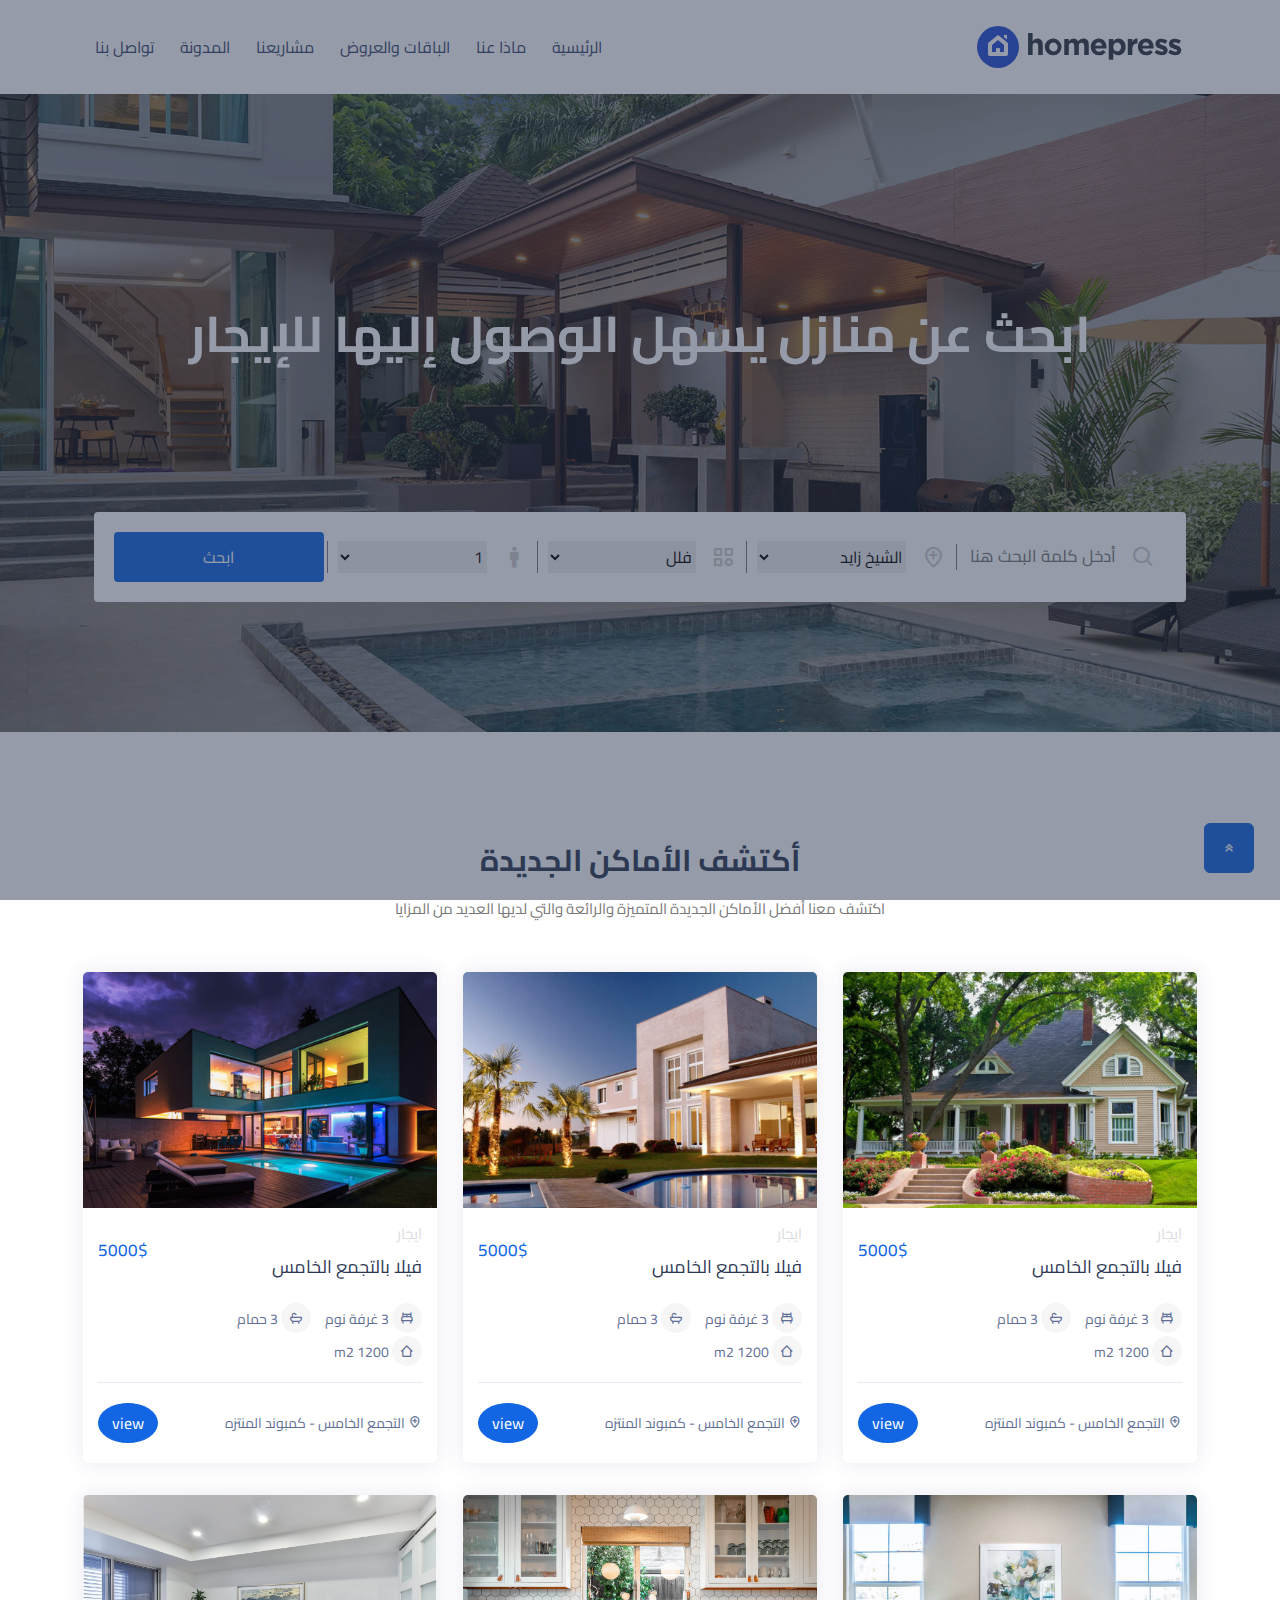
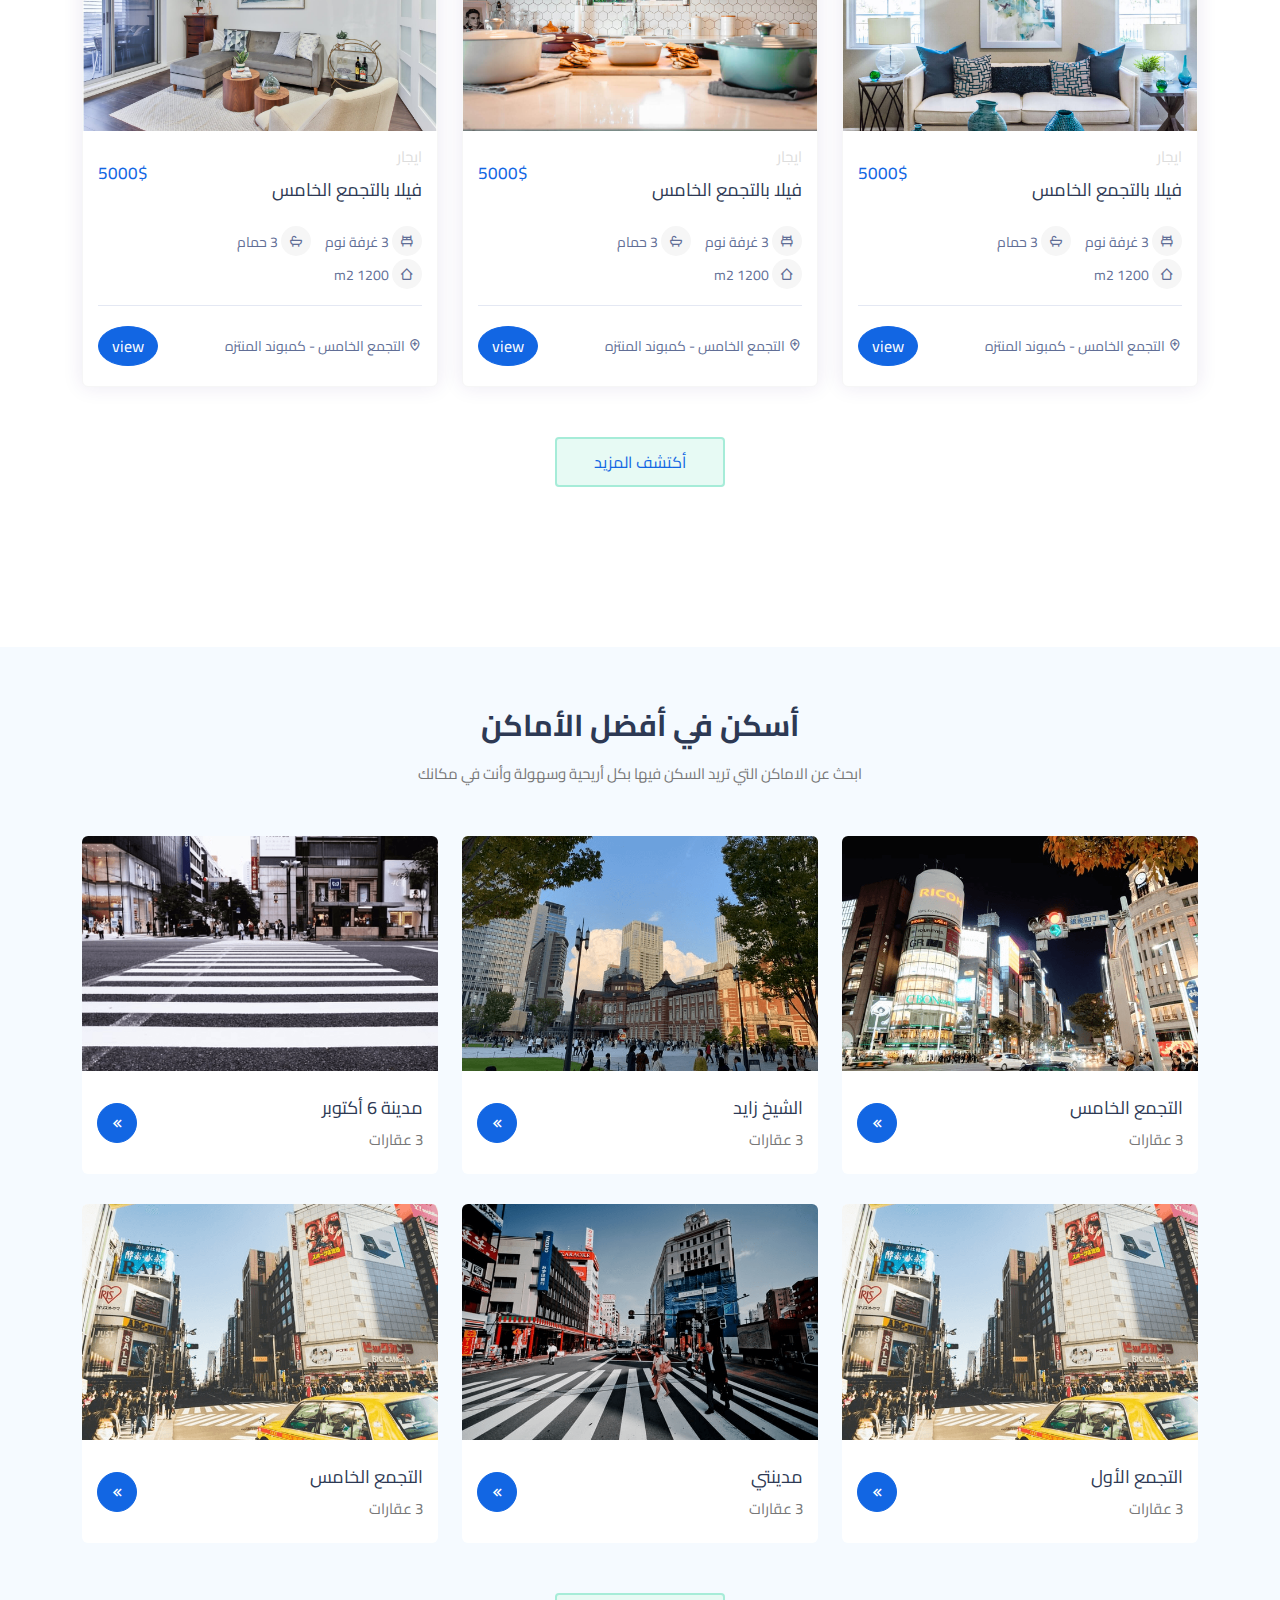
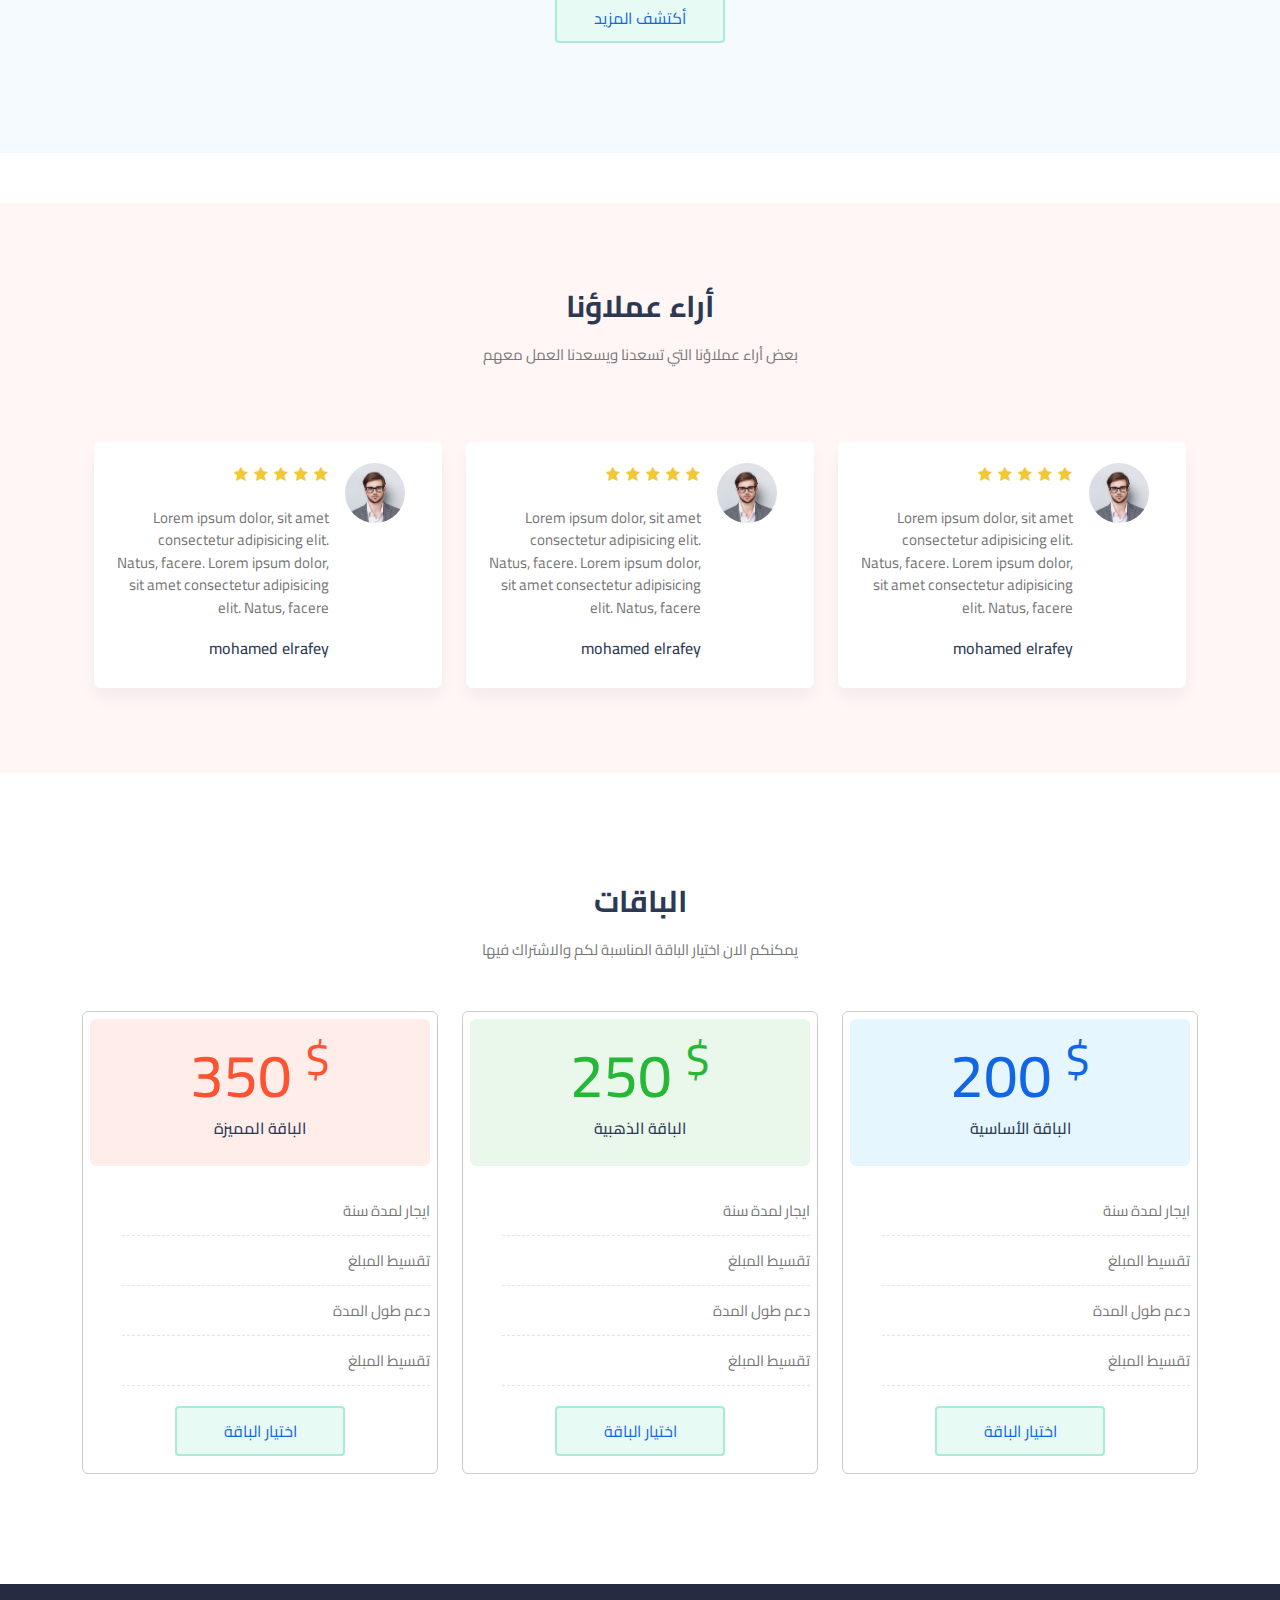
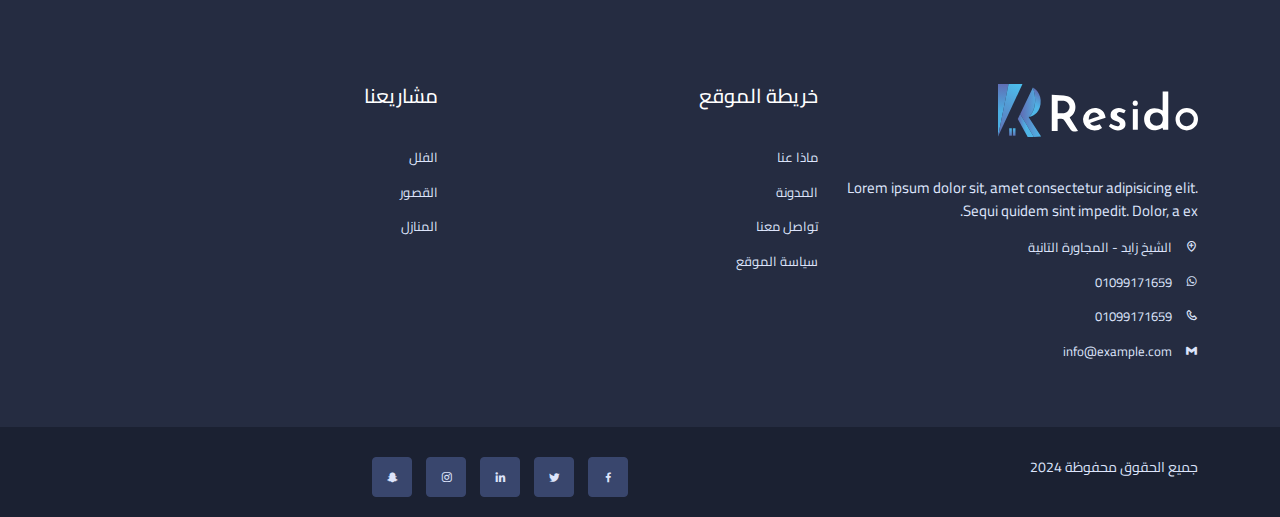
<file: index.html>
<!DOCTYPE html>
<html lang="ar" dir="rtl">
<head>
    <meta charset="UTF-8">
    <meta name="viewport" content="width=device-width, initial-scale=1.0">
    <title>Elsawah Realestate</title>
    <!-- css files -->
    <link rel="stylesheet" href="css/bootstrap.min.css">
    <link rel="stylesheet" href="css/main.css">
    <!-- Boxicons CSS -->
    <link href='https://unpkg.com/boxicons@2.1.4/css/boxicons.min.css' rel='stylesheet'>
</head>
<body>
    
    <!-- start the loader -->
    <div id="preloader">
		<div id="status">&nbsp;</div>
	</div>
    <!-- end the loader -->

    <!-- start the navbar -->
    <nav class="navbar navbar-expand-lg">
        <div class="container">
            <a class="navbar-brand" href="index.html">
                <img src="img/logo-dark.svg" alt="logo">
            </a>
            <button class="navbar-toggler" type="button" data-bs-toggle="collapse" data-bs-target="#navbarSupportedContent" aria-controls="navbarSupportedContent" aria-expanded="false" aria-label="Toggle navigation">
                <i class='bx bx-menu'></i>
            </button>
            <div class="collapse navbar-collapse" id="navbarSupportedContent">
                <ul class="navbar-nav me-auto mb-2 mb-lg-0">
                    <li class="nav-item">
                        <a class="nav-link" aria-current="page" href="index.html">الرئيسية</a>
                    </li>
                    <li class="nav-item">
                        <a class="nav-link" href="about.html">ماذا عنا</a>
                    </li>
                    <li class="nav-item">
                        <a class="nav-link" href="pricing.html">الباقات والعروض</a>
                    </li>
                    <li class="nav-item">
                        <a class="nav-link" href="listing.html">مشاريعنا</a>
                    </li>
                    <li class="nav-item">
                        <a class="nav-link" href="blog.html">المدونة</a>
                    </li>
                    <li class="nav-item">
                        <a class="nav-link" href="contactus.html">تواصل بنا</a>
                    </li>
                </ul>
            </div>
        </div>
    </nav>
    <!-- end the navbar -->

    <!-- start the wrap-header section -->
    <section class="wrap-header">
        <div class="container">
            <div class="row">
                <div class="col-lg-12">
                    <h2>ابحث عن منازل يسهل الوصول إليها للإيجار</h2>
                </div>
            </div>
            <div class="row">
                <div class="col-lg-12">
                    <form role="form">
                        <div class="key">
                            <i class='bx bx-search'></i>
                            <input type="text" placeholder="أدخل كلمة البحث هنا">
                        </div> 
                        <div class="location">
                            <i class='bx bx-location-plus'></i>
                            <select>
                                <option>الشيخ زايد</option>
                                <option>التجمع الخامس</option>
                                <option>مدينتي</option>
                                <option>6 أكتوبر</option>
                            </select>
                        </div>
                        <div class="select">
                            <i class='bx bx-category'></i>
                            <select>
                                <option>فلل</option>
                                <option>قصور</option>
                                <option>منازل</option>
                                <option>مكاتب</option>
                                <option>محلات</option>
                            </select>
                        </div>
                        <!-- <div class="date">
                            <span>موعد الوصول</span>
                            <input type="date">
                        </div>
                        <div class="date">
                            <span>موعد المغادرة</span>
                            <input type="date">
                        </div> -->
                        <!-- <div class="bed">
                            <i class='bx bx-bed' ></i>
                            <select>
                                <option>1</option>
                                <option>2</option>
                                <option>3</option>
                                <option>4</option>
                            </select>
                        </div> -->
                        <div class="person">
                            <i class='bx bx-male'></i>
                            <select>
                                <option>1</option>
                                <option>2</option>
                                <option>3</option>
                                <option>4</option>
                            </select>
                        </div>
                        <button type="submit">ابحث</button>
                    </form>
                </div>
            </div>
        </div>
    </section>
    <!-- end the wrap-header section -->

    <!-- start the explore section -->
    <section class="explore">
        <div class="container">
            <div class="row">
                <div class="col-lg-12">
                    <h2>أكتشف الأماكن الجديدة</h2>
                    <p>اكتشف معنا أفضل الأماكن الجديدة المتميزة
                    والرائعة والتي لديها العديد من المزايا</p>
                </div>
            </div>
            <div class="row">
                <div class="col-lg-4 col-md-6">
                    <div class="box">
                        <div class="img-box">
                            <img src="img/exterior-01-488x326.jpg" alt="item">
                        </div>
                        <div class="text-box">
                            <div class="top">
                                <div class="name">
                                    <span>ايجار</span>
                                    <a href="listing-details.html">فيلا بالتجمع الخامس</a>
                                </div>
                                <h4>5000$</h4>
                            </div>
                            <div class="list">
                                <ul>
                                    <li>
                                        <i class='bx bx-bed'></i>
                                        3 غرفة نوم
                                    </li>
                                    <li>
                                        <i class='bx bx-bath'></i>
                                        3 حمام
                                    </li>
                                    <li>
                                        <i class='bx bx-home-alt-2'></i>
                                        1200 m2
                                    </li>
                                </ul>
                            </div>
                            <div class="bottom">
                                <li>
                                    <i class='bx bx-location-plus'></i>
                                    التجمع الخامس - كمبوند المنتزه
                                </li>
                                <button><a href="listing-details.html">view</a></button>
                            </div>
                        </div>
                    </div>
                </div>
                <div class="col-lg-4 col-md-6">
                    <div class="box">
                        <div class="img-box">
                            <img src="img/exterior-04-488x326.jpg" alt="exterior">
                        </div>
                        <div class="text-box">
                            <div class="top">
                                <div class="name">
                                    <span>ايجار</span>
                                    <a href="listing-details.html">فيلا بالتجمع الخامس</a>
                                </div>
                                <h4>5000$</h4>
                            </div>
                            <div class="list">
                                <ul>
                                    <li>
                                        <i class='bx bx-bed'></i>
                                        3 غرفة نوم
                                    </li>
                                    <li>
                                        <i class='bx bx-bath'></i>
                                        3 حمام
                                    </li>
                                    <li>
                                        <i class='bx bx-home-alt-2'></i>
                                        1200 m2
                                    </li>
                                </ul>
                            </div>
                            <div class="bottom">
                                <li>
                                    <i class='bx bx-location-plus'></i>
                                    التجمع الخامس - كمبوند المنتزه
                                </li>
                                <button><a href="listing-details.html">view</a></button>
                            </div>
                        </div>
                    </div>
                </div>
                <div class="col-lg-4 col-md-6">
                    <div class="box">
                        <div class="img-box">
                            <img src="img/exterior-05-488x326.jpg" alt="exterior">
                        </div>
                        <div class="text-box">
                            <div class="top">
                                <div class="name">
                                    <span>ايجار</span>
                                    <a href="listing-details.html">فيلا بالتجمع الخامس</a>
                                </div>
                                <h4>5000$</h4>
                            </div>
                            <div class="list">
                                <ul>
                                    <li>
                                        <i class='bx bx-bed'></i>
                                        3 غرفة نوم
                                    </li>
                                    <li>
                                        <i class='bx bx-bath'></i>
                                        3 حمام
                                    </li>
                                    <li>
                                        <i class='bx bx-home-alt-2'></i>
                                        1200 m2
                                    </li>
                                </ul>
                            </div>
                            <div class="bottom">
                                <li>
                                    <i class='bx bx-location-plus'></i>
                                    التجمع الخامس - كمبوند المنتزه
                                </li>
                                <button><a href="listing-details.html">view</a></button>
                            </div>
                        </div>
                    </div>
                </div>
            </div>
            <div class="row">
                <div class="col-lg-4 col-md-6">
                    <div class="box">
                        <div class="img-box">
                            <img src="img/p-19.jpg" alt="exterior-01-488x326">
                        </div>
                        <div class="text-box">
                            <div class="top">
                                <div class="name">
                                    <span>ايجار</span>
                                    <a href="listing-details.html">فيلا بالتجمع الخامس</a>
                                </div>
                                <h4>5000$</h4>
                            </div>
                            <div class="list">
                                <ul>
                                    <li>
                                        <i class='bx bx-bed'></i>
                                        3 غرفة نوم
                                    </li>
                                    <li>
                                        <i class='bx bx-bath'></i>
                                        3 حمام
                                    </li>
                                    <li>
                                        <i class='bx bx-home-alt-2'></i>
                                        1200 m2
                                    </li>
                                </ul>
                            </div>
                            <div class="bottom">
                                <li>
                                    <i class='bx bx-location-plus'></i>
                                    التجمع الخامس - كمبوند المنتزه
                                </li>
                                <button><a href="listing-details.html">view</a></button>
                            </div>
                        </div>
                    </div>
                </div>
                <div class="col-lg-4 col-md-6">
                    <div class="box">
                        <div class="img-box">
                            <img src="img/p-24.jpg" alt="exterior">
                        </div>
                        <div class="text-box">
                            <div class="top">
                                <div class="name">
                                    <span>ايجار</span>
                                    <a href="listing-details.html">فيلا بالتجمع الخامس</a>
                                </div>
                                <h4>5000$</h4>
                            </div>
                            <div class="list">
                                <ul>
                                    <li>
                                        <i class='bx bx-bed'></i>
                                        3 غرفة نوم
                                    </li>
                                    <li>
                                        <i class='bx bx-bath'></i>
                                        3 حمام
                                    </li>
                                    <li>
                                        <i class='bx bx-home-alt-2'></i>
                                        1200 m2
                                    </li>
                                </ul>
                            </div>
                            <div class="bottom">
                                <li>
                                    <i class='bx bx-location-plus'></i>
                                    التجمع الخامس - كمبوند المنتزه
                                </li>
                                <button><a href="listing-details.html">view</a></button>
                            </div>
                        </div>
                    </div>
                </div>
                <div class="col-lg-4 col-md-6">
                    <div class="box">
                        <div class="img-box">
                            <img src="img/p-4.jpg" alt="exterior-01-488x326">
                        </div>
                        <div class="text-box">
                            <div class="top">
                                <div class="name">
                                    <span>ايجار</span>
                                    <a href="listing-details.html">فيلا بالتجمع الخامس</a>
                                </div>
                                <h4>5000$</h4>
                            </div>
                            <div class="list">
                                <ul>
                                    <li>
                                        <i class='bx bx-bed'></i>
                                        3 غرفة نوم
                                    </li>
                                    <li>
                                        <i class='bx bx-bath'></i>
                                        3 حمام
                                    </li>
                                    <li>
                                        <i class='bx bx-home-alt-2'></i>
                                        1200 m2
                                    </li>
                                </ul>
                            </div>
                            <div class="bottom">
                                <li>
                                    <i class='bx bx-location-plus'></i>
                                    التجمع الخامس - كمبوند المنتزه
                                </li>
                                <button><a href="listing-details.html">view</a></button>
                            </div>
                        </div>
                    </div>
                </div>
            </div>
            <div class="row">
                <div class="col-lg-12">
                    <button><a href="listing.html">أكتشف المزيد</a></button>
                </div>
            </div>
        </div>
    </section>
    <!-- end the explore section -->

    <!-- start the find section -->
    <section class="find">
        <div class="container">
            <div class="row">
                <div class="col-lg-12">
                    <h2>أسكن في أفضل الأماكن</h2>
                    <p>ابحث عن الاماكن التي تريد السكن فيها بكل أريحية وسهولة وأنت في مكانك</p>
                </div>
            </div>
            <div class="row">
                <div class="col-lg-4 col-md-4">
                    <div class="find-box">
                        <div class="find-img">
                            <img src="img/locations/c-1.png" alt="c-1">
                        </div>
                        <div class="find-text">
                            <div class="find-text-left">
                                <a href="listing.html">التجمع الخامس</a>
                                <span>3 عقارات</span>
                            </div>
                            <a href="listing.html"><i class='bx bx-chevrons-left'></i></a>
                        </div>
                    </div>
                </div>
                <div class="col-lg-4 col-md-4">
                    <div class="find-box">
                        <div class="find-img">
                            <img src="img/locations/c-2.png" alt="c-1">
                        </div>
                        <div class="find-text">
                            <div class="find-text-left">
                                <a href="listing.html">الشيخ زايد</a>
                                <span>3 عقارات</span>
                            </div>
                            <a href="listing.html"><i class='bx bx-chevrons-left'></i></a>
                        </div>
                    </div>
                </div>
                <div class="col-lg-4 col-md-4">
                    <div class="find-box">
                        <div class="find-img">
                            <img src="img/locations/c-3.png" alt="c-1">
                        </div>
                        <div class="find-text">
                            <div class="find-text-left">
                                <a href="listing.html">مدينة 6 أكتوبر </a>
                                <span>3 عقارات</span>
                            </div>
                            <a href="listing.html"><i class='bx bx-chevrons-left'></i></a>
                        </div>
                    </div>
                </div>
            </div>
            <div class="row">
                <div class="col-lg-4 col-md-4">
                    <div class="find-box">
                        <div class="find-img">
                            <img src="img/locations/c-4.png" alt="c-1">
                        </div>
                        <div class="find-text">
                            <div class="find-text-left">
                                <a href="listing.html">التجمع الأول</a>
                                <span>3 عقارات</span>
                            </div>
                            <a href="listing.html"><i class='bx bx-chevrons-left'></i></a>
                        </div>
                    </div>
                </div>
                <div class="col-lg-4 col-md-4">
                    <div class="find-box">
                        <div class="find-img">
                            <img src="img/locations/c-5.png" alt="c-1">
                        </div>
                        <div class="find-text">
                            <div class="find-text-left">
                                <a href="listing.html">مدينتي</a>
                                <span>3 عقارات</span>
                            </div>
                            <a href="listing.html"><i class='bx bx-chevrons-left'></i></a>
                        </div>
                    </div>
                </div>
                <div class="col-lg-4 col-md-4">
                    <div class="find-box">
                        <div class="find-img">
                            <img src="img/locations/c-4 (1).png" alt="c-1">
                        </div>
                        <div class="find-text">
                            <div class="find-text-left">
                                <a href="listing.html">التجمع الخامس</a>
                                <span>3 عقارات</span>
                            </div>
                            <a href="listing.html"><i class='bx bx-chevrons-left'></i></a>
                        </div>
                    </div>
                </div>
            </div>
            <div class="row">
                <div class="col-lg-12">
                    <button><a href="listing.html">أكتشف المزيد</a></button>
                </div>
            </div>
        </div>
    </section>
    <!-- end the find section -->
    

    <!-- start the review section -->
    <section class="review">
        <div class="container">
            <div class="row">
                <div class="col-lg-12">
                    <h2>أراء عملاؤنا</h2>
                    <p>بعض أراء عملاؤنا التي تسعدنا ويسعدنا العمل معهم</p>
                </div>
            </div>
            <div class="row">
                <div class="col-lg-4 col-md-6">
                    <div class="rev-box">
                        <div class="rev-img">
                            <img src="img/users/user-3.jpg" alt="user">
                        </div>
                        <div class="rev-text">
                            <i class='bx bxs-star'></i>
                            <i class='bx bxs-star'></i>
                            <i class='bx bxs-star'></i>
                            <i class='bx bxs-star'></i>
                            <i class='bx bxs-star'></i>
                            <p>Lorem ipsum dolor, sit amet consectetur adipisicing elit. Natus, facere.
                                Lorem ipsum dolor, sit amet consectetur adipisicing elit. Natus, facere
                            </p>
                            <h4>mohamed elrafey</h4>
                        </div>
                    </div>
                </div>
                <div class="col-lg-4 col-md-6">
                    <div class="rev-box">
                        <div class="rev-img">
                            <img src="img/users/user-3.jpg" alt="user">
                        </div>
                        <div class="rev-text">
                            <i class='bx bxs-star'></i>
                            <i class='bx bxs-star'></i>
                            <i class='bx bxs-star'></i>
                            <i class='bx bxs-star'></i>
                            <i class='bx bxs-star'></i>
                            <p>Lorem ipsum dolor, sit amet consectetur adipisicing elit. Natus, facere.
                                Lorem ipsum dolor, sit amet consectetur adipisicing elit. Natus, facere
                            </p>
                            <h4>mohamed elrafey</h4>
                        </div>
                    </div>
                </div>
                <div class="col-lg-4 col-md-6">
                    <div class="rev-box">
                        <div class="rev-img">
                            <img src="img/users/user-3.jpg" alt="user">
                        </div>
                        <div class="rev-text">
                            <i class='bx bxs-star'></i>
                            <i class='bx bxs-star'></i>
                            <i class='bx bxs-star'></i>
                            <i class='bx bxs-star'></i>
                            <i class='bx bxs-star'></i>
                            <p>Lorem ipsum dolor, sit amet consectetur adipisicing elit. Natus, facere.
                                Lorem ipsum dolor, sit amet consectetur adipisicing elit. Natus, facere
                            </p>
                            <h4>mohamed elrafey</h4>
                        </div>
                    </div>
                </div>
            </div>
        </div>
    </section>
    <!-- end the review section -->

    <!-- start the package section -->
    <section class="package">
        <div class="container">
            <div class="row">
                <div class="col-lg-12">
                    <h2>الباقات</h2>
                    <p>يمكنكم الان اختيار الباقة المناسبة لكم والاشتراك فيها </p>
                </div>
            </div>
            <div class="row">
                <div class="col-lg-4 col-md-12">
                    <div class="package-box">
                        <div class="top first">
                            <h3> <sup>$</sup> 200</h3>
                            <h4>الباقة الأساسية</h4>
                        </div>
                        <ul>
                            <li>ايجار لمدة سنة</li>
                            <li>تقسيط المبلغ</li>
                            <li>دعم طول المدة</li>
                            <li>تقسيط المبلغ </li>
                        </ul>
                        <button><a href="#">اختيار الباقة</a></button>
                    </div>
                </div>
                <div class="col-lg-4 col-md-12">
                    <div class="package-box">
                        <div class="top second">
                            <h3> <sup>$</sup> 250</h3>
                            <h4>الباقة الذهبية</h4>
                        </div>
                        <ul>
                            <li>ايجار لمدة سنة</li>
                            <li>تقسيط المبلغ</li>
                            <li>دعم طول المدة</li>
                            <li>تقسيط المبلغ </li>
                        </ul>
                        <button><a href="#">اختيار الباقة</a></button>
                    </div>
                </div>
                <div class="col-lg-4 col-md-12">
                    <div class="package-box">
                        <div class="top third">
                            <h3> <sup>$</sup> 350</h3>
                            <h4>الباقة المميزة</h4>
                        </div>
                        <ul>
                            <li>ايجار لمدة سنة</li>
                            <li>تقسيط المبلغ</li>
                            <li>دعم طول المدة</li>
                            <li>تقسيط المبلغ </li>
                        </ul>
                        <button><a href="#">اختيار الباقة</a></button>
                    </div>
                </div>
            </div>
        </div>
    </section>
    <!-- end the package section -->


    <!-- start the scroll-top div -->
    <div class="scroll show">
        <i class='bx bx-chevrons-up'></i>
    </div>
    <!-- end the scroll-top div -->


    <!-- start the footer section -->
    <footer>
        <div class="container">
            <div class="row">
                <div class="col-lg-4 col-md-6">
                    <img src="img/logo-light.svg" alt="logo">
                    <p>Lorem ipsum dolor sit, amet consectetur adipisicing elit.
                    Sequi quidem sint impedit. Dolor, a ex.</p>
                    <ul>
                        <li>
                            <i class='bx bx-location-plus' ></i>
                            الشيخ زايد - المجاورة التانية
                        </li>
                        <li>
                            <i class='bx bxl-whatsapp'></i>
                            01099171659
                        </li>
                        <li>
                            <i class='bx bx-phone'></i>
                            01099171659
                        </li>
                        <li>
                            <i class='bx bxl-gmail'></i>
                            info@example.com
                        </li>
                    </ul>
                </div>
                <div class="col-lg-4 col-md-6">
                    <h4>خريطة الموقع</h4>
                    <ul>
                        <li><a href="about.html">ماذا عنا</a></li>
                        <li><a href="blog.html">المدونة</a></li>
                        <li><a href="contactus.html">تواصل معنا</a></li>
                        <li><a href="#">سياسة الموقع</a></li>
                    </ul>
                </div>
                <div class="col-lg-4 col-md-6">
                    <h4>مشاريعنا</h4>
                    <ul>
                        <li><a href="listing.html">الفلل</a></li>
                        <li><a href="listing.html">القصور</a></li>
                        <li><a href="listing.html">المنازل</a></li>
                    </ul>
                </div>
            </div>
        </div>
        <div class="footer-bottom">
            <div class="container">
                <div class="row">
                    <div class="col-lg-6">
                        <span>جميع الحقوق محفوظة 2024</span>
                    </div>
                    <div class="col-lg-6">
                        <ul class="social">
                            <li><a href="#"><i class='bx bxl-facebook'></i></a></li>
                            <li><a href="#"><i class='bx bxl-twitter'></i></a></li>
                            <li><a href="#"><i class='bx bxl-linkedin'></i></a></li>
                            <li><a href="#"><i class='bx bxl-instagram'></i></a></li>
                            <li><a href="#"><i class='bx bxl-snapchat'></i></a></li>
                        </ul>
                    </div>
                </div>
            </div>
        </div>
    </footer>
    <!-- end the footer section -->

  



    <!-- scripts -->
    <script src="js/jquery-3.6.0.min.js"></script>
    <script src="js/bootstrap.bundle.min.js"></script>
    <script src="js/main.js"></script>
</body>
</html>
</file>
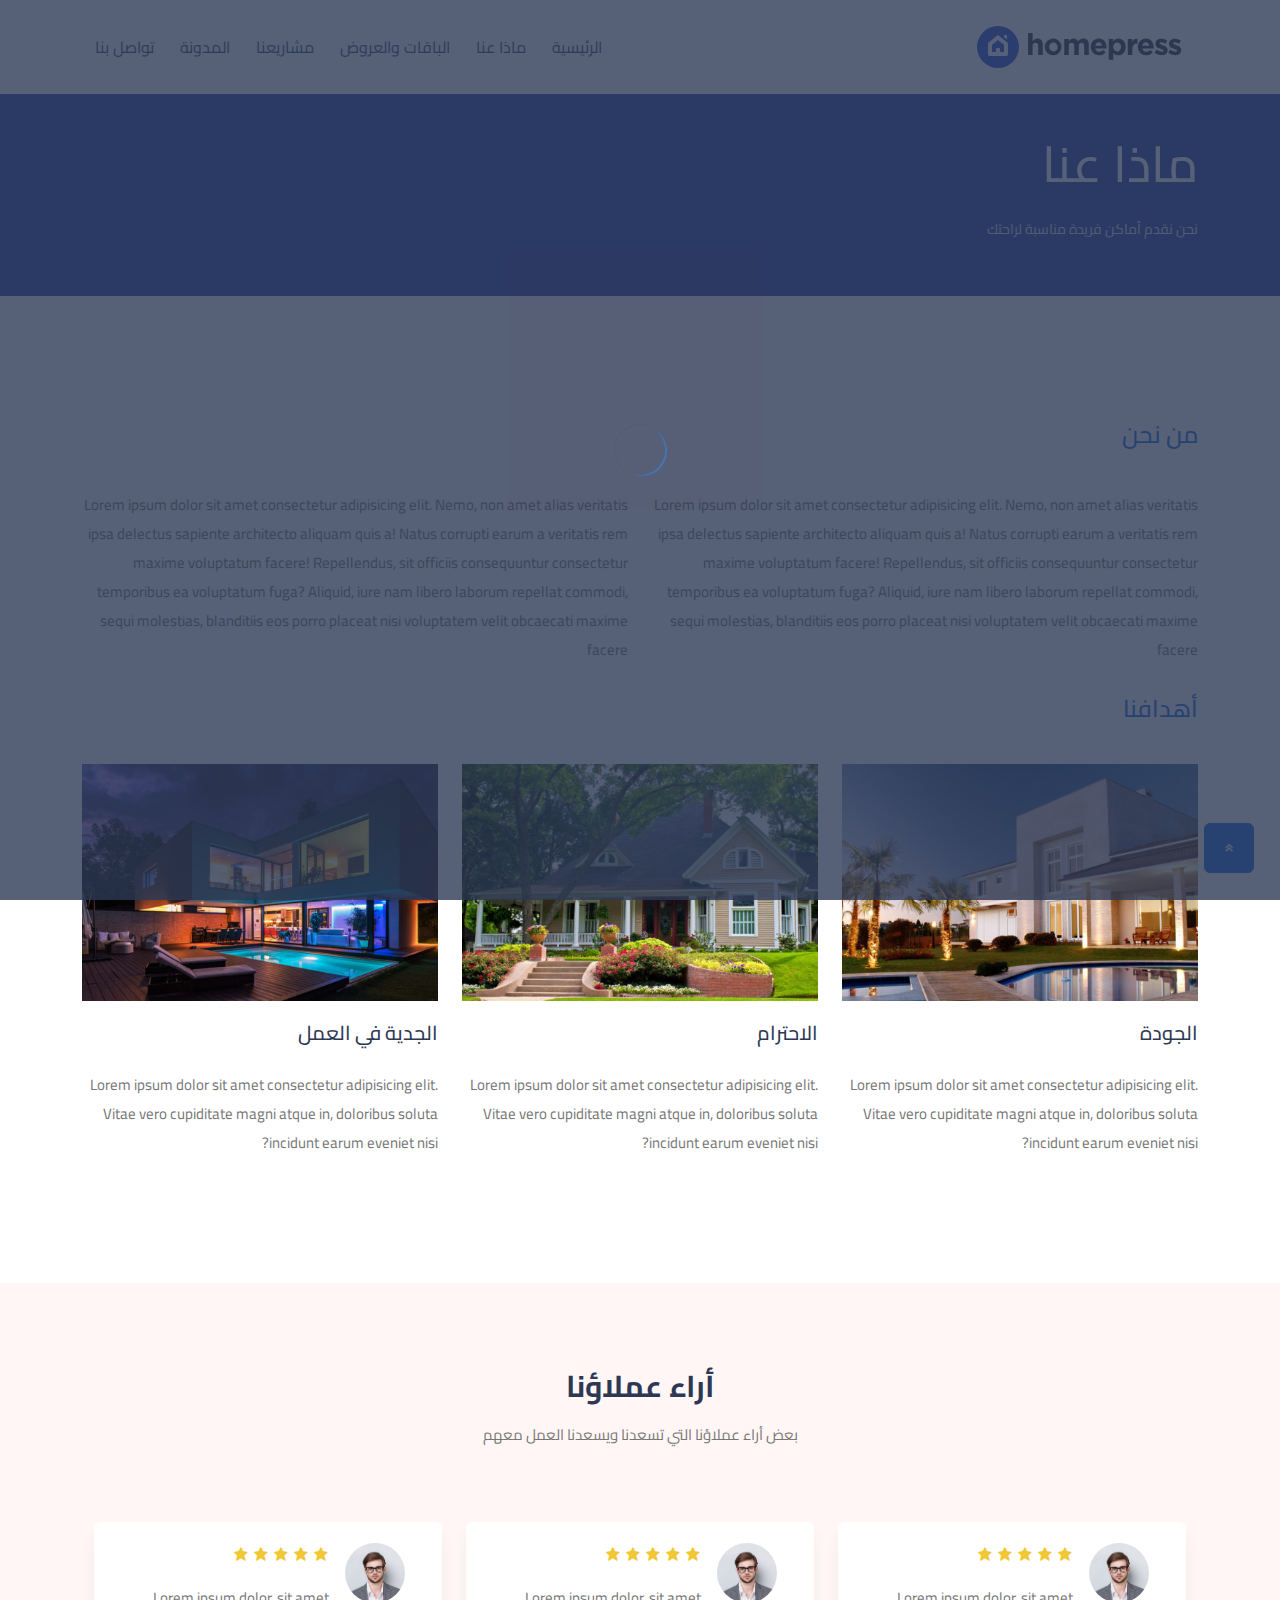
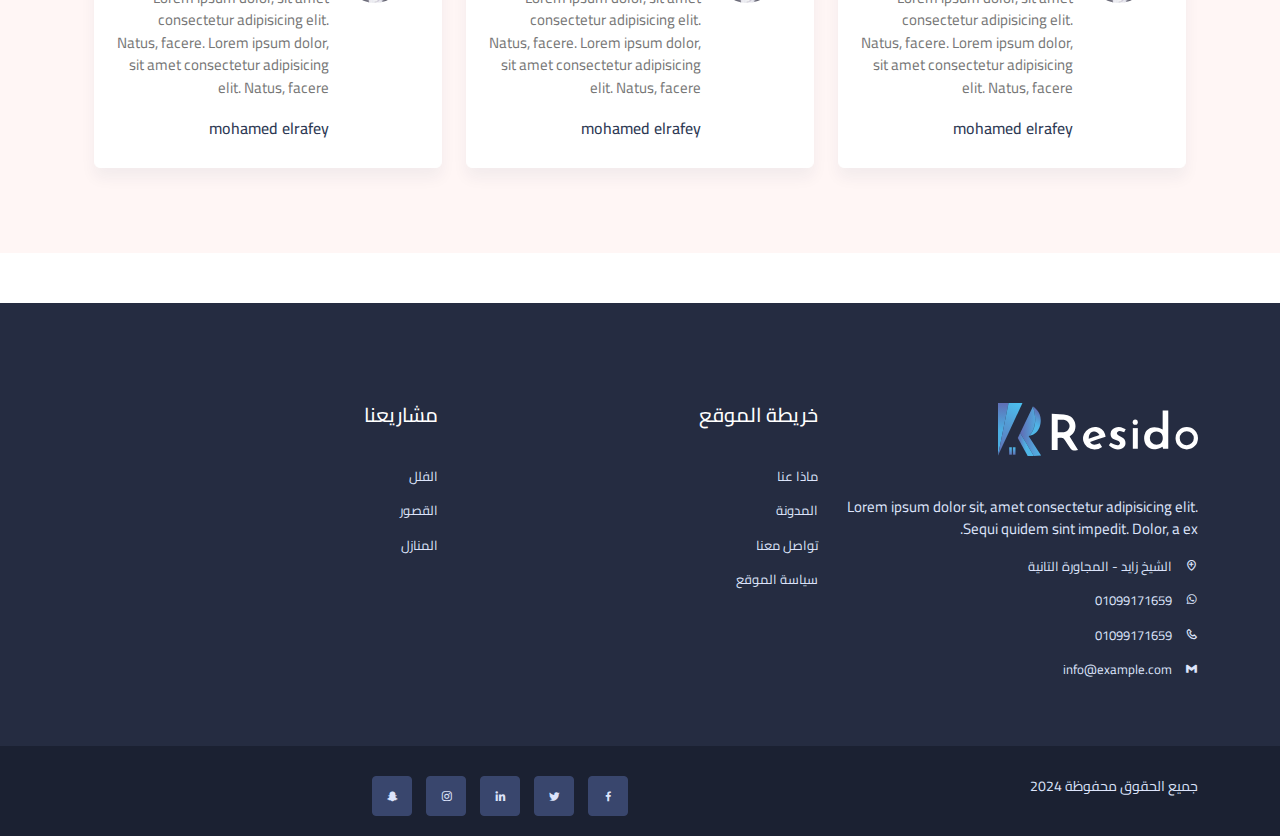
<file: about.html>
<!DOCTYPE html>
<html lang="ar" dir="rtl">
<head>
    <meta charset="UTF-8">
    <meta name="viewport" content="width=device-width, initial-scale=1.0">
    <title>Elsawah Realestate</title>
    <!-- css files -->
    <link rel="stylesheet" href="css/bootstrap.min.css">
    <link rel="stylesheet" href="css/main.css">
    <!-- Boxicons CSS -->
    <link href='https://unpkg.com/boxicons@2.1.4/css/boxicons.min.css' rel='stylesheet'>
</head>
<body>
    
    <!-- start the loader -->
    <div id="preloader">
        <div id="status">&nbsp;</div>
    </div>
    <!-- end the loader -->
    
    <!-- start the navbar -->
    <nav class="navbar navbar-expand-lg">
        <div class="container">
            <a class="navbar-brand" href="index.html">
                <img src="img/logo-dark.svg" alt="logo">
            </a>
            <button class="navbar-toggler" type="button" data-bs-toggle="collapse" data-bs-target="#navbarSupportedContent" aria-controls="navbarSupportedContent" aria-expanded="false" aria-label="Toggle navigation">
                <i class='bx bx-menu'></i>
            </button>
            <div class="collapse navbar-collapse" id="navbarSupportedContent">
                <ul class="navbar-nav me-auto mb-2 mb-lg-0">
                    <li class="nav-item">
                        <a class="nav-link" aria-current="page" href="index.html">الرئيسية</a>
                    </li>
                    <li class="nav-item">
                        <a class="nav-link" href="about.html">ماذا عنا</a>
                    </li>
                    <li class="nav-item">
                        <a class="nav-link" href="pricing.html">الباقات والعروض</a>
                    </li>
                    <li class="nav-item">
                        <a class="nav-link" href="listing.html">مشاريعنا</a>
                    </li>
                    <li class="nav-item">
                        <a class="nav-link" href="blog.html">المدونة</a>
                    </li>
                    <li class="nav-item">
                        <a class="nav-link" href="contactus.html">تواصل بنا</a>
                    </li>
                </ul>
            </div>
        </div>
    </nav>
    <!-- end the navbar -->


    <!-- start the banner section  -->
    <section class="banner">
        <div class="container">
            <div class="row">
                <div class="col-lg-12">
                    <h2>ماذا عنا</h2>
                    <p>نحن نقدم أماكن فريدة مناسبة لراحتك</p>
                </div>
            </div>
        </div>
    </section>
    <!-- end the banner section  -->

    <!-- start the about section -->
    <section class="about">
        <div class="container">
            <div class="row">
                <div class="col-lg-12">
                    <h3>من نحن</h3>
                </div>
            </div>
            <div class="row">
                <div class="col-lg-6 col-md-6">
                    <p>Lorem ipsum dolor sit amet consectetur adipisicing elit. Nemo, non amet 
                        alias veritatis ipsa delectus sapiente architecto aliquam quis a! Natus corrupti 
                        earum a veritatis rem maxime voluptatum facere! Repellendus, sit officiis consequuntur 
                        consectetur temporibus ea voluptatum fuga? Aliquid, iure nam libero laborum repellat commodi, 
                        sequi molestias, blanditiis eos porro placeat nisi voluptatem velit obcaecati maxime facere 
                    </p>
                </div>
                <div class="col-lg-6 col-md-6">
                    <p>Lorem ipsum dolor sit amet consectetur adipisicing elit. Nemo, non amet 
                        alias veritatis ipsa delectus sapiente architecto aliquam quis a! Natus corrupti 
                        earum a veritatis rem maxime voluptatum facere! Repellendus, sit officiis consequuntur 
                        consectetur temporibus ea voluptatum fuga? Aliquid, iure nam libero laborum repellat commodi, 
                        sequi molestias, blanditiis eos porro placeat nisi voluptatem velit obcaecati maxime facere 
                    </p>
                </div>
            </div>
            <div class="row">
                <div class="col-lg-12">
                    <h3>أهدافنا</h3>
                </div>
            </div>
            <div class="row">
                <div class="col-lg-4">
                    <img src="img/exterior-04-488x326.jpg" alt="about">
                    <h5>الجودة</h5>
                    <p>Lorem ipsum dolor sit amet consectetur adipisicing elit. Vitae vero cupiditate magni 
                    atque in, doloribus soluta incidunt earum eveniet nisi?</p>
                </div>
                <div class="col-lg-4">
                    <img src="img/exterior-01-488x326.jpg" alt="about">
                    <h5>الاحترام</h5>
                    <p>Lorem ipsum dolor sit amet consectetur adipisicing elit. Vitae vero cupiditate magni 
                    atque in, doloribus soluta incidunt earum eveniet nisi?</p>
                </div>
                <div class="col-lg-4">
                    <img src="img/exterior-05-488x326.jpg" alt="about">
                    <h5>الجدية في العمل</h5>
                    <p>Lorem ipsum dolor sit amet consectetur adipisicing elit. Vitae vero cupiditate magni 
                    atque in, doloribus soluta incidunt earum eveniet nisi?</p>
                </div>
            </div>
        </div>
    </section>
    <!-- end the about section -->

    <!-- start the review section -->
    <section class="review">
        <div class="container">
            <div class="row">
                <div class="col-lg-12">
                    <h2>أراء عملاؤنا</h2>
                    <p>بعض أراء عملاؤنا التي تسعدنا ويسعدنا العمل معهم</p>
                </div>
            </div>
            <div class="row">
                <div class="col-lg-4 col-md-6">
                    <div class="rev-box">
                        <div class="rev-img">
                            <img src="img/users/user-3.jpg" alt="user">
                        </div>
                        <div class="rev-text">
                            <i class='bx bxs-star'></i>
                            <i class='bx bxs-star'></i>
                            <i class='bx bxs-star'></i>
                            <i class='bx bxs-star'></i>
                            <i class='bx bxs-star'></i>
                            <p>Lorem ipsum dolor, sit amet consectetur adipisicing elit. Natus, facere.
                                Lorem ipsum dolor, sit amet consectetur adipisicing elit. Natus, facere
                            </p>
                            <h4>mohamed elrafey</h4>
                        </div>
                    </div>
                </div>
                <div class="col-lg-4 col-md-6">
                    <div class="rev-box">
                        <div class="rev-img">
                            <img src="img/users/user-3.jpg" alt="user">
                        </div>
                        <div class="rev-text">
                            <i class='bx bxs-star'></i>
                            <i class='bx bxs-star'></i>
                            <i class='bx bxs-star'></i>
                            <i class='bx bxs-star'></i>
                            <i class='bx bxs-star'></i>
                            <p>Lorem ipsum dolor, sit amet consectetur adipisicing elit. Natus, facere.
                                Lorem ipsum dolor, sit amet consectetur adipisicing elit. Natus, facere
                            </p>
                            <h4>mohamed elrafey</h4>
                        </div>
                    </div>
                </div>
                <div class="col-lg-4 col-md-6">
                    <div class="rev-box">
                        <div class="rev-img">
                            <img src="img/users/user-3.jpg" alt="user">
                        </div>
                        <div class="rev-text">
                            <i class='bx bxs-star'></i>
                            <i class='bx bxs-star'></i>
                            <i class='bx bxs-star'></i>
                            <i class='bx bxs-star'></i>
                            <i class='bx bxs-star'></i>
                            <p>Lorem ipsum dolor, sit amet consectetur adipisicing elit. Natus, facere.
                                Lorem ipsum dolor, sit amet consectetur adipisicing elit. Natus, facere
                            </p>
                            <h4>mohamed elrafey</h4>
                        </div>
                    </div>
                </div>
            </div>
        </div>
    </section>
    <!-- end the review section -->

    <!-- start the scroll-top div -->
    <div class="scroll show">
        <i class='bx bx-chevrons-up'></i>
    </div>
    <!-- end the scroll-top div -->


    <!-- start the footer section -->
    <footer>
        <div class="container">
            <div class="row">
                <div class="col-lg-4 col-md-6">
                    <img src="img/logo-light.svg" alt="logo">
                    <p>Lorem ipsum dolor sit, amet consectetur adipisicing elit.
                    Sequi quidem sint impedit. Dolor, a ex.</p>
                    <ul>
                        <li>
                            <i class='bx bx-location-plus' ></i>
                            الشيخ زايد - المجاورة التانية
                        </li>
                        <li>
                            <i class='bx bxl-whatsapp'></i>
                            01099171659
                        </li>
                        <li>
                            <i class='bx bx-phone'></i>
                            01099171659
                        </li>
                        <li>
                            <i class='bx bxl-gmail'></i>
                            info@example.com
                        </li>
                    </ul>
                </div>
                <div class="col-lg-4 col-md-6">
                    <h4>خريطة الموقع</h4>
                    <ul>
                        <li><a href="about.html">ماذا عنا</a></li>
                        <li><a href="blog.html">المدونة</a></li>
                        <li><a href="contactus.html">تواصل معنا</a></li>
                        <li><a href="#">سياسة الموقع</a></li>
                    </ul>
                </div>
                <div class="col-lg-4 col-md-6">
                    <h4>مشاريعنا</h4>
                    <ul>
                        <li><a href="listing.html">الفلل</a></li>
                        <li><a href="listing.html">القصور</a></li>
                        <li><a href="listing.html">المنازل</a></li>
                    </ul>
                </div>
            </div>
        </div>
        <div class="footer-bottom">
            <div class="container">
                <div class="row">
                    <div class="col-lg-6">
                        <span>جميع الحقوق محفوظة 2024</span>
                    </div>
                    <div class="col-lg-6">
                        <ul class="social">
                            <li><a href="#"><i class='bx bxl-facebook'></i></a></li>
                            <li><a href="#"><i class='bx bxl-twitter'></i></a></li>
                            <li><a href="#"><i class='bx bxl-linkedin'></i></a></li>
                            <li><a href="#"><i class='bx bxl-instagram'></i></a></li>
                            <li><a href="#"><i class='bx bxl-snapchat'></i></a></li>
                        </ul>
                    </div>
                </div>
            </div>
        </div>
    </footer>
    <!-- end the footer section -->





    <!-- scripts -->
    <script src="js/jquery-3.6.0.min.js"></script>
    <script src="js/bootstrap.bundle.min.js"></script>
    <script src="js/main.js"></script>
</body>
</html>
</file>
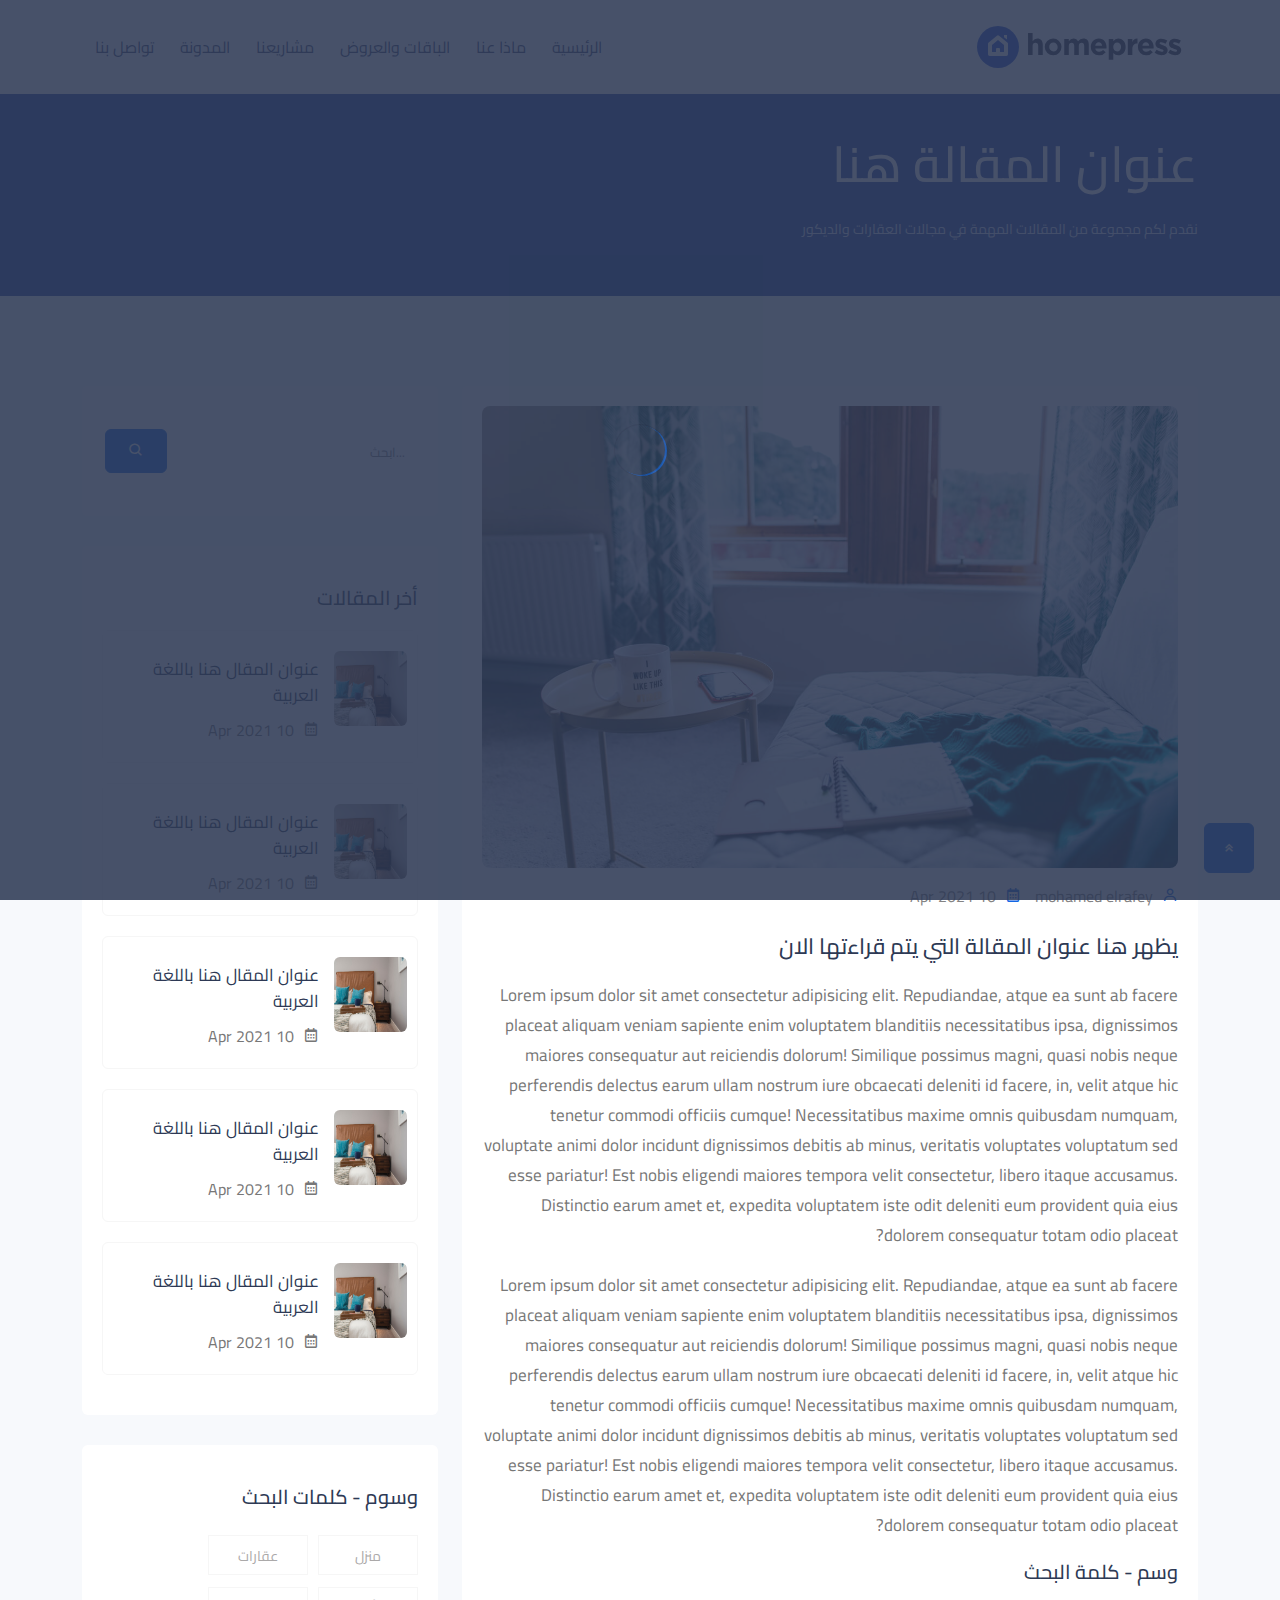
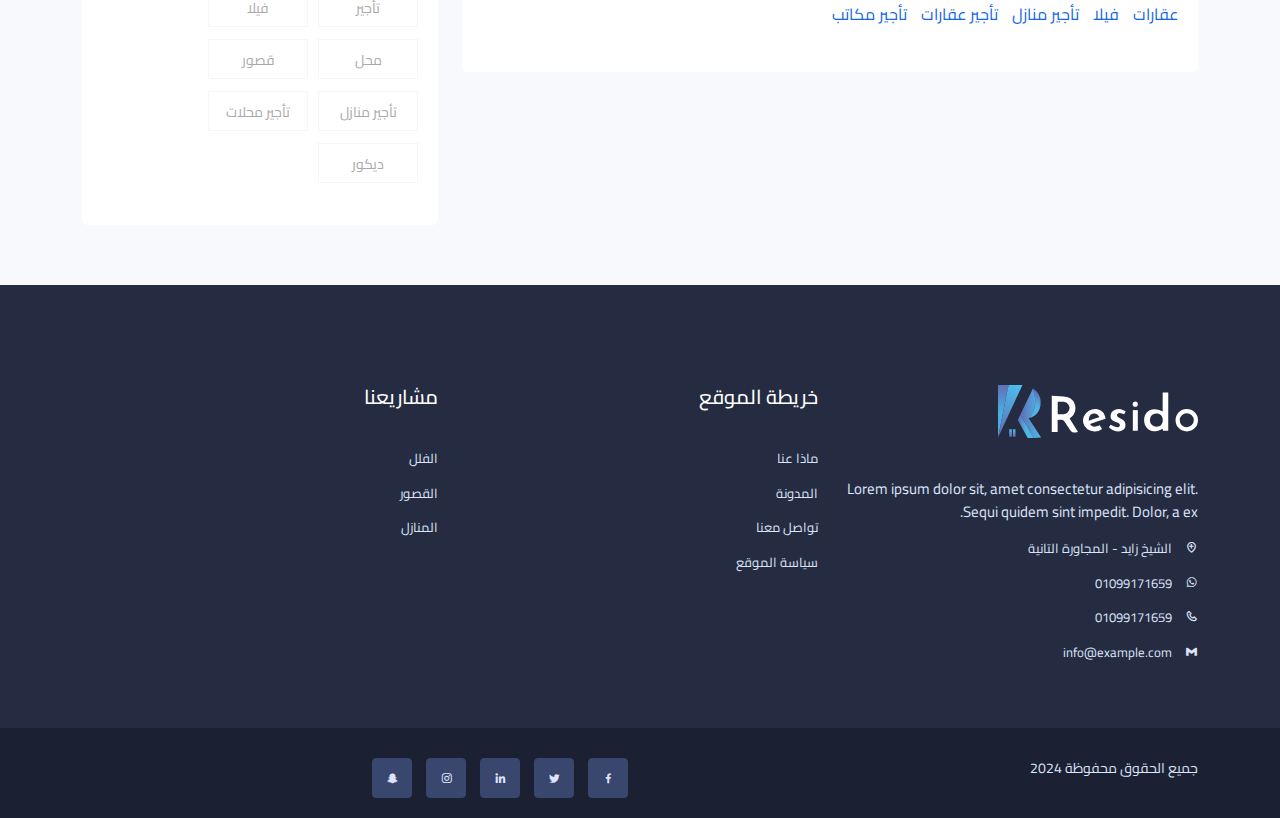
<file: blog-details.html>
<!DOCTYPE html>
<html lang="ar" dir="rtl">
<head>
    <meta charset="UTF-8">
    <meta name="viewport" content="width=device-width, initial-scale=1.0">
    <title>Elsawah Realestate</title>
    <!-- css files -->
    <link rel="stylesheet" href="css/bootstrap.min.css">
    <link rel="stylesheet" href="css/main.css">
    <!-- Boxicons CSS -->
    <link href='https://unpkg.com/boxicons@2.1.4/css/boxicons.min.css' rel='stylesheet'>
</head>
<body>
    
    <!-- start the loader -->
    <div id="preloader">
        <div id="status">&nbsp;</div>
    </div>
    <!-- end the loader -->
    
    <!-- start the navbar -->
    <nav class="navbar navbar-expand-lg">
        <div class="container">
            <a class="navbar-brand" href="index.html">
                <img src="img/logo-dark.svg" alt="logo">
            </a>
            <button class="navbar-toggler" type="button" data-bs-toggle="collapse" data-bs-target="#navbarSupportedContent" aria-controls="navbarSupportedContent" aria-expanded="false" aria-label="Toggle navigation">
                <i class='bx bx-menu'></i>
            </button>
            <div class="collapse navbar-collapse" id="navbarSupportedContent">
                <ul class="navbar-nav me-auto mb-2 mb-lg-0">
                    <li class="nav-item">
                        <a class="nav-link" aria-current="page" href="index.html">الرئيسية</a>
                    </li>
                    <li class="nav-item">
                        <a class="nav-link" href="about.html">ماذا عنا</a>
                    </li>
                    <li class="nav-item">
                        <a class="nav-link" href="pricing.html">الباقات والعروض</a>
                    </li>
                    <li class="nav-item">
                        <a class="nav-link" href="listing.html">مشاريعنا</a>
                    </li>
                    <li class="nav-item">
                        <a class="nav-link" href="blog.html">المدونة</a>
                    </li>
                    <li class="nav-item">
                        <a class="nav-link" href="contactus.html">تواصل بنا</a>
                    </li>
                </ul>
            </div>
        </div>
    </nav>
    <!-- end the navbar -->


    <!-- start the banner section  -->
    <section class="banner">
        <div class="container">
            <div class="row">
                <div class="col-lg-12">
                    <h2>عنوان المقالة هنا</h2>
                    <p>نقدم لكم مجموعة من المقالات المهمة في مجالات العقارات والديكور</p>
                </div>
            </div>
        </div>
    </section>
    <!-- end the banner section  -->

    <!-- start the blog-details section -->
    <section class="blog-details">
        <div class="container">
            <div class="row">
                <div class="col-lg-8">
                    <div class="blog-box">
                        <div class="blog-img">
                            <img src="img/p-20.jpg" alt="blog">
                        </div>
                        <div class="blog-text">
                            <li>
                                <i class='bx bx-user'></i>
                                <span>mohamed elrafey</span>
                            </li>
                            <li>
                                <i class='bx bx-calendar'></i>
                                <span>10 Apr 2021</span>
                            </li>
                            <h2>يظهر هنا عنوان المقالة التي يتم قراءتها الان</h2>
                            <p>Lorem ipsum dolor sit amet consectetur adipisicing elit. Repudiandae, atque ea sunt ab facere placeat aliquam veniam sapiente enim voluptatem blanditiis necessitatibus ipsa, dignissimos maiores consequatur aut reiciendis dolorum! Similique possimus magni, quasi nobis neque perferendis delectus earum ullam nostrum iure obcaecati deleniti id facere, in, velit atque hic tenetur commodi officiis cumque! Necessitatibus maxime omnis quibusdam numquam, voluptate animi dolor incidunt dignissimos debitis ab minus, veritatis voluptates voluptatum sed esse pariatur! Est nobis eligendi maiores tempora velit consectetur, libero itaque accusamus. Distinctio earum amet et, expedita voluptatem iste odit deleniti
                            eum provident quia eius dolorem consequatur totam odio placeat?</p>
                            <p>Lorem ipsum dolor sit amet consectetur adipisicing elit. Repudiandae, atque ea sunt ab facere placeat aliquam veniam sapiente enim voluptatem blanditiis necessitatibus ipsa, dignissimos maiores consequatur aut reiciendis dolorum! Similique possimus magni, quasi nobis neque perferendis delectus earum ullam nostrum iure obcaecati deleniti id facere, in, velit atque hic tenetur commodi officiis cumque! Necessitatibus maxime omnis quibusdam numquam, voluptate animi dolor incidunt dignissimos debitis ab minus, veritatis voluptates voluptatum sed esse pariatur! Est nobis eligendi maiores tempora velit consectetur, libero itaque accusamus. Distinctio earum amet et, expedita voluptatem iste odit deleniti
                            eum provident quia eius dolorem consequatur totam odio placeat?</p>
                            <h4>وسم - كلمة البحث</h4>
                            <ul>
                                <li><a href="#">عقارات</a></li>
                                <li><a href="#">فيلا</a></li>
                                <li><a href="#">تأجير منازل</a></li>
                                <li><a href="#">تأجير عقارات</a></li>
                                <li><a href="#">تأجير مكاتب</a></li>
                            </ul>
                        </div>
                    </div>
                </div>
                <div class="col-lg-4">
                    <div class="search-box">
                        <form>
                            <input type="text" placeholder="...ابحث">
                            <button> <i class='bx bx-search'></i></button>
                        </form>
                    </div>
                    <div class="latest-blog">
                        <h3>أخر المقالات</h3>
                        <div class="item">
                            <div class="img">
                                <img src="img/p-10.jpg" alt="p-10">
                            </div>
                            <div class="text">
                                <a href="#">عنوان المقال هنا باللغة العربية</a>
                                <li>
                                    <i class='bx bx-calendar'></i>
                                    <span>10 Apr 2021</span>
                                </li>
                            </div>
                        </div>
                        <div class="item">
                            <div class="img">
                                <img src="img/p-10.jpg" alt="p-10">
                            </div>
                            <div class="text">
                                <a href="#">عنوان المقال هنا باللغة العربية</a>
                                <li>
                                    <i class='bx bx-calendar'></i>
                                    <span>10 Apr 2021</span>
                                </li>
                            </div>
                        </div>
                        <div class="item">
                            <div class="img">
                                <img src="img/p-10.jpg" alt="p-10">
                            </div>
                            <div class="text">
                                <a href="#">عنوان المقال هنا باللغة العربية</a>
                                <li>
                                    <i class='bx bx-calendar'></i>
                                    <span>10 Apr 2021</span>
                                </li>
                            </div>
                        </div>
                        <div class="item">
                            <div class="img">
                                <img src="img/p-10.jpg" alt="p-10">
                            </div>
                            <div class="text">
                                <a href="#">عنوان المقال هنا باللغة العربية</a>
                                <li>
                                    <i class='bx bx-calendar'></i>
                                    <span>10 Apr 2021</span>
                                </li>
                            </div>
                        </div>
                        <div class="item">
                            <div class="img">
                                <img src="img/p-10.jpg" alt="p-10">
                            </div>
                            <div class="text">
                                <a href="#">عنوان المقال هنا باللغة العربية</a>
                                <li>
                                    <i class='bx bx-calendar'></i>
                                    <span>10 Apr 2021</span>
                                </li>
                            </div>
                        </div>
                    </div>
                    <div class="tags">
                        <h3>وسوم - كلمات البحث</h3>
                        <ul>
                            <li><a href="#">منزل</a></li>
                            <li><a href="#">عقارات</a></li>
                            <li><a href="#">تأجير</a></li>
                            <li><a href="#">فيلا</a></li>
                            <li><a href="#">محل</a></li>
                            <li><a href="#">قصور</a></li>
                            <li><a href="#">تأجير منازل</a></li>
                            <li><a href="#">تأجير محلات</a></li>
                            <li><a href="#">ديكور</a></li>
                        </ul>
                    </div>
                </div>
            </div>
        </div>
    </section>
    <!-- end the blog-details section -->


    <!-- start the scroll-top div -->
    <div class="scroll show">
        <i class='bx bx-chevrons-up'></i>
    </div>
    <!-- end the scroll-top div -->


    <!-- start the footer section -->
    <footer class="no-mr">
        <div class="container">
            <div class="row">
                <div class="col-lg-4 col-md-6">
                    <img src="img/logo-light.svg" alt="logo">
                    <p>Lorem ipsum dolor sit, amet consectetur adipisicing elit.
                    Sequi quidem sint impedit. Dolor, a ex.</p>
                    <ul>
                        <li>
                            <i class='bx bx-location-plus' ></i>
                            الشيخ زايد - المجاورة التانية
                        </li>
                        <li>
                            <i class='bx bxl-whatsapp'></i>
                            01099171659
                        </li>
                        <li>
                            <i class='bx bx-phone'></i>
                            01099171659
                        </li>
                        <li>
                            <i class='bx bxl-gmail'></i>
                            info@example.com
                        </li>
                    </ul>
                </div>
                <div class="col-lg-4 col-md-6">
                    <h4>خريطة الموقع</h4>
                    <ul>
                        <li><a href="about.html">ماذا عنا</a></li>
                        <li><a href="blog.html">المدونة</a></li>
                        <li><a href="contactus.html">تواصل معنا</a></li>
                        <li><a href="#">سياسة الموقع</a></li>
                    </ul>
                </div>
                <div class="col-lg-4 col-md-6">
                    <h4>مشاريعنا</h4>
                    <ul>
                        <li><a href="listing.html">الفلل</a></li>
                        <li><a href="listing.html">القصور</a></li>
                        <li><a href="listing.html">المنازل</a></li>
                    </ul>
                </div>
            </div>
        </div>
        <div class="footer-bottom">
            <div class="container">
                <div class="row">
                    <div class="col-lg-6">
                        <span>جميع الحقوق محفوظة 2024</span>
                    </div>
                    <div class="col-lg-6">
                        <ul class="social">
                            <li><a href="#"><i class='bx bxl-facebook'></i></a></li>
                            <li><a href="#"><i class='bx bxl-twitter'></i></a></li>
                            <li><a href="#"><i class='bx bxl-linkedin'></i></a></li>
                            <li><a href="#"><i class='bx bxl-instagram'></i></a></li>
                            <li><a href="#"><i class='bx bxl-snapchat'></i></a></li>
                        </ul>
                    </div>
                </div>
            </div>
        </div>
    </footer>
    <!-- end the footer section -->





    <!-- scripts -->
    <script src="js/jquery-3.6.0.min.js"></script>
    <script src="js/bootstrap.bundle.min.js"></script>
    <script src="js/main.js"></script>
</body>
</html>
</file>
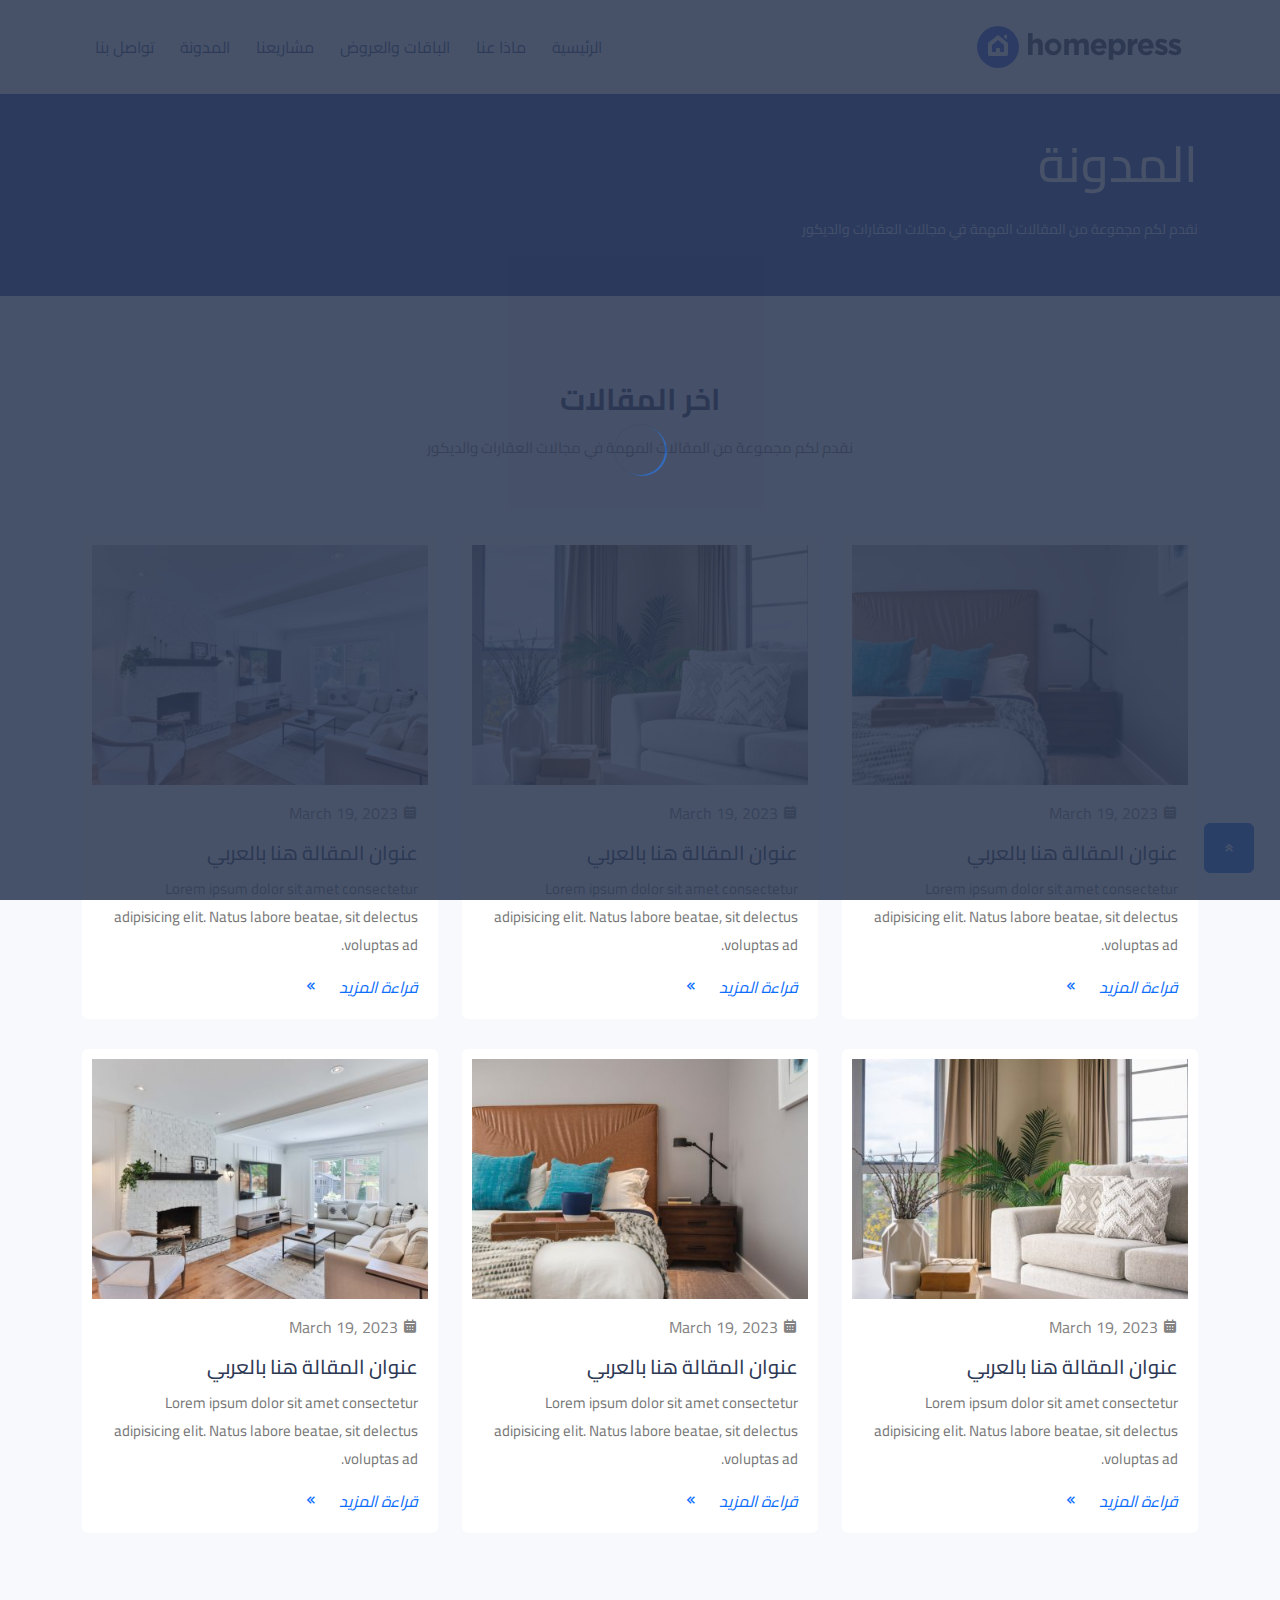
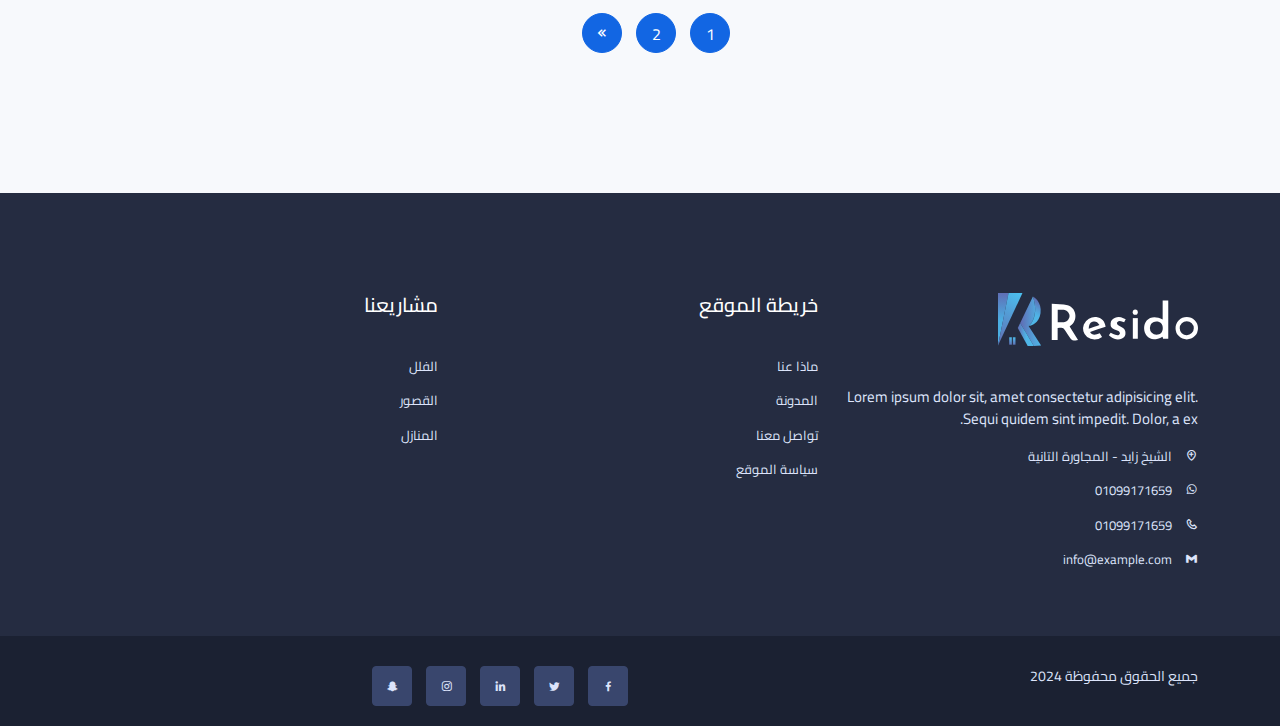
<file: blog.html>
<!DOCTYPE html>
<html lang="ar" dir="rtl">
<head>
    <meta charset="UTF-8">
    <meta name="viewport" content="width=device-width, initial-scale=1.0">
    <title>Elsawah Realestate</title>
    <!-- css files -->
    <link rel="stylesheet" href="css/bootstrap.min.css">
    <link rel="stylesheet" href="css/main.css">
    <!-- Boxicons CSS -->
    <link href='https://unpkg.com/boxicons@2.1.4/css/boxicons.min.css' rel='stylesheet'>
</head>
<body>
    
    <!-- start the loader -->
    <div id="preloader">
        <div id="status">&nbsp;</div>
    </div>
    <!-- end the loader -->
    
    <!-- start the navbar -->
    <nav class="navbar navbar-expand-lg">
        <div class="container">
            <a class="navbar-brand" href="index.html">
                <img src="img/logo-dark.svg" alt="logo">
            </a>
            <button class="navbar-toggler" type="button" data-bs-toggle="collapse" data-bs-target="#navbarSupportedContent" aria-controls="navbarSupportedContent" aria-expanded="false" aria-label="Toggle navigation">
                <i class='bx bx-menu'></i>
            </button>
            <div class="collapse navbar-collapse" id="navbarSupportedContent">
                <ul class="navbar-nav me-auto mb-2 mb-lg-0">
                    <li class="nav-item">
                        <a class="nav-link" aria-current="page" href="index.html">الرئيسية</a>
                    </li>
                    <li class="nav-item">
                        <a class="nav-link" href="about.html">ماذا عنا</a>
                    </li>
                    <li class="nav-item">
                        <a class="nav-link" href="pricing.html">الباقات والعروض</a>
                    </li>
                    <li class="nav-item">
                        <a class="nav-link" href="listing.html">مشاريعنا</a>
                    </li>
                    <li class="nav-item">
                        <a class="nav-link" href="blog.html">المدونة</a>
                    </li>
                    <li class="nav-item">
                        <a class="nav-link" href="contactus.html">تواصل بنا</a>
                    </li>
                </ul>
            </div>
        </div>
    </nav>
    <!-- end the navbar -->


    <!-- start the banner section  -->
    <section class="banner">
        <div class="container">
            <div class="row">
                <div class="col-lg-12">
                    <h2>المدونة</h2>
                    <p>نقدم لكم مجموعة من المقالات المهمة في مجالات العقارات والديكور</p>
                </div>
            </div>
        </div>
    </section>
    <!-- end the banner section  -->

    <!-- start the blog section -->
    <section class="blog">
        <div class="container">
            <div class="row">
                <div class="col-lg-12">
                    <h2>اخر المقالات</h2>
                    <p>نقدم لكم مجموعة من المقالات المهمة في مجالات العقارات والديكور</p>
                </div>
            </div>
            <div class="row">
                <div class="col-lg-4">
                    <div class="blog-box">
                        <div class="img">
                            <img src="img/blog1.jpg" alt="blog">
                        </div>
                        <div class="text">
                            <ul>
                                <li>
                                    <i class='bx bxs-calendar'></i>
                                    <a href="blog-details.html">March 19, 2023</a>
                                </li>
                            </ul>
                            <h4><a href="blog-details.html">عنوان المقالة هنا بالعربي</a></h4>
                            <p>Lorem ipsum dolor sit amet consectetur adipisicing elit. 
                            Natus labore beatae, sit delectus voluptas ad.</p>
                            <span><a href="blog-details.html">قراءة المزيد<i class='bx bx-chevrons-left'></i></a></span>
                        </div>
                    </div>
                </div>
                <div class="col-lg-4">
                    <div class="blog-box">
                        <div class="img">
                            <img src="img/blog2.jpg" alt="blog">
                        </div>
                        <div class="text">
                            <ul>
                                <li>
                                    <i class='bx bxs-calendar'></i>
                                    <a href="blog-details.html">March 19, 2023</a>
                                </li>
                            </ul>
                            <h4><a href="blog-details.html">عنوان المقالة هنا بالعربي</a></h4>
                            <p>Lorem ipsum dolor sit amet consectetur adipisicing elit. 
                            Natus labore beatae, sit delectus voluptas ad.</p>
                            <span><a href="blog-details.html">قراءة المزيد<i class='bx bx-chevrons-left'></i></a></span>
                        </div>
                    </div>
                </div>
                <div class="col-lg-4">
                    <div class="blog-box">
                        <div class="img">
                            <img src="img/blog3.jpg" alt="blog">
                        </div>
                        <div class="text">
                            <ul>
                                <li>
                                    <i class='bx bxs-calendar'></i>
                                    <a href="blog-details.html">March 19, 2023</a>
                                </li>
                            </ul>
                            <h4><a href="blog-details.html">عنوان المقالة هنا بالعربي</a></h4>
                            <p>Lorem ipsum dolor sit amet consectetur adipisicing elit. 
                            Natus labore beatae, sit delectus voluptas ad.</p>
                            <span><a href="blog-details.html">قراءة المزيد<i class='bx bx-chevrons-left'></i></a></span>
                        </div>
                    </div>
                </div>
            </div>
            <div class="row">
                <div class="col-lg-4">
                    <div class="blog-box">
                        <div class="img">
                            <img src="img/blog2.jpg" alt="blog">
                        </div>
                        <div class="text">
                            <ul>
                                <li>
                                    <i class='bx bxs-calendar'></i>
                                    <a href="blog-details.html">March 19, 2023</a>
                                </li>
                            </ul>
                            <h4><a href="blog-details.html">عنوان المقالة هنا بالعربي</a></h4>
                            <p>Lorem ipsum dolor sit amet consectetur adipisicing elit. 
                            Natus labore beatae, sit delectus voluptas ad.</p>
                            <span><a href="blog-details.html">قراءة المزيد<i class='bx bx-chevrons-left'></i></a></span>
                        </div>
                    </div>
                </div>
                <div class="col-lg-4">
                    <div class="blog-box">
                        <div class="img">
                            <img src="img/blog1.jpg" alt="blog">
                        </div>
                        <div class="text">
                            <ul>
                                <li>
                                    <i class='bx bxs-calendar'></i>
                                    <a href="blog-details.html">March 19, 2023</a>
                                </li>
                            </ul>
                            <h4><a href="blog-details.html">عنوان المقالة هنا بالعربي</a></h4>
                            <p>Lorem ipsum dolor sit amet consectetur adipisicing elit. 
                            Natus labore beatae, sit delectus voluptas ad.</p>
                            <span><a href="blog-details.html">قراءة المزيد<i class='bx bx-chevrons-left'></i></a></span>
                        </div>
                    </div>
                </div>
                <div class="col-lg-4">
                    <div class="blog-box">
                        <div class="img">
                            <img src="img/blog3.jpg" alt="blog">
                        </div>
                        <div class="text">
                            <ul>
                                <li>
                                    <i class='bx bxs-calendar'></i>
                                    <a href="blog-details.html">March 19, 2023</a>
                                </li>
                            </ul>
                            <h4><a href="blog-details.html">عنوان المقالة هنا بالعربي</a></h4>
                            <p>Lorem ipsum dolor sit amet consectetur adipisicing elit. 
                            Natus labore beatae, sit delectus voluptas ad.</p>
                            <span><a href="blog-details.html">قراءة المزيد<i class='bx bx-chevrons-left'></i></a></span>
                        </div>
                    </div>
                </div>
            </div>
            <div class="row">
                <div class="col-lg-12">
                    <div class="pagination">
                        <ul>
                            <li><a href="listing.html">1</a></li>
                            <li><a href="listing.html">2</a></li>
                            <li><a href="listing.html"> <i class='bx bx-chevrons-left'></i></a></li>
                        </ul>
                    </div>
                </div>
            </div>
        </div>
    </section>
    <!-- end the blog section -->


    <!-- start the scroll-top div -->
    <div class="scroll show">
        <i class='bx bx-chevrons-up'></i>
    </div>
    <!-- end the scroll-top div -->


    <!-- start the footer section -->
    <footer class="no-mr">
        <div class="container">
            <div class="row">
                <div class="col-lg-4 col-md-6">
                    <img src="img/logo-light.svg" alt="logo">
                    <p>Lorem ipsum dolor sit, amet consectetur adipisicing elit.
                    Sequi quidem sint impedit. Dolor, a ex.</p>
                    <ul>
                        <li>
                            <i class='bx bx-location-plus' ></i>
                            الشيخ زايد - المجاورة التانية
                        </li>
                        <li>
                            <i class='bx bxl-whatsapp'></i>
                            01099171659
                        </li>
                        <li>
                            <i class='bx bx-phone'></i>
                            01099171659
                        </li>
                        <li>
                            <i class='bx bxl-gmail'></i>
                            info@example.com
                        </li>
                    </ul>
                </div>
                <div class="col-lg-4 col-md-6">
                    <h4>خريطة الموقع</h4>
                    <ul>
                        <li><a href="about.html">ماذا عنا</a></li>
                        <li><a href="blog.html">المدونة</a></li>
                        <li><a href="contactus.html">تواصل معنا</a></li>
                        <li><a href="#">سياسة الموقع</a></li>
                    </ul>
                </div>
                <div class="col-lg-4 col-md-6">
                    <h4>مشاريعنا</h4>
                    <ul>
                        <li><a href="listing.html">الفلل</a></li>
                        <li><a href="listing.html">القصور</a></li>
                        <li><a href="listing.html">المنازل</a></li>
                    </ul>
                </div>
            </div>
        </div>
        <div class="footer-bottom">
            <div class="container">
                <div class="row">
                    <div class="col-lg-6">
                        <span>جميع الحقوق محفوظة 2024</span>
                    </div>
                    <div class="col-lg-6">
                        <ul class="social">
                            <li><a href="#"><i class='bx bxl-facebook'></i></a></li>
                            <li><a href="#"><i class='bx bxl-twitter'></i></a></li>
                            <li><a href="#"><i class='bx bxl-linkedin'></i></a></li>
                            <li><a href="#"><i class='bx bxl-instagram'></i></a></li>
                            <li><a href="#"><i class='bx bxl-snapchat'></i></a></li>
                        </ul>
                    </div>
                </div>
            </div>
        </div>
    </footer>
    <!-- end the footer section -->





    <!-- scripts -->
    <script src="js/jquery-3.6.0.min.js"></script>
    <script src="js/bootstrap.bundle.min.js"></script>
    <script src="js/main.js"></script>
</body>
</html>
</file>
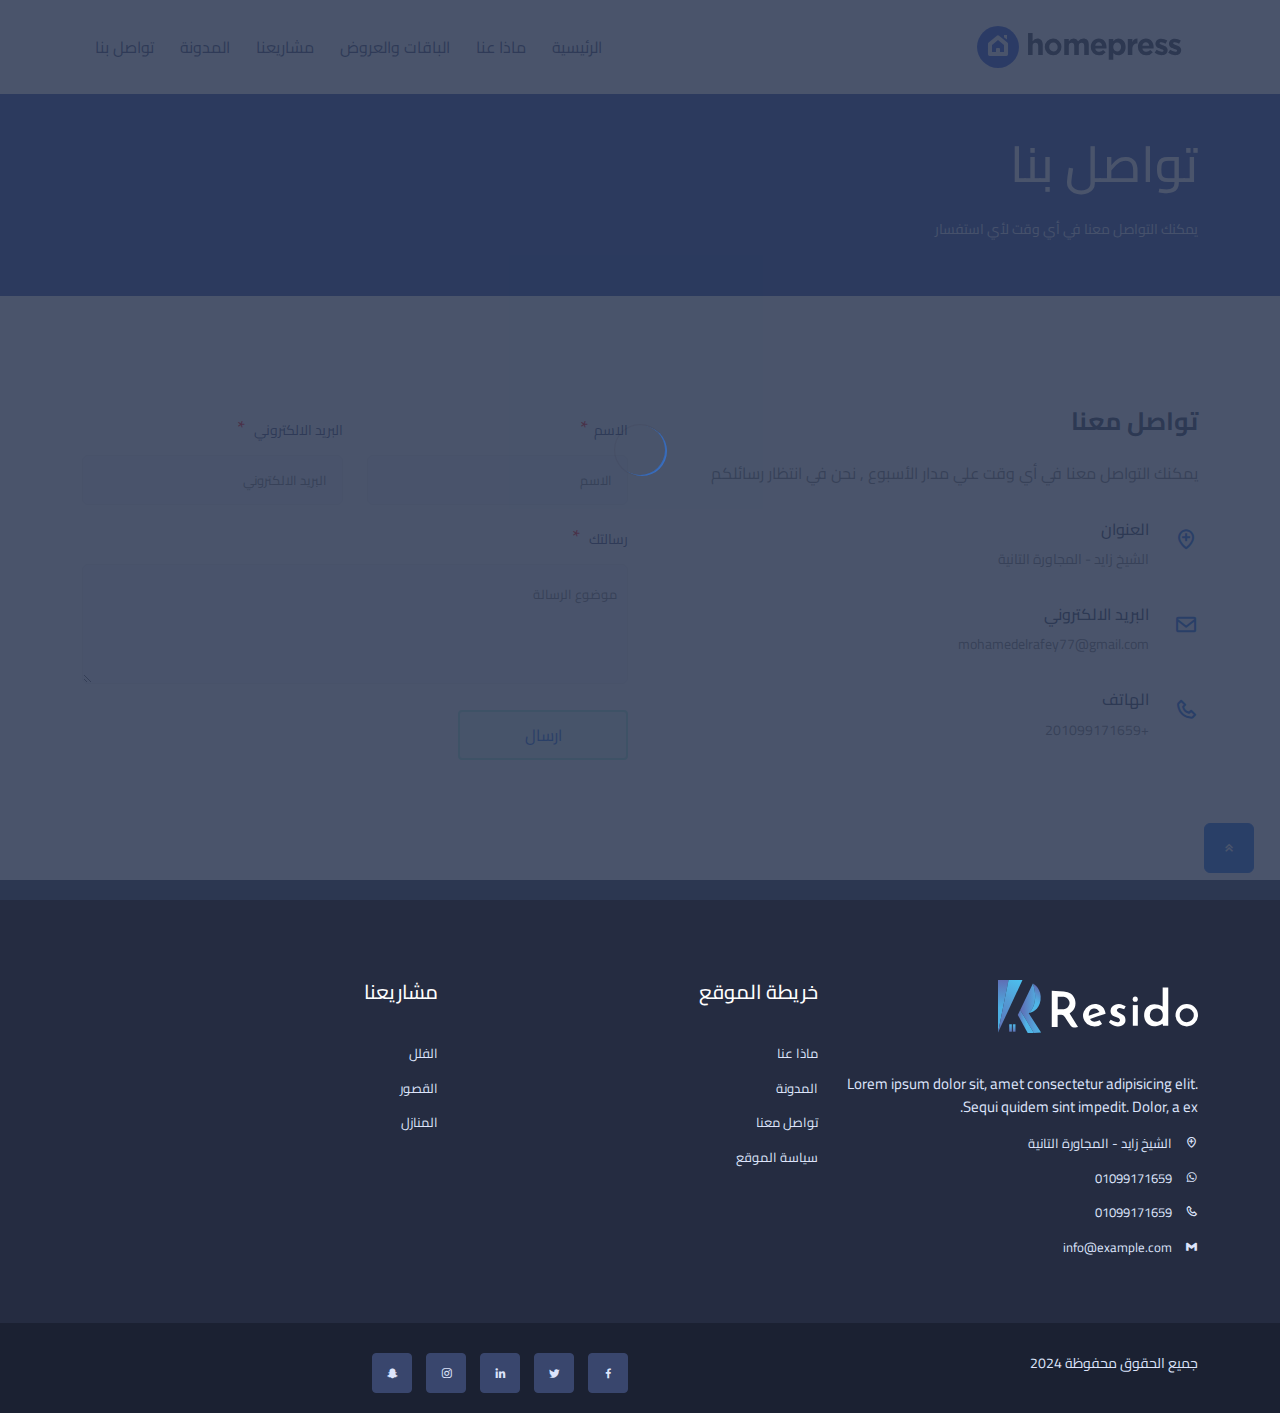
<file: contactus.html>
<!DOCTYPE html>
<html lang="ar" dir="rtl">
<head>
    <meta charset="UTF-8">
    <meta name="viewport" content="width=device-width, initial-scale=1.0">
    <title>Elsawah Realestate</title>
    <!-- css files -->
    <link rel="stylesheet" href="css/bootstrap.min.css">
    <link rel="stylesheet" href="css/main.css">
    <!-- Boxicons CSS -->
    <link href='https://unpkg.com/boxicons@2.1.4/css/boxicons.min.css' rel='stylesheet'>
</head>
<body>
    
    <!-- start the loader -->
    <div id="preloader">
        <div id="status">&nbsp;</div>
    </div>
    <!-- end the loader -->
    
    <!-- start the navbar -->
    <nav class="navbar navbar-expand-lg">
        <div class="container">
            <a class="navbar-brand" href="index.html">
                <img src="img/logo-dark.svg" alt="logo">
            </a>
            <button class="navbar-toggler" type="button" data-bs-toggle="collapse" data-bs-target="#navbarSupportedContent" aria-controls="navbarSupportedContent" aria-expanded="false" aria-label="Toggle navigation">
                <i class='bx bx-menu'></i>
            </button>
            <div class="collapse navbar-collapse" id="navbarSupportedContent">
                <ul class="navbar-nav me-auto mb-2 mb-lg-0">
                    <li class="nav-item">
                        <a class="nav-link" aria-current="page" href="index.html">الرئيسية</a>
                    </li>
                    <li class="nav-item">
                        <a class="nav-link" href="about.html">ماذا عنا</a>
                    </li>
                    <li class="nav-item">
                        <a class="nav-link" href="pricing.html">الباقات والعروض</a>
                    </li>
                    <li class="nav-item">
                        <a class="nav-link" href="listing.html">مشاريعنا</a>
                    </li>
                    <li class="nav-item">
                        <a class="nav-link" href="blog.html">المدونة</a>
                    </li>
                    <li class="nav-item">
                        <a class="nav-link" href="contactus.html">تواصل بنا</a>
                    </li>
                </ul>
            </div>
        </div>
    </nav>
    <!-- end the navbar -->


    <!-- start the banner section  -->
    <section class="banner">
        <div class="container">
            <div class="row">
                <div class="col-lg-12">
                    <h2>تواصل بنا</h2>
                    <p>يمكنك التواصل معنا في أي وقت لأي استفسار </p>
                </div>
            </div>
        </div>
    </section>
    <!-- end the banner section  -->

    <!-- start the contact section -->
    <section class="contact">
        <div class="container">
            <div class="row">
                <div class="col-lg-6">
                    <h2>تواصل معنا</h2>
                    <p>يمكنك التواصل معنا في أي وقت علي مدار الأسبوع , نحن في انتظار رسائلكم</p>
                    <ul>
                        <li>
                            <i class='bx bx-location-plus' ></i>
                            <div class="data">
                                <h3>العنوان</h3>
                                <span>الشيخ زايد - المجاورة التانية</span>
                            </div>
                        </li>
                        <li>
                            <i class='bx bx-envelope'></i>
                            <div class="data">
                                <h3>البريد الالكتروني</h3>
                                <span>mohamedelrafey77@gmail.com</span>
                            </div>
                        </li>
                        <li>
                            <i class='bx bx-phone'></i>
                            <div class="data">
                                <h3>الهاتف</h3>
                                <span>+201099171659</span>
                            </div>
                        </li>
                    </ul>                    
                </div>
                <div class="col-lg-6">
                    <form>
                        <div class="row">
                            <div class="col-lg-6">
                                <label>الاسم<span>*</span></label>
                                <input type="text" placeholder="الاسم">
                            </div>
                            <div class="col-lg-6">
                                <label>البريد الالكتروني <span>*</span></label>
                                <input type="email" placeholder="البريد الالكتروني">
                            </div>
                        </div>
                        <label>رسالتك <span>*</span></label>
                        <textarea placeholder="موضوع الرسالة"></textarea>
                        <button type="submit">ارسال</button>
                    </form>
                </div>
            </div>
        </div>
    </section>
    <!-- end the contact section -->



    <!-- start the scroll-top div -->
    <div class="scroll show">
        <i class='bx bx-chevrons-up'></i>
    </div>
    <!-- end the scroll-top div -->


    <!-- start the footer section -->
    <footer>
        <div class="container">
            <div class="row">
                <div class="col-lg-4 col-md-6">
                    <img src="img/logo-light.svg" alt="logo">
                    <p>Lorem ipsum dolor sit, amet consectetur adipisicing elit.
                    Sequi quidem sint impedit. Dolor, a ex.</p>
                    <ul>
                        <li>
                            <i class='bx bx-location-plus' ></i>
                            الشيخ زايد - المجاورة التانية
                        </li>
                        <li>
                            <i class='bx bxl-whatsapp'></i>
                            01099171659
                        </li>
                        <li>
                            <i class='bx bx-phone'></i>
                            01099171659
                        </li>
                        <li>
                            <i class='bx bxl-gmail'></i>
                            info@example.com
                        </li>
                    </ul>
                </div>
                <div class="col-lg-4 col-md-6">
                    <h4>خريطة الموقع</h4>
                    <ul>
                        <li><a href="about.html">ماذا عنا</a></li>
                        <li><a href="blog.html">المدونة</a></li>
                        <li><a href="contactus.html">تواصل معنا</a></li>
                        <li><a href="#">سياسة الموقع</a></li>
                    </ul>
                </div>
                <div class="col-lg-4 col-md-6">
                    <h4>مشاريعنا</h4>
                    <ul>
                        <li><a href="listing.html">الفلل</a></li>
                        <li><a href="listing.html">القصور</a></li>
                        <li><a href="listing.html">المنازل</a></li>
                    </ul>
                </div>
            </div>
        </div>
        <div class="footer-bottom">
            <div class="container">
                <div class="row">
                    <div class="col-lg-6">
                        <span>جميع الحقوق محفوظة 2024</span>
                    </div>
                    <div class="col-lg-6">
                        <ul class="social">
                            <li><a href="#"><i class='bx bxl-facebook'></i></a></li>
                            <li><a href="#"><i class='bx bxl-twitter'></i></a></li>
                            <li><a href="#"><i class='bx bxl-linkedin'></i></a></li>
                            <li><a href="#"><i class='bx bxl-instagram'></i></a></li>
                            <li><a href="#"><i class='bx bxl-snapchat'></i></a></li>
                        </ul>
                    </div>
                </div>
            </div>
        </div>
    </footer>
    <!-- end the footer section -->





    <!-- scripts -->
    <script src="js/jquery-3.6.0.min.js"></script>
    <script src="js/bootstrap.bundle.min.js"></script>
    <script src="js/main.js"></script>
</body>
</html>
</file>
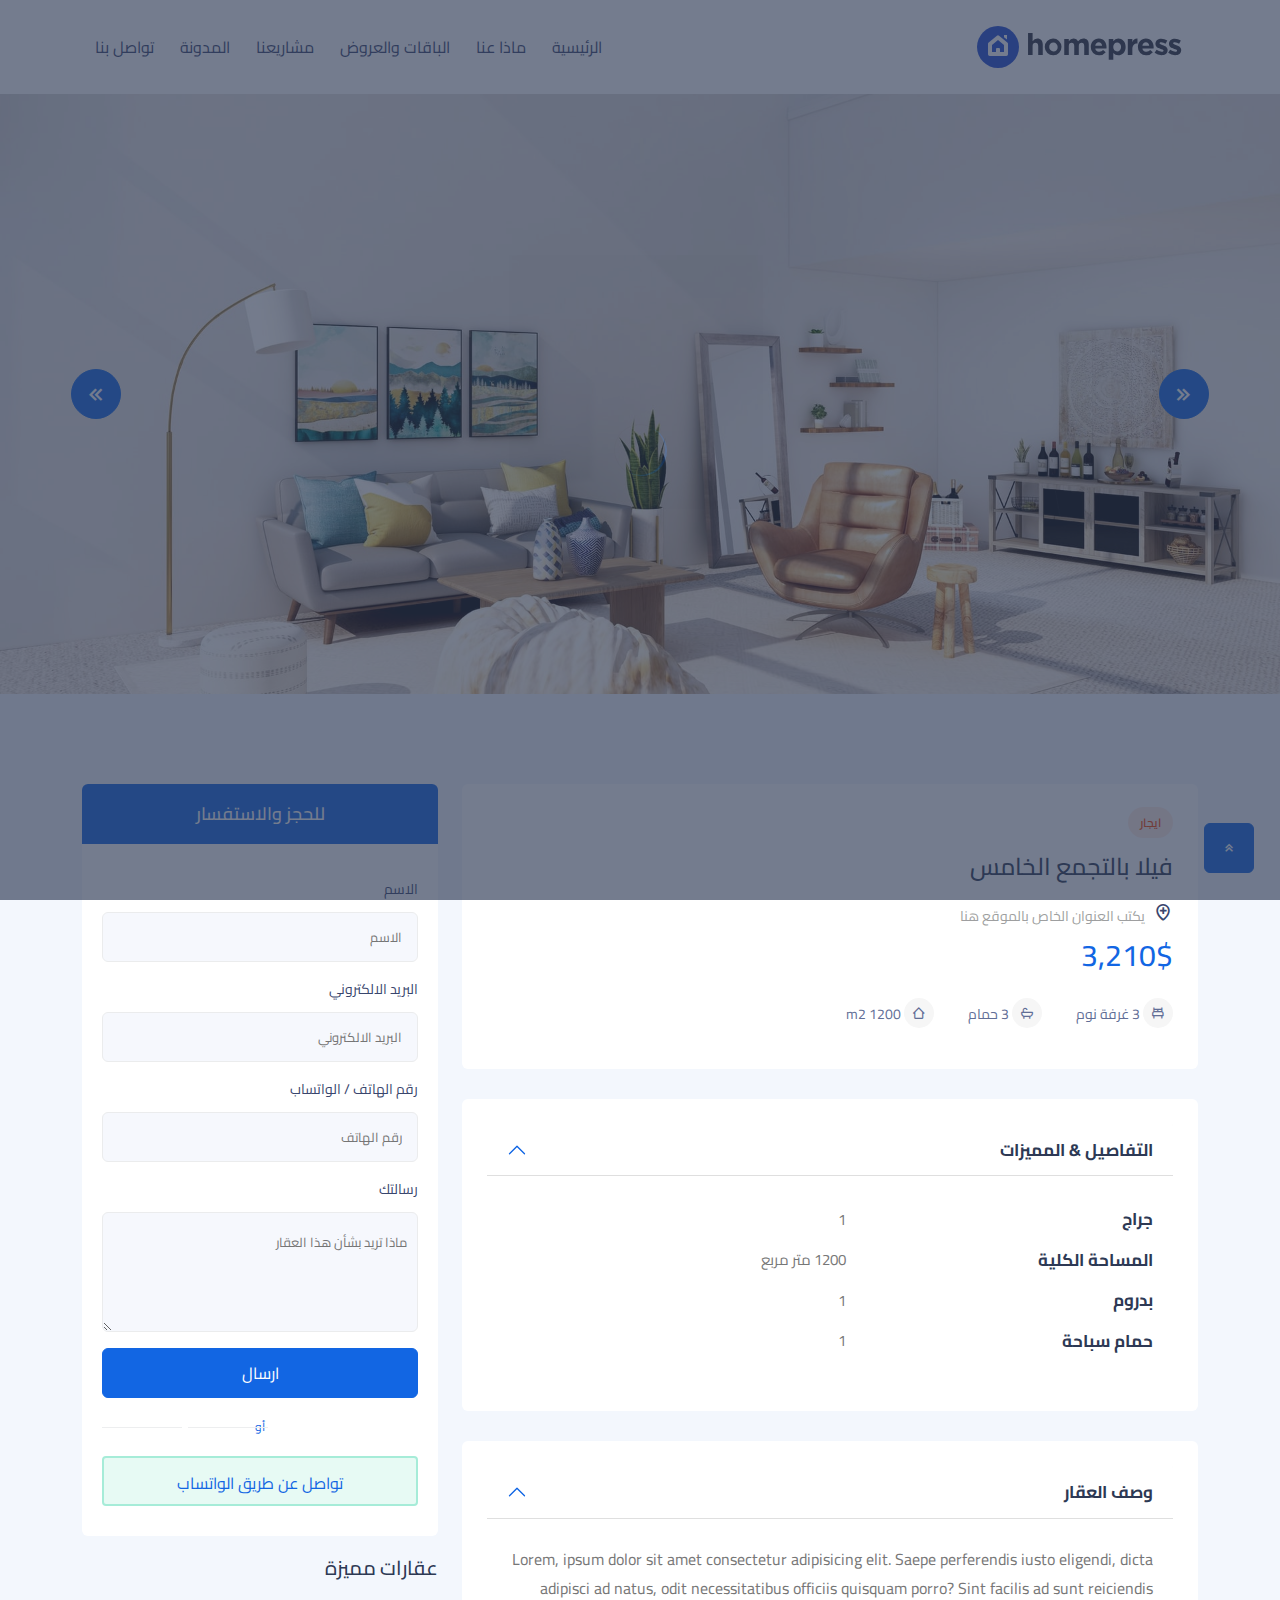
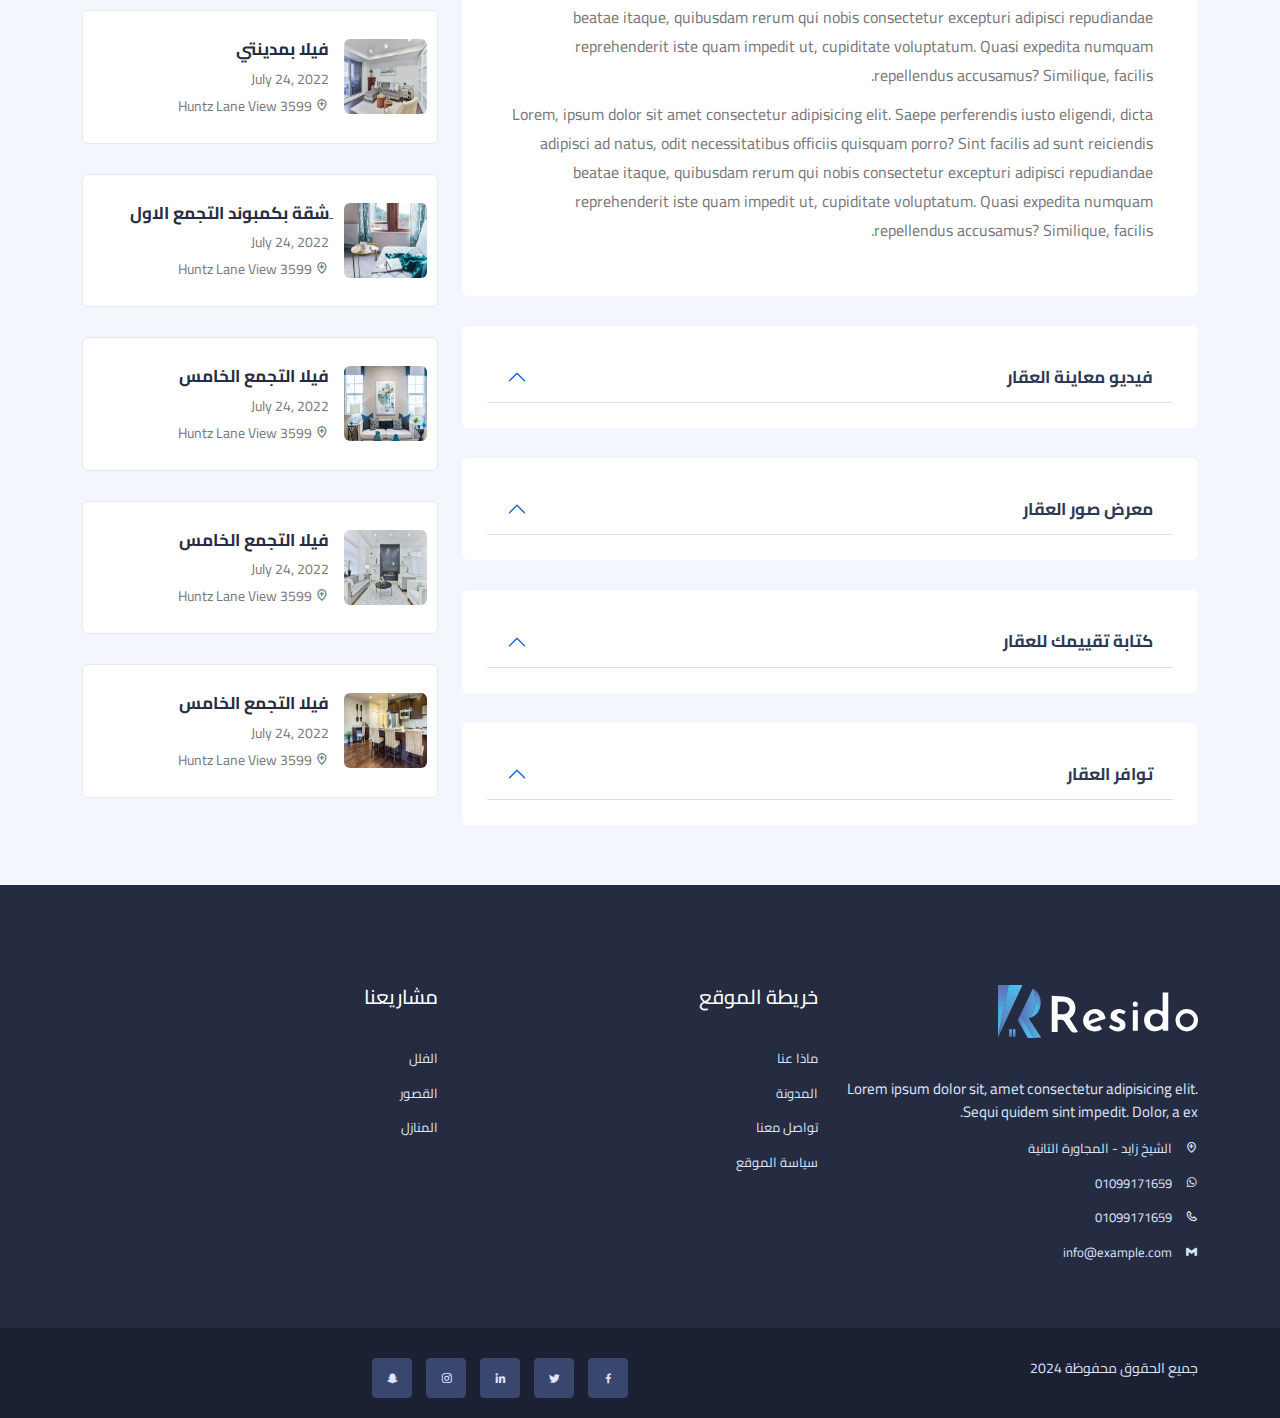
<file: listing-details.html>
<!DOCTYPE html>
<html lang="ar" dir="rtl">
<head>
    <meta charset="UTF-8">
    <meta name="viewport" content="width=device-width, initial-scale=1.0">
    <title>Elsawah Realestate</title>
    <!-- css files -->
    <link rel="stylesheet" href="css/bootstrap.min.css">
    <link rel="stylesheet" href="css/main.css">
    <!-- Boxicons CSS -->
    <link href='https://unpkg.com/boxicons@2.1.4/css/boxicons.min.css' rel='stylesheet'>
</head>
<body>
    
    <!-- start the loader -->
    <div id="preloader">
		<div id="status">&nbsp;</div>
	</div>
    <!-- end the loader -->

    <!-- start the navbar -->
    <nav class="navbar navbar-expand-lg">
        <div class="container">
            <a class="navbar-brand" href="index.html">
                <img src="img/logo-dark.svg" alt="logo">
            </a>
            <button class="navbar-toggler" type="button" data-bs-toggle="collapse" data-bs-target="#navbarSupportedContent" aria-controls="navbarSupportedContent" aria-expanded="false" aria-label="Toggle navigation">
                <i class='bx bx-menu'></i>
            </button>
            <div class="collapse navbar-collapse" id="navbarSupportedContent">
                <ul class="navbar-nav me-auto mb-2 mb-lg-0">
                    <li class="nav-item">
                        <a class="nav-link" aria-current="page" href="index.html">الرئيسية</a>
                    </li>
                    <li class="nav-item">
                        <a class="nav-link" href="about.html">ماذا عنا</a>
                    </li>
                    <li class="nav-item">
                        <a class="nav-link" href="pricing.html">الباقات والعروض</a>
                    </li>
                    <li class="nav-item">
                        <a class="nav-link" href="listing.html">مشاريعنا</a>
                    </li>
                    <li class="nav-item">
                        <a class="nav-link" href="blog.html">المدونة</a>
                    </li>
                    <li class="nav-item">
                        <a class="nav-link" href="contactus.html">تواصل بنا</a>
                    </li>
                </ul>
            </div>
        </div>
    </nav>
    <!-- end the navbar -->


    <!-- start the carousel section -->
    <div id="carouselExampleFade" class="carousel slide carousel-fade" data-bs-ride="carousel">
        <div class="carousel-inner">
            <div class="carousel-item active">
                <img src="img/img-details/img1.jpg" class="d-block w-100" alt="item">
            </div>
            <div class="carousel-item">
                <img src="img/img-details/img2.jpg" class="d-block w-100" alt="item">
            </div>
            <div class="carousel-item">
                <img src="img/img-details/img3.jpg" class="d-block w-100" alt="item">
            </div>
        </div>
        <button class="carousel-control-prev" type="button" data-bs-target="#carouselExampleFade" data-bs-slide="prev">
            <i class='bx bx-chevrons-left' aria-hidden="true"></i>
        </button>
        <button class="carousel-control-next" type="button" data-bs-target="#carouselExampleFade" data-bs-slide="next">
            <i class='bx bx-chevrons-right' aria-hidden="true"></i>
        </button>
    </div>
    <!-- end the carousel section -->


    <!-- start the item-details section -->
    <section class="item-details">
        <div class="container">
            <div class="row">
                <div class="col-lg-8">
                    <div class="item-details-box">
                        <span>ايجار</span>
                        <h3>فيلا بالتجمع الخامس</h3>
                        <li class="location">
                            <i class='bx bx-location-plus'></i>
                            يكتب العنوان الخاص بالموقع هنا
                        </li>
                        <h4>3,210$</h4>
                        <div class="list">
                            <ul>
                                <li>
                                    <i class='bx bx-bed'></i>
                                    3 غرفة نوم
                                </li>
                                <li>
                                    <i class='bx bx-bath'></i>
                                    3 حمام
                                </li>
                                <li>
                                    <i class='bx bx-home-alt-2'></i>
                                    1200 m2
                                </li>
                            </ul>
                        </div>
                    </div>
                    <div class="features">
                        <div class="accordion-item">
                            <h2 class="accordion-header" id="headingOne">
                                <button class="accordion-button" type="button" data-bs-toggle="collapse" data-bs-target="#collapseOne" aria-expanded="true" aria-controls="collapseOne">
                                    التفاصيل & المميزات
                                </button>
                            </h2>
                            <div id="collapseOne" class="accordion-collapse collapse show" aria-labelledby="headingOne" data-bs-parent="#accordionExample">
                                <div class="accordion-body">
                                    <ul>
                                        <li>
                                            <span>جراج</span>
                                            <span>1</span>
                                        </li>
                                        <li>
                                            <span>المساحة الكلية</span>
                                            <span>1200 متر مربع</span>
                                        </li>
                                        <li>
                                            <span>بدروم</span>
                                            <span>1</span>
                                        </li>
                                        <li>
                                            <span>حمام سباحة</span>
                                            <span>1</span>
                                        </li>
                                    </ul>
                                </div>
                            </div>
                        </div>
                    </div>
                    <div class="features">
                        <div class="accordion-item">
                            <h2 class="accordion-header" id="headingTwo">
                                <button class="accordion-button" type="button" data-bs-toggle="collapse" data-bs-target="#collapseTwo" aria-expanded="true" aria-controls="collapseTwo">
                                   وصف العقار
                                </button>
                            </h2>
                            <div id="collapseTwo" class="accordion-collapse collapse show" aria-labelledby="headingTwo" data-bs-parent="#accordionExample">
                                <div class="accordion-body">
                                    <p>
                                        Lorem, ipsum dolor sit amet consectetur adipisicing elit. Saepe perferendis iusto eligendi, dicta adipisci ad natus, odit necessitatibus officiis quisquam porro? Sint facilis ad sunt reiciendis beatae itaque, quibusdam rerum qui nobis consectetur excepturi adipisci repudiandae reprehenderit iste quam impedit ut, cupiditate voluptatum.
                                        Quasi expedita numquam repellendus accusamus? Similique, facilis.
                                    </p>
                                    <p>
                                        Lorem, ipsum dolor sit amet consectetur adipisicing elit. Saepe perferendis iusto eligendi, dicta adipisci ad natus, odit necessitatibus officiis quisquam porro? Sint facilis ad sunt reiciendis beatae itaque, quibusdam rerum qui nobis consectetur excepturi adipisci repudiandae reprehenderit iste quam impedit ut, cupiditate voluptatum.
                                        Quasi expedita numquam repellendus accusamus? Similique, facilis.
                                    </p>
                                </div>
                            </div>
                        </div>
                    </div>
                    <div class="features">
                        <div class="accordion-item">
                            <h2 class="accordion-header" id="headingThree">
                                <button class="accordion-button" type="button" data-bs-toggle="collapse" data-bs-target="#collapseThree" aria-expanded="false" aria-controls="collapseThree">
                                    فيديو معاينة العقار
                                </button>
                            </h2>
                            <div id="collapseThree" class="accordion-collapse collapse" aria-labelledby="headingThree" data-bs-parent="#accordionExample">
                                <div class="accordion-body">
                                    <iframe width="100%" height="415" src="https://www.youtube.com/embed/ykj2O9Umz8I?si=7t-Mhfi2P33BA0kT" title="YouTube video player"
                                    frameborder="0" allow="accelerometer; autoplay; clipboard-write; 
                                    encrypted-media; gyroscope; picture-in-picture; web-share" allowfullscreen></iframe>
                                </div>
                            </div>
                        </div>
                    </div>
                    <div class="features">
                        <div class="accordion-item">
                            <h2 class="accordion-header" id="headingFour">
                                <button class="accordion-button" type="button" data-bs-toggle="collapse" data-bs-target="#collapseFour" aria-expanded="false" aria-controls="collapseFour">
                                    معرض صور العقار
                                </button>
                            </h2>
                            <div id="collapseFour" class="accordion-collapse collapse" aria-labelledby="headingFour" data-bs-parent="#accordionExample">
                                <div class="accordion-body">
                                    <div class="gallery-item">
                                        <img src="img/exterior-01-488x326.jpg" alt="gallery-item">
                                    </div>
                                    <div class="gallery-item">
                                        <img src="img/exterior-01-488x326.jpg" alt="gallery-item">
                                    </div>
                                    <div class="gallery-item">
                                        <img src="img/exterior-01-488x326.jpg" alt="gallery-item">
                                    </div>
                                    <div class="gallery-item">
                                        <img src="img/exterior-01-488x326.jpg" alt="gallery-item">
                                    </div>
                                    <div class="gallery-item">
                                        <img src="img/exterior-01-488x326.jpg" alt="gallery-item">
                                    </div>
                                </div>
                            </div>
                        </div>
                    </div>
                    <div class="features">
                        <div class="accordion-item">
                            <h2 class="accordion-header" id="headingFive">
                                <button class="accordion-button" type="button" data-bs-toggle="collapse" data-bs-target="#collapseFive" aria-expanded="false" aria-controls="collapseFive">
                                    كتابة تقييمك للعقار
                                </button>
                            </h2>
                            <div id="collapseFive" class="accordion-collapse collapse" aria-labelledby="headingFive" data-bs-parent="#accordionExample">
                                <div class="accordion-body">
                                    <div class="row">
                                        <div class="col-lg-8">
                                            <form>
                                                <input type="text" placeholder="اسمك">
                                                <input type="text" placeholder="البريد الالكتروني">
                                                <textarea placeholder="كتابة تقييمك للعقار والخدمة وأي ملاحظات"></textarea>
                                                <button>ارسال</button>
                                            </form>
                                        </div>
                                        <div class="col-lg-4">
                                            <span class="rate-title">تقييمك</span>
                                            <div class="rate">
                                                <i class='bx bxs-star'></i>
                                                <i class='bx bxs-star'></i>
                                                <i class='bx bxs-star'></i>
                                                <i class='bx bxs-star'></i>
                                                <i class='bx bxs-star'></i>
                                            </div>
                                        </div>
                                    </div>
                                </div>
                            </div>
                        </div>
                    </div>
                    <div class="features">
                        <div class="accordion-item">
                            <h2 class="accordion-header" id="headingSix">
                                <button class="accordion-button" type="button" data-bs-toggle="collapse" data-bs-target="#collapseSix" aria-expanded="false" aria-controls="collapseSix">
                                    توافر العقار
                                </button>
                            </h2>
                            <div id="collapseSix" class="accordion-collapse collapse" aria-labelledby="headingSix" data-bs-parent="#accordionExample">
                                <div class="accordion-body">
                                    <span class="note">يجب ادخال تاريخ الوصول والمغادرة لمعرفة اذا ما كان العقار سيكون متوفر أم لا</span>
                                    <div class="row">
                                        <div class="col-lg-4">
                                            <label>تاريخ الوصول</label>
                                            <input type="date">
                                        </div>
                                        <div class="col-lg-4">
                                            <label>تاريخ المغادرة</label>
                                            <input type="date">
                                        </div>
                                        <div class="col-lg-4">
                                            <button class="show-available">عرض التوافر</button>
                                        </div>
                                    </div> 
                                </div>
                            </div>
                        </div>
                    </div>
                </div>
                <div class="col-lg-4">
                    <div class="side-form">
                        <div class="card-title">
                            <h3>للحجز والاستفسار</h3>
                        </div>
                        <form>
                            <label>الاسم</label>
                            <input type="text" placeholder="الاسم">
                            <label>البريد الالكتروني</label>
                            <input type="email" placeholder="البريد الالكتروني">
                            <label>رقم الهاتف / الواتساب</label>
                            <input type="text" placeholder="رقم الهاتف">
                            <label>رسالتك</label>
                            <textarea placeholder="ماذا تريد بشأن هذا العقار"></textarea>
                            <button type="submit">ارسال</button>
                            <span>أو</span>
                            <div class="whatsapp">
                                <a href="https://api.whatsapp.com/send?phone=201102953662" target="-blank">
                                    تواصل عن طريق الواتساب
                                </a>
                            </div>
                        </form>
                    </div>
                    <h3 class="good-title">عقارات مميزة</h3>
                    <div class="good-offers">
                        <div class="img">
                            <img src="img/p-4.jpg" alt="item">
                        </div>
                        <div class="details">
                            <a href="listing-details.html">فيلا بمدينتي</a>
                            <span> July 24, 2022 </span>
                            <span> 
                                <i class='bx bx-location-plus'></i>
                                3599 Huntz Lane View 
                            </span>
                        </div>
                    </div>
                    <div class="good-offers">
                        <div class="img">
                            <img src="img/p-20.jpg" alt="item">
                        </div>
                        <div class="details">
                            <a href="listing-details.html">ِشقة بكمبوند التجمع الاول</a>
                            <span> July 24, 2022 </span>
                            <span> 
                                <i class='bx bx-location-plus'></i>
                                3599 Huntz Lane View 
                            </span>
                        </div>
                    </div>
                    <div class="good-offers">
                        <div class="img">
                            <img src="img/p-19.jpg" alt="item">
                        </div>
                        <div class="details">
                            <a href="listing-details.html">فيلا التجمع الخامس</a>
                            <span> July 24, 2022 </span>
                            <span> 
                                <i class='bx bx-location-plus'></i>
                                3599 Huntz Lane View 
                            </span>
                        </div>
                    </div>
                    <div class="good-offers">
                        <div class="img">
                            <img src="img/p-6.jpg" alt="item">
                        </div>
                        <div class="details">
                            <a href="listing-details.html">فيلا التجمع الخامس</a>
                            <span> July 24, 2022 </span>
                            <span> 
                                <i class='bx bx-location-plus'></i>
                                3599 Huntz Lane View 
                            </span>
                        </div>
                    </div>
                    <div class="good-offers">
                        <div class="img">
                            <img src="img/p-7.jpg" alt="item">
                        </div>
                        <div class="details">
                            <a href="listing-details.html">فيلا التجمع الخامس</a>
                            <span> July 24, 2022 </span>
                            <span> 
                                <i class='bx bx-location-plus'></i>
                                3599 Huntz Lane View 
                            </span>
                        </div>
                    </div>
                </div>
            </div>
        </div>
    </section>
    <!-- end the item-details section -->

    <!-- start the available-message div -->
    <div class="available-message">
        <button class="close"><i class='bx bx-window-close'></i></button>
        <span>نعم هذا العقار سيكون متوفر في تلك الفترة</span>
    </div>
    <!-- end the available-message div -->

    <!-- <a class="btn-call-now rh-btn rh-btn-primary rh_property_agent__link" href="tel:+34-234-456-789">phone </a> -->
    
    <!-- start the scroll-top div -->
    <div class="scroll show">
        <i class='bx bx-chevrons-up'></i>
    </div>
    <!-- end the scroll-top div -->



    <!-- start the footer section -->
    <footer style="margin-top: 0;">
        <div class="container">
            <div class="row">
                <div class="col-lg-4 col-md-6">
                    <img src="img/logo-light.svg" alt="logo">
                    <p>Lorem ipsum dolor sit, amet consectetur adipisicing elit.
                    Sequi quidem sint impedit. Dolor, a ex.</p>
                    <ul>
                        <li>
                            <i class='bx bx-location-plus' ></i>
                            الشيخ زايد - المجاورة التانية
                        </li>
                        <li>
                            <i class='bx bxl-whatsapp'></i>
                            01099171659
                        </li>
                        <li>
                            <i class='bx bx-phone'></i>
                            01099171659
                        </li>
                        <li>
                            <i class='bx bxl-gmail'></i>
                            info@example.com
                        </li>
                    </ul>
                </div>
                <div class="col-lg-4 col-md-6">
                    <h4>خريطة الموقع</h4>
                    <ul>
                        <li><a href="about.html">ماذا عنا</a></li>
                        <li><a href="blog.html">المدونة</a></li>
                        <li><a href="contactus.html">تواصل معنا</a></li>
                        <li><a href="#">سياسة الموقع</a></li>
                    </ul>
                </div>
                <div class="col-lg-4 col-md-6">
                    <h4>مشاريعنا</h4>
                    <ul>
                        <li><a href="listing.html">الفلل</a></li>
                        <li><a href="listing.html">القصور</a></li>
                        <li><a href="listing.html">المنازل</a></li>
                    </ul>
                </div>
            </div>
        </div>
        <div class="footer-bottom">
            <div class="container">
                <div class="row">
                    <div class="col-lg-6">
                        <span>جميع الحقوق محفوظة 2024</span>
                    </div>
                    <div class="col-lg-6">
                        <ul class="social">
                            <li><a href="#"><i class='bx bxl-facebook'></i></a></li>
                            <li><a href="#"><i class='bx bxl-twitter'></i></a></li>
                            <li><a href="#"><i class='bx bxl-linkedin'></i></a></li>
                            <li><a href="#"><i class='bx bxl-instagram'></i></a></li>
                            <li><a href="#"><i class='bx bxl-snapchat'></i></a></li>
                        </ul>
                    </div>
                </div>
            </div>
        </div>
    </footer>
    <!-- end the footer section -->

  



    <!-- scripts -->
    <script src="js/jquery-3.6.0.min.js"></script>
    <script src="js/bootstrap.bundle.min.js"></script>
    <script src="js/main.js"></script>
</body>
</html>
</file>
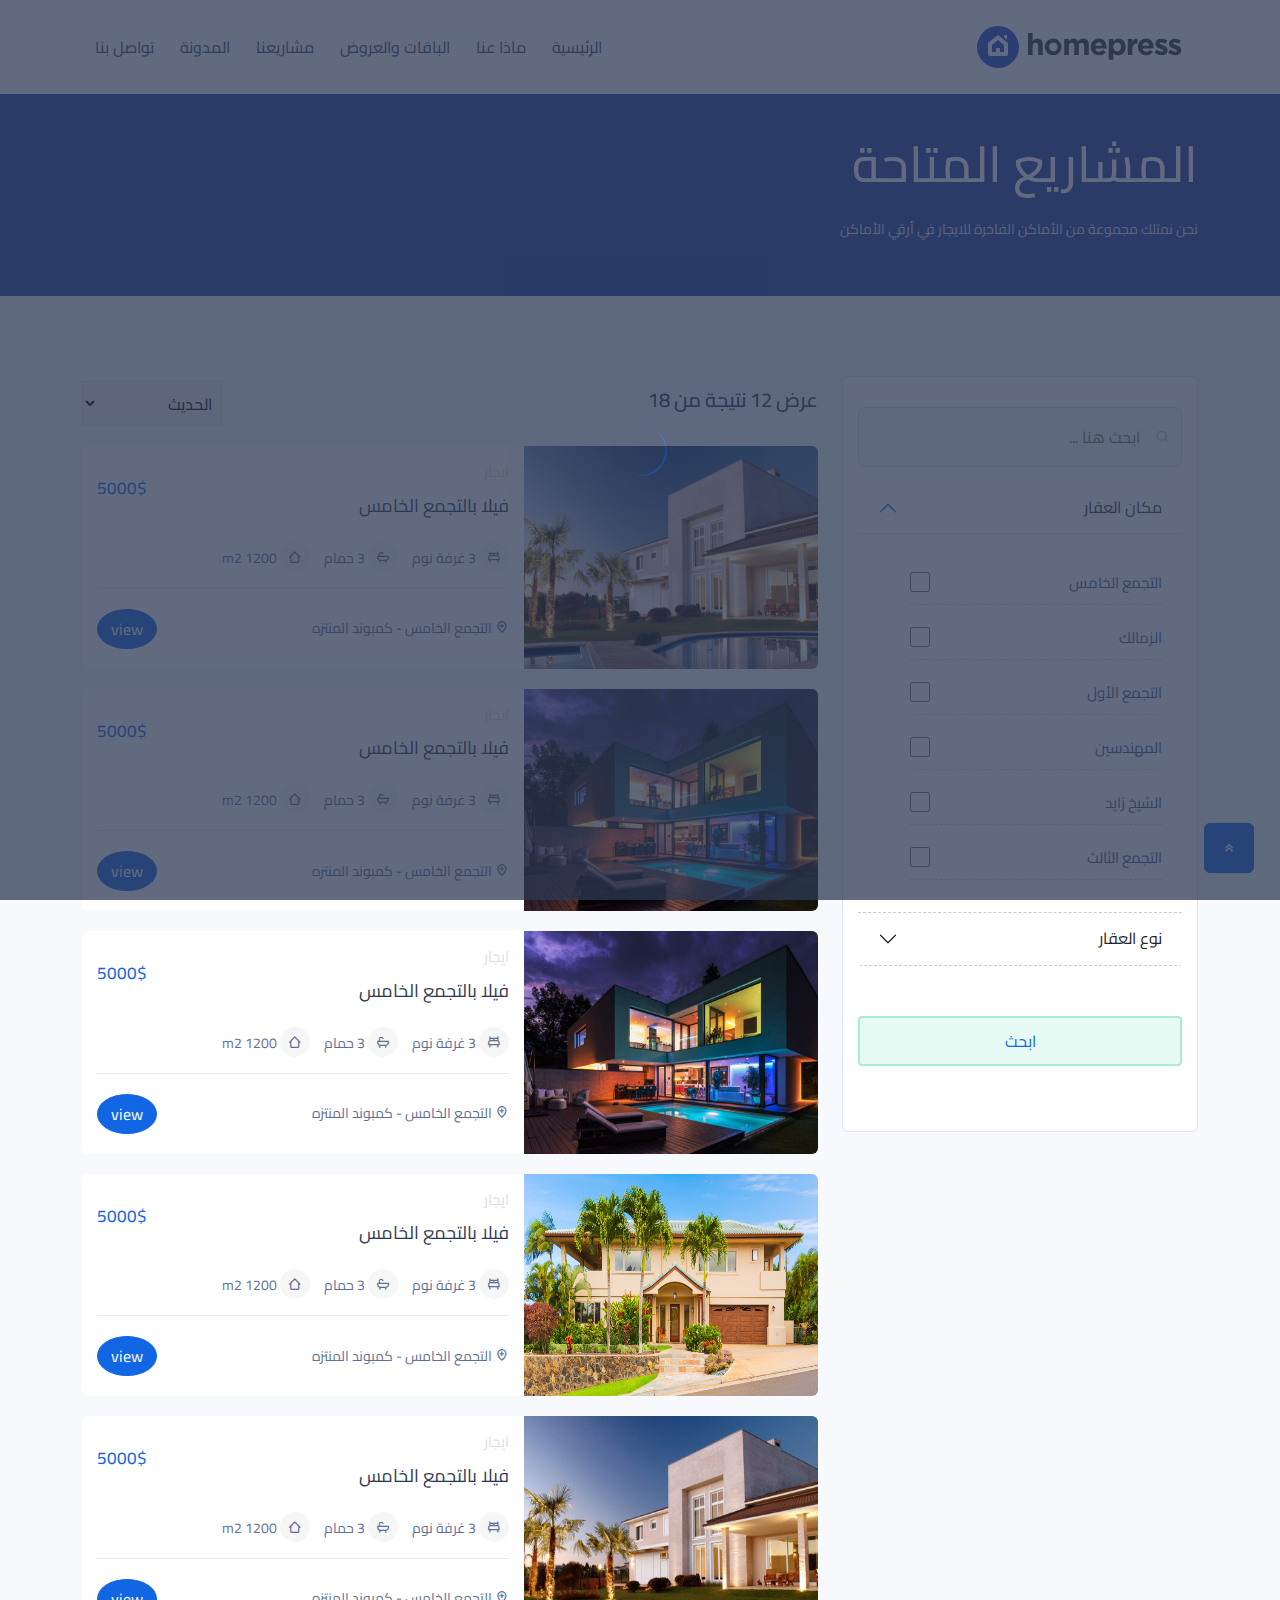
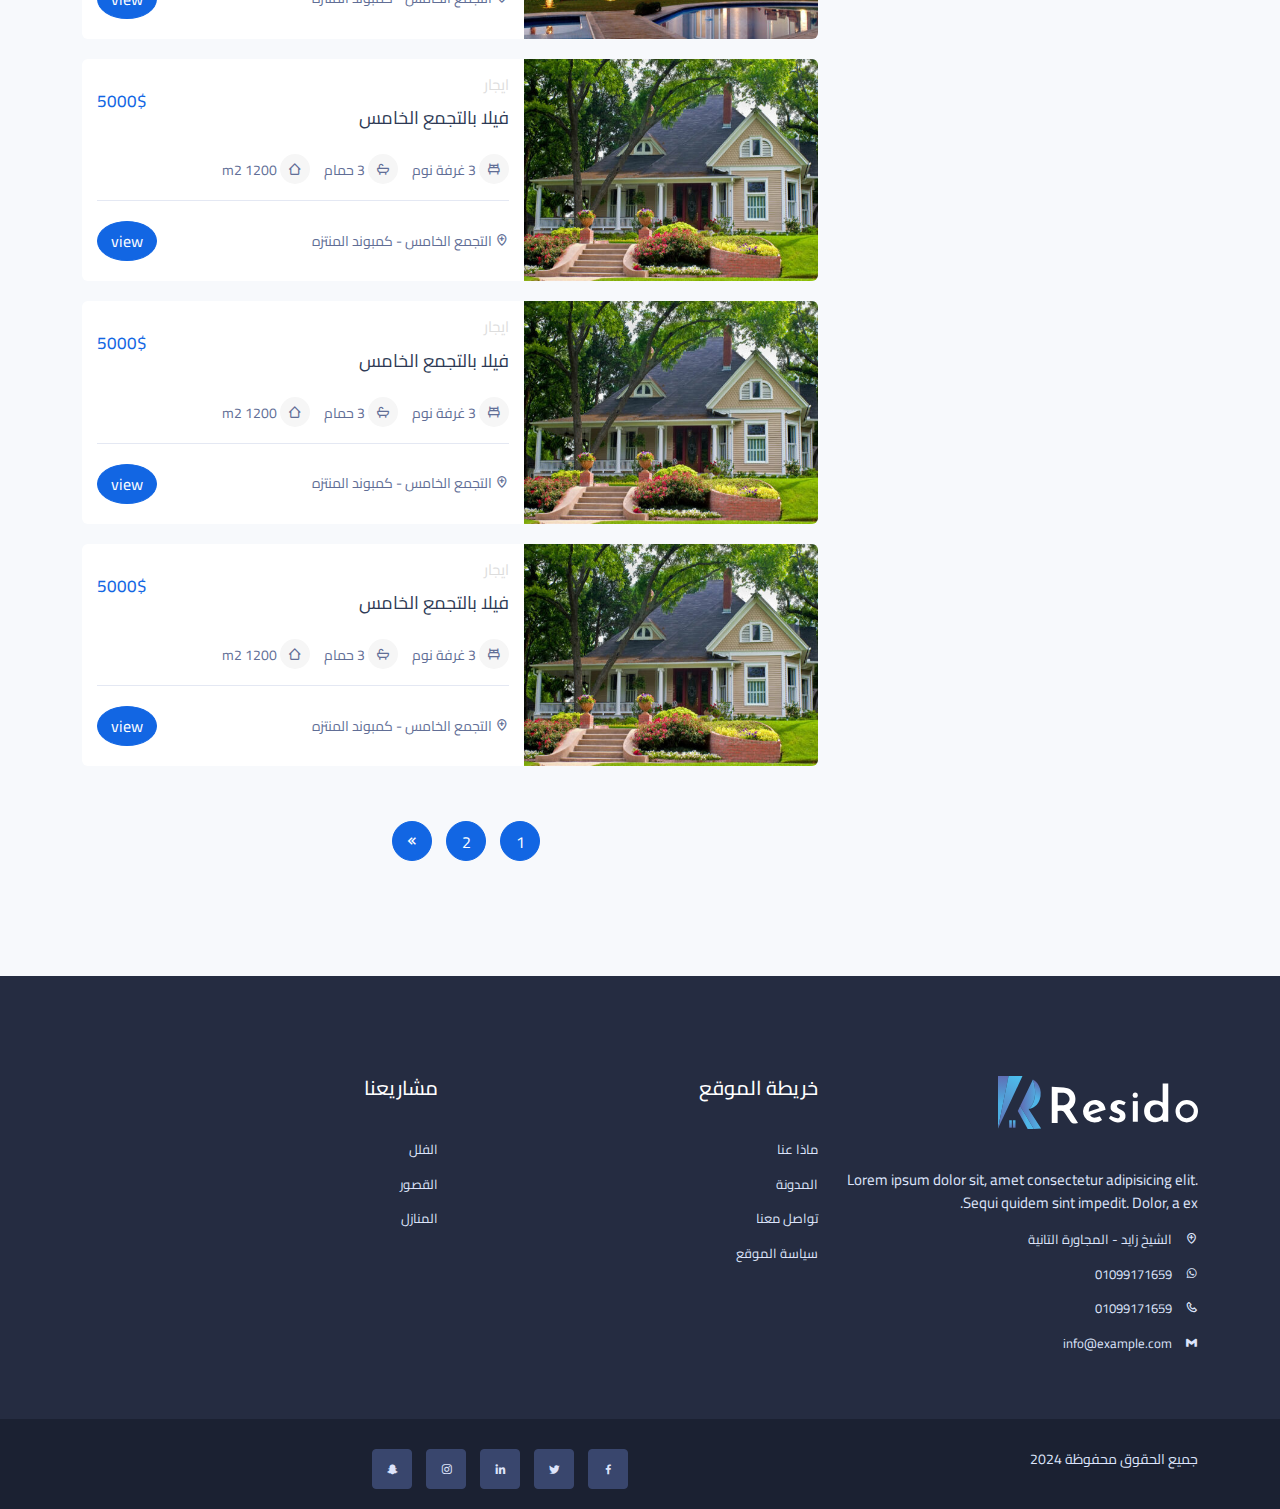
<file: listing.html>
<!DOCTYPE html>
<html lang="ar" dir="rtl">
<head>
    <meta charset="UTF-8">
    <meta name="viewport" content="width=device-width, initial-scale=1.0">
    <title>Elsawah Realestate</title>
    <!-- css files -->
    <link rel="stylesheet" href="css/bootstrap.min.css">
    <link rel="stylesheet" href="css/main.css">
    <!-- Boxicons CSS -->
    <link href='https://unpkg.com/boxicons@2.1.4/css/boxicons.min.css' rel='stylesheet'>
</head>
<body>

    <!-- start the loader -->
    <div id="preloader">
		<div id="status">&nbsp;</div>
	</div>
    <!-- end the loader -->

    <!-- start the navbar -->
    <nav class="navbar navbar-expand-lg">
        <div class="container">
            <a class="navbar-brand" href="index.html">
                <img src="img/logo-dark.svg" alt="logo">
            </a>
            <button class="navbar-toggler" type="button" data-bs-toggle="collapse" data-bs-target="#navbarSupportedContent" aria-controls="navbarSupportedContent" aria-expanded="false" aria-label="Toggle navigation">
                <i class='bx bx-menu'></i>
            </button>
            <div class="collapse navbar-collapse" id="navbarSupportedContent">
                <ul class="navbar-nav me-auto mb-2 mb-lg-0">
                    <li class="nav-item">
                        <a class="nav-link" aria-current="page" href="index.html">الرئيسية</a>
                    </li>
                    <li class="nav-item">
                        <a class="nav-link" href="about.html">ماذا عنا</a>
                    </li>
                    <li class="nav-item">
                        <a class="nav-link" href="pricing.html">الباقات والعروض</a>
                    </li>
                    <li class="nav-item">
                        <a class="nav-link" href="listing.html">مشاريعنا</a>
                    </li>
                    <li class="nav-item">
                        <a class="nav-link" href="blog.html">المدونة</a>
                    </li>
                    <li class="nav-item">
                        <a class="nav-link" href="contactus.html">تواصل بنا</a>
                    </li>
                </ul>
            </div>
        </div>
    </nav>
    <!-- end the navbar -->


    <!-- start the banner section  -->
    <section class="banner">
        <div class="container">
            <div class="row">
                <div class="col-lg-12">
                    <h2>المشاريع المتاحة</h2>
                    <p>نحن نمتلك مجموعة من الأماكن الفاخرة للايجار في أرقي الأماكن</p>
                </div>
            </div>
        </div>
    </section>
    <!-- end the banner section  -->

    <!-- start the listing section  -->
    <section class="listing">
        <div class="container">
            <div class="row">
                <div class="col-lg-4">
                    <aside>
                        <div class="search">
                            <i class="bx bx-search"></i>
                            <input type="text" placeholder="ابحث هنا ...">
                        </div>
                        <div class="accordion" id="accordionExample">
                            <div class="accordion-item">
                                <h2 class="accordion-header" id="headingOne">
                                    <button class="accordion-button" type="button" data-bs-toggle="collapse" data-bs-target="#collapseOne" aria-expanded="true" aria-controls="collapseOne">
                                        مكان العقار
                                    </button>
                                </h2>
                                <div id="collapseOne" class="accordion-collapse collapse show" aria-labelledby="headingOne" data-bs-parent="#accordionExample">
                                    <div class="accordion-body">
                                        <ul>
                                            <li>
                                                <span>التجمع الخامس</span>
                                                <input type="checkbox">
                                            </li>
                                            <li>
                                                <span>الزمالك</span>
                                                <input type="checkbox">
                                            </li>
                                            <li>
                                                <span>التجمع الأول</span>
                                                <input type="checkbox">
                                            </li>
                                            <li>
                                                <span>المهندسين</span>
                                                <input type="checkbox">
                                            </li>
                                            <li>
                                                <span>الشيخ زايد</span>
                                                <input type="checkbox">
                                            </li>
                                            <li>
                                                <span>التجمع الثالث</span>
                                                <input type="checkbox">
                                            </li>
                                        </ul>
                                    </div>
                                </div>
                            </div>
                            <div class="accordion-item">
                                <h2 class="accordion-header" id="headingTwo">
                                    <button class="accordion-button collapsed" type="button" data-bs-toggle="collapse" data-bs-target="#collapseTwo" aria-expanded="false" aria-controls="collapseTwo">
                                        نوع العقار
                                    </button>
                                </h2>
                                <div id="collapseTwo" class="accordion-collapse collapse" aria-labelledby="headingTwo" data-bs-parent="#accordionExample">
                                    <div class="accordion-body">
                                        <ul>
                                            <li>
                                                <span>شقة سكنية</span>
                                                <input type="checkbox">
                                            </li>
                                            <li>
                                                <span>فيلا</span>
                                                <input type="checkbox">
                                            </li>
                                            <li>
                                                <span>قصر</span>
                                                <input type="checkbox">
                                            </li>
                                            <li>
                                                <span>مكتب</span>
                                                <input type="checkbox">
                                            </li>
                                            <li>
                                                <span>محل</span>
                                                <input type="checkbox">
                                            </li>
                                        </ul>
                                    </div>
                                </div>
                            </div>
                        </div>
                        <button class="btn-search">ابحث</button>
                    </aside>
                </div>
                <div class="col-lg-8">
                    <div class="list-heading">
                        <h4>عرض 12 نتيجة من 18 </h4>
                        <select>
                            <option>الحديث</option>
                            <option>القديم</option>
                            <option>الأعلي تقييما</option>
                        </select>
                    </div>
                    <div class="list-item-box">
                        <div class="list-item-box-img">
                            <img src="img/exterior-04-488x326.jpg" alt="list item">
                        </div>
                        <div class="list-item-box-text">
                            <div class="top">
                                <div class="name">
                                    <span>ايجار</span>
                                    <a href="listing-details.html">فيلا بالتجمع الخامس</a>
                                </div>
                                <h4>5000$</h4>
                            </div>
                            <div class="list">
                                <ul>
                                    <li>
                                        <i class='bx bx-bed'></i>
                                        3 غرفة نوم
                                    </li>
                                    <li>
                                        <i class='bx bx-bath'></i>
                                        3 حمام
                                    </li>
                                    <li>
                                        <i class='bx bx-home-alt-2'></i>
                                        1200 m2
                                    </li>
                                </ul>
                            </div>
                            <div class="bottom">
                                <li>
                                    <i class='bx bx-location-plus'></i>
                                    التجمع الخامس - كمبوند المنتزه
                                </li>
                                <button><a href="listing-details.html">view</a></button>
                            </div>
                        </div>
                    </div>
                    <div class="list-item-box">
                        <div class="list-item-box-img">
                            <img src="img/exterior-05-488x326.jpg" alt="list item">
                        </div>
                        <div class="list-item-box-text">
                            <div class="top">
                                <div class="name">
                                    <span>ايجار</span>
                                    <a href="listing-details.html">فيلا بالتجمع الخامس</a>
                                </div>
                                <h4>5000$</h4>
                            </div>
                            <div class="list">
                                <ul>
                                    <li>
                                        <i class='bx bx-bed'></i>
                                        3 غرفة نوم
                                    </li>
                                    <li>
                                        <i class='bx bx-bath'></i>
                                        3 حمام
                                    </li>
                                    <li>
                                        <i class='bx bx-home-alt-2'></i>
                                        1200 m2
                                    </li>
                                </ul>
                            </div>
                            <div class="bottom">
                                <li>
                                    <i class='bx bx-location-plus'></i>
                                    التجمع الخامس - كمبوند المنتزه
                                </li>
                                <button><a href="listing-details.html">view</a></button>
                            </div>
                        </div>
                    </div>
                    <div class="list-item-box">
                        <div class="list-item-box-img">
                            <img src="img/exterior-05-488x326.jpg" alt="list item">
                        </div>
                        <div class="list-item-box-text">
                            <div class="top">
                                <div class="name">
                                    <span>ايجار</span>
                                    <a href="listing-details.html">فيلا بالتجمع الخامس</a>
                                </div>
                                <h4>5000$</h4>
                            </div>
                            <div class="list">
                                <ul>
                                    <li>
                                        <i class='bx bx-bed'></i>
                                        3 غرفة نوم
                                    </li>
                                    <li>
                                        <i class='bx bx-bath'></i>
                                        3 حمام
                                    </li>
                                    <li>
                                        <i class='bx bx-home-alt-2'></i>
                                        1200 m2
                                    </li>
                                </ul>
                            </div>
                            <div class="bottom">
                                <li>
                                    <i class='bx bx-location-plus'></i>
                                    التجمع الخامس - كمبوند المنتزه
                                </li>
                                <button><a href="listing-details.html">view</a></button>
                            </div>
                        </div>
                    </div>
                    <div class="list-item-box">
                        <div class="list-item-box-img">
                            <img src="img/slide-2.jpg" alt="list item">
                        </div>
                        <div class="list-item-box-text">
                            <div class="top">
                                <div class="name">
                                    <span>ايجار</span>
                                    <a href="listing-details.html">فيلا بالتجمع الخامس</a>
                                </div>
                                <h4>5000$</h4>
                            </div>
                            <div class="list">
                                <ul>
                                    <li>
                                        <i class='bx bx-bed'></i>
                                        3 غرفة نوم
                                    </li>
                                    <li>
                                        <i class='bx bx-bath'></i>
                                        3 حمام
                                    </li>
                                    <li>
                                        <i class='bx bx-home-alt-2'></i>
                                        1200 m2
                                    </li>
                                </ul>
                            </div>
                            <div class="bottom">
                                <li>
                                    <i class='bx bx-location-plus'></i>
                                    التجمع الخامس - كمبوند المنتزه
                                </li>
                                <button><a href="listing-details.html">view</a></button>
                            </div>
                        </div>
                    </div>
                    <div class="list-item-box">
                        <div class="list-item-box-img">
                            <img src="img/exterior-04-488x326.jpg" alt="list item">
                        </div>
                        <div class="list-item-box-text">
                            <div class="top">
                                <div class="name">
                                    <span>ايجار</span>
                                    <a href="listing-details.html">فيلا بالتجمع الخامس</a>
                                </div>
                                <h4>5000$</h4>
                            </div>
                            <div class="list">
                                <ul>
                                    <li>
                                        <i class='bx bx-bed'></i>
                                        3 غرفة نوم
                                    </li>
                                    <li>
                                        <i class='bx bx-bath'></i>
                                        3 حمام
                                    </li>
                                    <li>
                                        <i class='bx bx-home-alt-2'></i>
                                        1200 m2
                                    </li>
                                </ul>
                            </div>
                            <div class="bottom">
                                <li>
                                    <i class='bx bx-location-plus'></i>
                                    التجمع الخامس - كمبوند المنتزه
                                </li>
                                <button><a href="listing-details.html">view</a></button>
                            </div>
                        </div>
                    </div>
                    <div class="list-item-box">
                        <div class="list-item-box-img">
                            <img src="img/exterior-01-488x326.jpg" alt="list item">
                        </div>
                        <div class="list-item-box-text">
                            <div class="top">
                                <div class="name">
                                    <span>ايجار</span>
                                    <a href="listing-details.html">فيلا بالتجمع الخامس</a>
                                </div>
                                <h4>5000$</h4>
                            </div>
                            <div class="list">
                                <ul>
                                    <li>
                                        <i class='bx bx-bed'></i>
                                        3 غرفة نوم
                                    </li>
                                    <li>
                                        <i class='bx bx-bath'></i>
                                        3 حمام
                                    </li>
                                    <li>
                                        <i class='bx bx-home-alt-2'></i>
                                        1200 m2
                                    </li>
                                </ul>
                            </div>
                            <div class="bottom">
                                <li>
                                    <i class='bx bx-location-plus'></i>
                                    التجمع الخامس - كمبوند المنتزه
                                </li>
                                <button><a href="listing-details.html">view</a></button>
                            </div>
                        </div>
                    </div>
                    <div class="list-item-box">
                        <div class="list-item-box-img">
                            <img src="img/exterior-01-488x326.jpg" alt="list item">
                        </div>
                        <div class="list-item-box-text">
                            <div class="top">
                                <div class="name">
                                    <span>ايجار</span>
                                    <a href="listing-details.html">فيلا بالتجمع الخامس</a>
                                </div>
                                <h4>5000$</h4>
                            </div>
                            <div class="list">
                                <ul>
                                    <li>
                                        <i class='bx bx-bed'></i>
                                        3 غرفة نوم
                                    </li>
                                    <li>
                                        <i class='bx bx-bath'></i>
                                        3 حمام
                                    </li>
                                    <li>
                                        <i class='bx bx-home-alt-2'></i>
                                        1200 m2
                                    </li>
                                </ul>
                            </div>
                            <div class="bottom">
                                <li>
                                    <i class='bx bx-location-plus'></i>
                                    التجمع الخامس - كمبوند المنتزه
                                </li>
                                <button><a href="listing-details.html">view</a></button>
                            </div>
                        </div>
                    </div>
                    <div class="list-item-box">
                        <div class="list-item-box-img">
                            <img src="img/exterior-01-488x326.jpg" alt="list item">
                        </div>
                        <div class="list-item-box-text">
                            <div class="top">
                                <div class="name">
                                    <span>ايجار</span>
                                    <a href="listing-details.html">فيلا بالتجمع الخامس</a>
                                </div>
                                <h4>5000$</h4>
                            </div>
                            <div class="list">
                                <ul>
                                    <li>
                                        <i class='bx bx-bed'></i>
                                        3 غرفة نوم
                                    </li>
                                    <li>
                                        <i class='bx bx-bath'></i>
                                        3 حمام
                                    </li>
                                    <li>
                                        <i class='bx bx-home-alt-2'></i>
                                        1200 m2
                                    </li>
                                </ul>
                            </div>
                            <div class="bottom">
                                <li>
                                    <i class='bx bx-location-plus'></i>
                                    التجمع الخامس - كمبوند المنتزه
                                </li>
                                <button><a href="listing-details.html">view</a></button>
                            </div>
                        </div>
                    </div>
                    <div class="pagination">
                        <ul>
                            <li><a href="listing.html">1</a></li>
                            <li><a href="listing.html">2</a></li>
                            <li><a href="listing.html"> <i class='bx bx-chevrons-left'></i></a></li>
                        </ul>
                    </div>
                </div>
            </div>
        </div>
    </section>
    <!-- end the listing section -->

    <!-- start the scroll-top div -->
    <div class="scroll show">
        <i class='bx bx-chevrons-up'></i>
    </div>
    <!-- end the scroll-top div -->


    <!-- start the footer section -->
    <footer style="margin-top: 0;">
        <div class="container">
            <div class="row">
                <div class="col-lg-4 col-md-6">
                    <img src="img/logo-light.svg" alt="logo">
                    <p>Lorem ipsum dolor sit, amet consectetur adipisicing elit.
                    Sequi quidem sint impedit. Dolor, a ex.</p>
                    <ul>
                        <li>
                            <i class='bx bx-location-plus' ></i>
                            الشيخ زايد - المجاورة التانية
                        </li>
                        <li>
                            <i class='bx bxl-whatsapp'></i>
                            01099171659
                        </li>
                        <li>
                            <i class='bx bx-phone'></i>
                            01099171659
                        </li>
                        <li>
                            <i class='bx bxl-gmail'></i>
                            info@example.com
                        </li>
                    </ul>
                </div>
                <div class="col-lg-4 col-md-6">
                    <h4>خريطة الموقع</h4>
                    <ul>
                        <li><a href="about.html">ماذا عنا</a></li>
                        <li><a href="blog.html">المدونة</a></li>
                        <li><a href="contactus.html">تواصل معنا</a></li>
                        <li><a href="#">سياسة الموقع</a></li>
                    </ul>
                </div>
                <div class="col-lg-4 col-md-6">
                    <h4>مشاريعنا</h4>
                    <ul>
                        <li><a href="listing.html">الفلل</a></li>
                        <li><a href="listing.html">القصور</a></li>
                        <li><a href="listing.html">المنازل</a></li>
                    </ul>
                </div>
            </div>
        </div>
        <div class="footer-bottom">
            <div class="container">
                <div class="row">
                    <div class="col-lg-6">
                        <span>جميع الحقوق محفوظة 2024</span>
                    </div>
                    <div class="col-lg-6">
                        <ul class="social">
                            <li><a href="#"><i class='bx bxl-facebook'></i></a></li>
                            <li><a href="#"><i class='bx bxl-twitter'></i></a></li>
                            <li><a href="#"><i class='bx bxl-linkedin'></i></a></li>
                            <li><a href="#"><i class='bx bxl-instagram'></i></a></li>
                            <li><a href="#"><i class='bx bxl-snapchat'></i></a></li>
                        </ul>
                    </div>
                </div>
            </div>
        </div>
    </footer>
    <!-- end the footer section -->





    <!-- scripts -->
    <script src="js/jquery-3.6.0.min.js"></script>
    <script src="js/bootstrap.bundle.min.js"></script>
    <script src="js/main.js"></script>
</body>
</html>
</file>
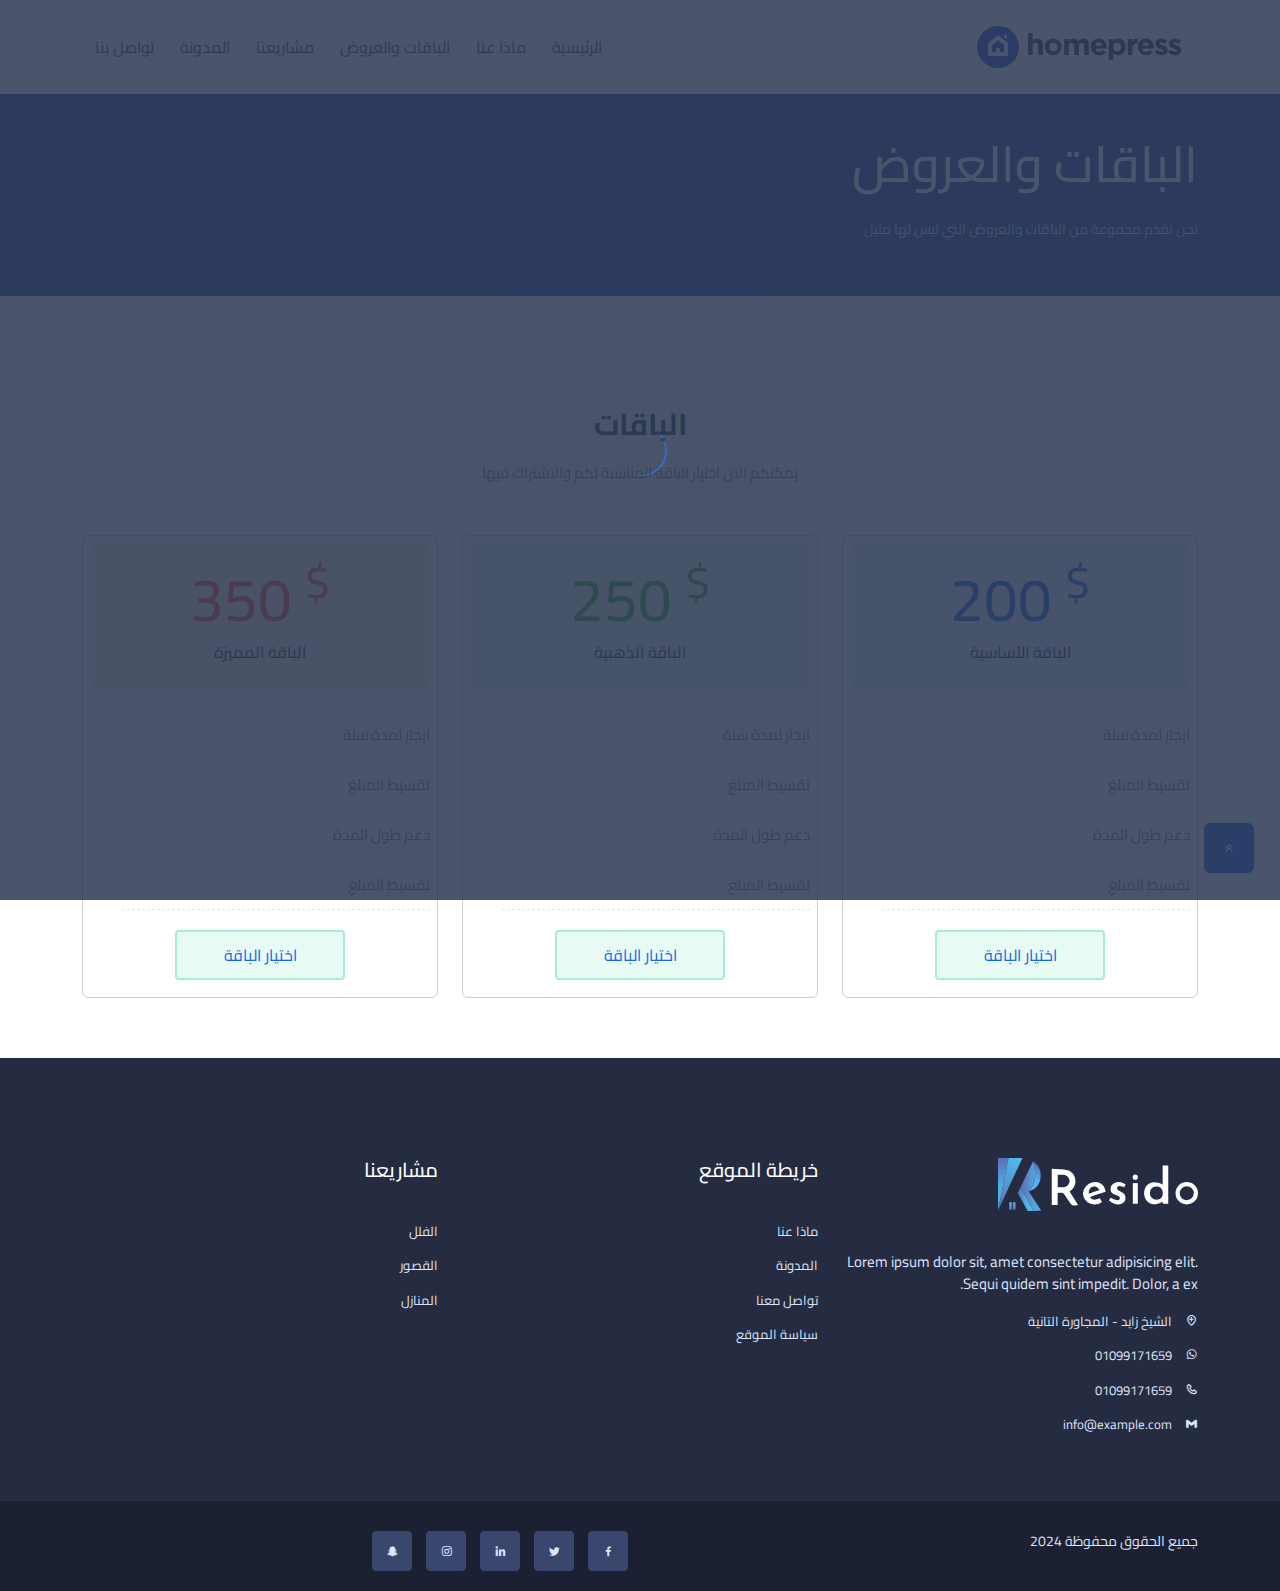
<file: pricing.html>
<!DOCTYPE html>
<html lang="ar" dir="rtl">
<head>
    <meta charset="UTF-8">
    <meta name="viewport" content="width=device-width, initial-scale=1.0">
    <title>Elsawah Realestate</title>
    <!-- css files -->
    <link rel="stylesheet" href="css/bootstrap.min.css">
    <link rel="stylesheet" href="css/main.css">
    <!-- Boxicons CSS -->
    <link href='https://unpkg.com/boxicons@2.1.4/css/boxicons.min.css' rel='stylesheet'>
</head>
<body>
    
    <!-- start the loader -->
    <div id="preloader">
		<div id="status">&nbsp;</div>
	</div>
    <!-- end the loader -->

    <!-- start the navbar -->
    <nav class="navbar navbar-expand-lg">
        <div class="container">
            <a class="navbar-brand" href="index.html">
                <img src="img/logo-dark.svg" alt="logo">
            </a>
            <button class="navbar-toggler" type="button" data-bs-toggle="collapse" data-bs-target="#navbarSupportedContent" aria-controls="navbarSupportedContent" aria-expanded="false" aria-label="Toggle navigation">
                <i class='bx bx-menu'></i>
            </button>
            <div class="collapse navbar-collapse" id="navbarSupportedContent">
                <ul class="navbar-nav me-auto mb-2 mb-lg-0">
                    <li class="nav-item">
                        <a class="nav-link" aria-current="page" href="index.html">الرئيسية</a>
                    </li>
                    <li class="nav-item">
                        <a class="nav-link" href="about.html">ماذا عنا</a>
                    </li>
                    <li class="nav-item">
                        <a class="nav-link" href="pricing.html">الباقات والعروض</a>
                    </li>
                    <li class="nav-item">
                        <a class="nav-link" href="listing.html">مشاريعنا</a>
                    </li>
                    <li class="nav-item">
                        <a class="nav-link" href="blog.html">المدونة</a>
                    </li>
                    <li class="nav-item">
                        <a class="nav-link" href="contactus.html">تواصل بنا</a>
                    </li>
                </ul>
            </div>
        </div>
    </nav>
    <!-- end the navbar -->


    <!-- start the banner section  -->
    <section class="banner">
        <div class="container">
            <div class="row">
                <div class="col-lg-12">
                    <h2>الباقات والعروض</h2>
                    <p>نحن نقدم مجموعة من الباقات والعروض التي ليس لها مثيل</p>
                </div>
            </div>
        </div>
    </section>
    <!-- end the banner section  -->

    <!-- start the package section -->
    <section class="package">
        <div class="container">
            <div class="row">
                <div class="col-lg-12">
                    <h2>الباقات</h2>
                    <p>يمكنكم الان اختيار الباقة المناسبة لكم والاشتراك فيها </p>
                </div>
            </div>
            <div class="row">
                <div class="col-lg-4 col-md-12">
                    <div class="package-box">
                        <div class="top first">
                            <h3> <sup>$</sup> 200</h3>
                            <h4>الباقة الأساسية</h4>
                        </div>
                        <ul>
                            <li>ايجار لمدة سنة</li>
                            <li>تقسيط المبلغ</li>
                            <li>دعم طول المدة</li>
                            <li>تقسيط المبلغ </li>
                        </ul>
                        <button><a href="#">اختيار الباقة</a></button>
                    </div>
                </div>
                <div class="col-lg-4 col-md-12">
                    <div class="package-box">
                        <div class="top second">
                            <h3> <sup>$</sup> 250</h3>
                            <h4>الباقة الذهبية</h4>
                        </div>
                        <ul>
                            <li>ايجار لمدة سنة</li>
                            <li>تقسيط المبلغ</li>
                            <li>دعم طول المدة</li>
                            <li>تقسيط المبلغ </li>
                        </ul>
                        <button><a href="#">اختيار الباقة</a></button>
                    </div>
                </div>
                <div class="col-lg-4 col-md-12">
                    <div class="package-box">
                        <div class="top third">
                            <h3> <sup>$</sup> 350</h3>
                            <h4>الباقة المميزة</h4>
                        </div>
                        <ul>
                            <li>ايجار لمدة سنة</li>
                            <li>تقسيط المبلغ</li>
                            <li>دعم طول المدة</li>
                            <li>تقسيط المبلغ </li>
                        </ul>
                        <button><a href="#">اختيار الباقة</a></button>
                    </div>
                </div>
            </div>
        </div>
    </section>
    <!-- end the package section -->



    <!-- start the scroll-top div -->
    <div class="scroll show">
        <i class='bx bx-chevrons-up'></i>
    </div>
    <!-- end the scroll-top div -->


    <!-- start the footer section -->
    <footer style="margin-top: 0;">
        <div class="container">
            <div class="row">
                <div class="col-lg-4 col-md-6">
                    <img src="img/logo-light.svg" alt="logo">
                    <p>Lorem ipsum dolor sit, amet consectetur adipisicing elit.
                    Sequi quidem sint impedit. Dolor, a ex.</p>
                    <ul>
                        <li>
                            <i class='bx bx-location-plus' ></i>
                            الشيخ زايد - المجاورة التانية
                        </li>
                        <li>
                            <i class='bx bxl-whatsapp'></i>
                            01099171659
                        </li>
                        <li>
                            <i class='bx bx-phone'></i>
                            01099171659
                        </li>
                        <li>
                            <i class='bx bxl-gmail'></i>
                            info@example.com
                        </li>
                    </ul>
                </div>
                <div class="col-lg-4 col-md-6">
                    <h4>خريطة الموقع</h4>
                    <ul>
                        <li><a href="about.html">ماذا عنا</a></li>
                        <li><a href="blog.html">المدونة</a></li>
                        <li><a href="contactus.html">تواصل معنا</a></li>
                        <li><a href="#">سياسة الموقع</a></li>
                    </ul>
                </div>
                <div class="col-lg-4 col-md-6">
                    <h4>مشاريعنا</h4>
                    <ul>
                        <li><a href="listing.html">الفلل</a></li>
                        <li><a href="listing.html">القصور</a></li>
                        <li><a href="listing.html">المنازل</a></li>
                    </ul>
                </div>
            </div>
        </div>
        <div class="footer-bottom">
            <div class="container">
                <div class="row">
                    <div class="col-lg-6">
                        <span>جميع الحقوق محفوظة 2024</span>
                    </div>
                    <div class="col-lg-6">
                        <ul class="social">
                            <li><a href="#"><i class='bx bxl-facebook'></i></a></li>
                            <li><a href="#"><i class='bx bxl-twitter'></i></a></li>
                            <li><a href="#"><i class='bx bxl-linkedin'></i></a></li>
                            <li><a href="#"><i class='bx bxl-instagram'></i></a></li>
                            <li><a href="#"><i class='bx bxl-snapchat'></i></a></li>
                        </ul>
                    </div>
                </div>
            </div>
        </div>
    </footer>
    <!-- end the footer section -->




    <!-- scripts -->
    <script src="js/jquery-3.6.0.min.js"></script>
    <script src="js/bootstrap.bundle.min.js"></script>
    <script src="js/main.js"></script>
</body>
</html>
</file>
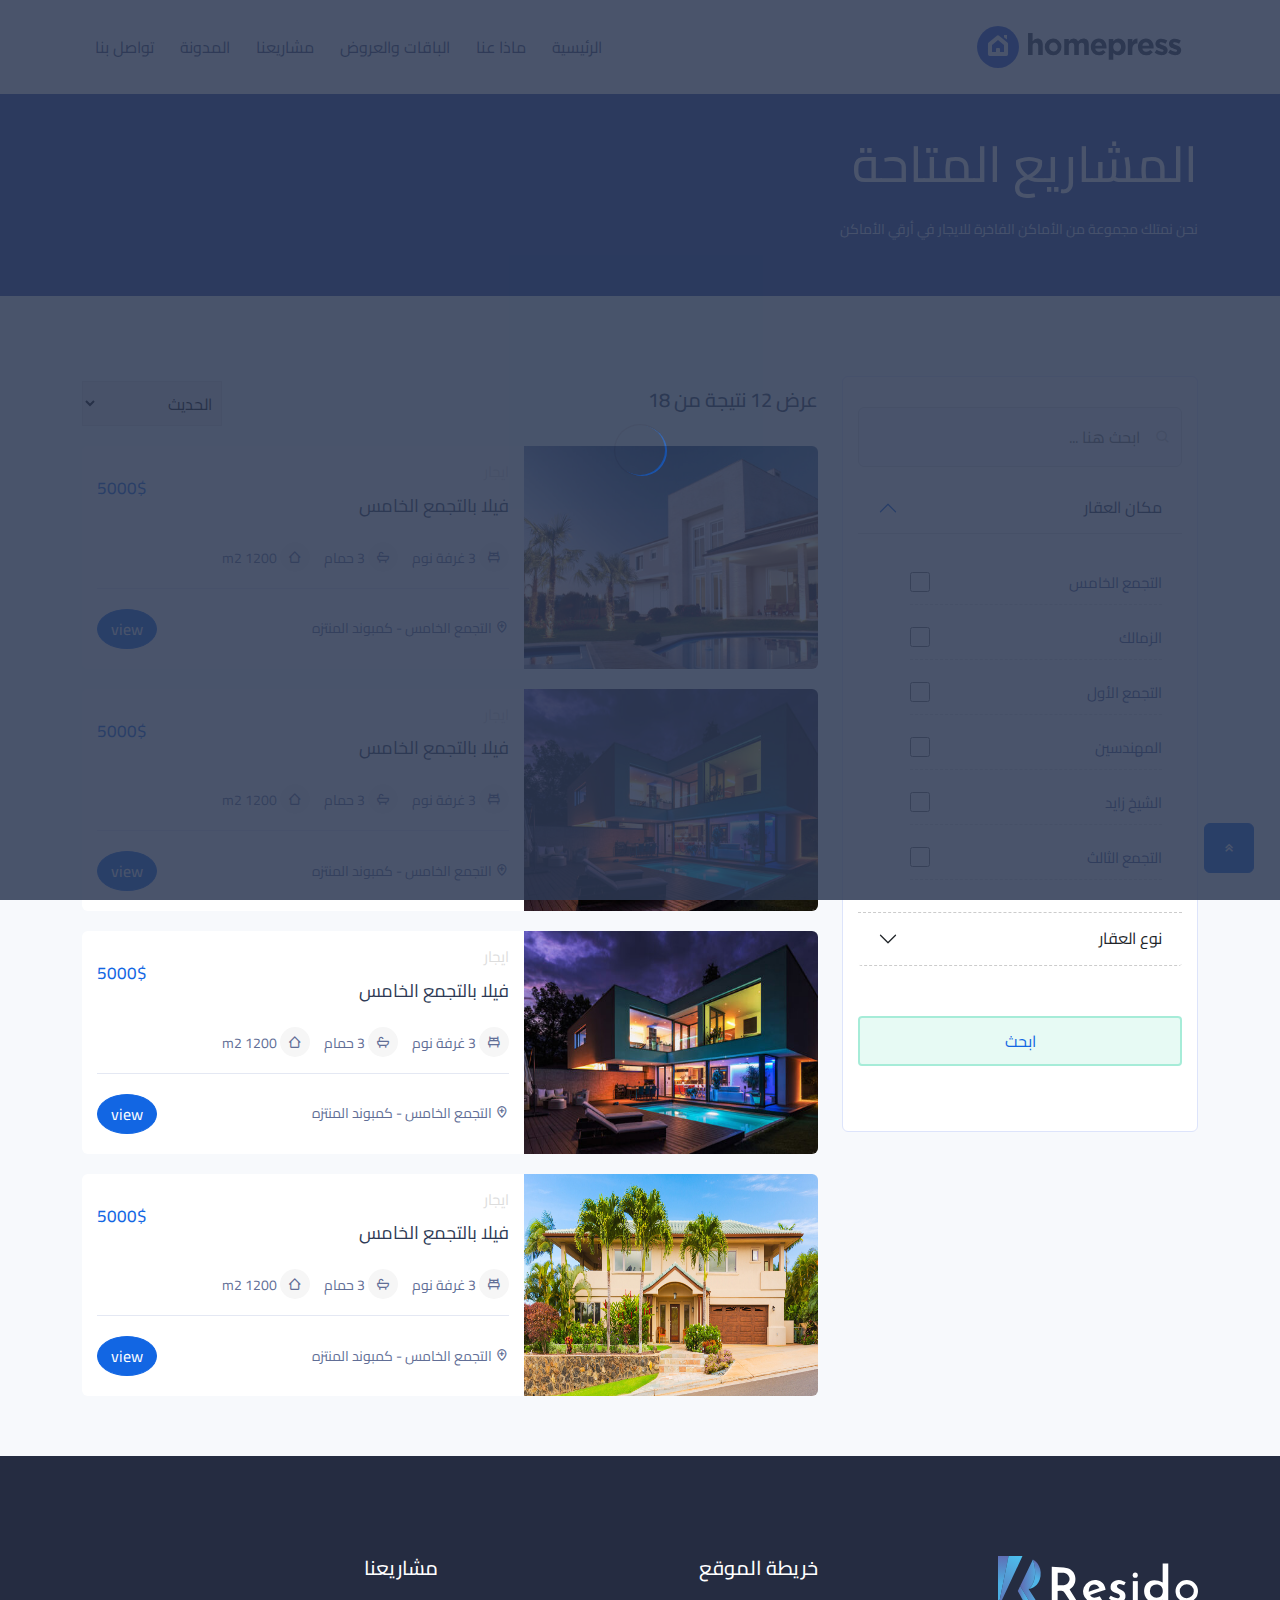
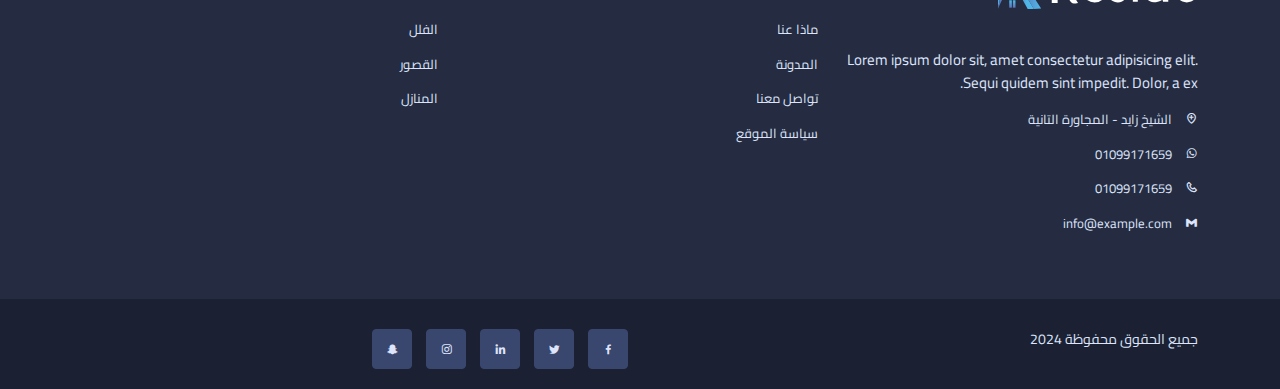
<file: search-result.html>
<!DOCTYPE html>
<html lang="ar" dir="rtl">
<head>
    <meta charset="UTF-8">
    <meta name="viewport" content="width=device-width, initial-scale=1.0">
    <title>Elsawah Realestate</title>
    <!-- css files -->
    <link rel="stylesheet" href="css/bootstrap.min.css">
    <link rel="stylesheet" href="css/main.css">
    <!-- Boxicons CSS -->
    <link href='https://unpkg.com/boxicons@2.1.4/css/boxicons.min.css' rel='stylesheet'>
</head>
<body>

    <!-- start the loader -->
    <div id="preloader">
		<div id="status">&nbsp;</div>
	</div>
    <!-- end the loader -->

    <!-- start the navbar -->
    <nav class="navbar navbar-expand-lg">
        <div class="container">
            <a class="navbar-brand" href="index.html">
                <img src="img/logo-dark.svg" alt="logo">
            </a>
            <button class="navbar-toggler" type="button" data-bs-toggle="collapse" data-bs-target="#navbarSupportedContent" aria-controls="navbarSupportedContent" aria-expanded="false" aria-label="Toggle navigation">
                <i class='bx bx-menu'></i>
            </button>
            <div class="collapse navbar-collapse" id="navbarSupportedContent">
                <ul class="navbar-nav me-auto mb-2 mb-lg-0">
                    <li class="nav-item">
                        <a class="nav-link" aria-current="page" href="index.html">الرئيسية</a>
                    </li>
                    <li class="nav-item">
                        <a class="nav-link" href="about.html">ماذا عنا</a>
                    </li>
                    <li class="nav-item">
                        <a class="nav-link" href="pricing.html">الباقات والعروض</a>
                    </li>
                    <li class="nav-item">
                        <a class="nav-link" href="listing.html">مشاريعنا</a>
                    </li>
                    <li class="nav-item">
                        <a class="nav-link" href="blog.html">المدونة</a>
                    </li>
                    <li class="nav-item">
                        <a class="nav-link" href="contactus.html">تواصل بنا</a>
                    </li>
                </ul>
            </div>
        </div>
    </nav>
    <!-- end the navbar -->


    <!-- start the banner section  -->
    <section class="banner">
        <div class="container">
            <div class="row">
                <div class="col-lg-12">
                    <h2>المشاريع المتاحة</h2>
                    <p>نحن نمتلك مجموعة من الأماكن الفاخرة للايجار في أرقي الأماكن</p>
                </div>
            </div>
        </div>
    </section>
    <!-- end the banner section  -->

    <!-- start the listing section  -->
    <section class="listing">
        <div class="container">
            <div class="row">
                <div class="col-lg-4">
                    <aside>
                        <div class="search">
                            <i class="bx bx-search"></i>
                            <input type="text" placeholder="ابحث هنا ...">
                        </div>
                        <div class="accordion" id="accordionExample">
                            <div class="accordion-item">
                                <h2 class="accordion-header" id="headingOne">
                                    <button class="accordion-button" type="button" data-bs-toggle="collapse" data-bs-target="#collapseOne" aria-expanded="true" aria-controls="collapseOne">
                                        مكان العقار
                                    </button>
                                </h2>
                                <div id="collapseOne" class="accordion-collapse collapse show" aria-labelledby="headingOne" data-bs-parent="#accordionExample">
                                    <div class="accordion-body">
                                        <ul>
                                            <li>
                                                <span>التجمع الخامس</span>
                                                <input type="checkbox">
                                            </li>
                                            <li>
                                                <span>الزمالك</span>
                                                <input type="checkbox">
                                            </li>
                                            <li>
                                                <span>التجمع الأول</span>
                                                <input type="checkbox">
                                            </li>
                                            <li>
                                                <span>المهندسين</span>
                                                <input type="checkbox">
                                            </li>
                                            <li>
                                                <span>الشيخ زايد</span>
                                                <input type="checkbox">
                                            </li>
                                            <li>
                                                <span>التجمع الثالث</span>
                                                <input type="checkbox">
                                            </li>
                                        </ul>
                                    </div>
                                </div>
                            </div>
                            <div class="accordion-item">
                                <h2 class="accordion-header" id="headingTwo">
                                    <button class="accordion-button collapsed" type="button" data-bs-toggle="collapse" data-bs-target="#collapseTwo" aria-expanded="false" aria-controls="collapseTwo">
                                        نوع العقار
                                    </button>
                                </h2>
                                <div id="collapseTwo" class="accordion-collapse collapse" aria-labelledby="headingTwo" data-bs-parent="#accordionExample">
                                    <div class="accordion-body">
                                        <ul>
                                            <li>
                                                <span>شقة سكنية</span>
                                                <input type="checkbox">
                                            </li>
                                            <li>
                                                <span>فيلا</span>
                                                <input type="checkbox">
                                            </li>
                                            <li>
                                                <span>قصر</span>
                                                <input type="checkbox">
                                            </li>
                                            <li>
                                                <span>مكتب</span>
                                                <input type="checkbox">
                                            </li>
                                            <li>
                                                <span>محل</span>
                                                <input type="checkbox">
                                            </li>
                                        </ul>
                                    </div>
                                </div>
                            </div>
                        </div>
                        <button class="btn-search">ابحث</button>
                    </aside>
                </div>
                <div class="col-lg-8">
                    <div class="list-heading">
                        <h4>عرض 12 نتيجة من 18 </h4>
                        <select>
                            <option>الحديث</option>
                            <option>القديم</option>
                            <option>الأعلي تقييما</option>
                        </select>
                    </div>
                    <div class="list-item-box">
                        <div class="list-item-box-img">
                            <img src="img/exterior-04-488x326.jpg" alt="list item">
                        </div>
                        <div class="list-item-box-text">
                            <div class="top">
                                <div class="name">
                                    <span>ايجار</span>
                                    <a href="listing-details.html">فيلا بالتجمع الخامس</a>
                                </div>
                                <h4>5000$</h4>
                            </div>
                            <div class="list">
                                <ul>
                                    <li>
                                        <i class='bx bx-bed'></i>
                                        3 غرفة نوم
                                    </li>
                                    <li>
                                        <i class='bx bx-bath'></i>
                                        3 حمام
                                    </li>
                                    <li>
                                        <i class='bx bx-home-alt-2'></i>
                                        1200 m2
                                    </li>
                                </ul>
                            </div>
                            <div class="bottom">
                                <li>
                                    <i class='bx bx-location-plus'></i>
                                    التجمع الخامس - كمبوند المنتزه
                                </li>
                                <button><a href="listing-details.html">view</a></button>
                            </div>
                        </div>
                    </div>
                    <div class="list-item-box">
                        <div class="list-item-box-img">
                            <img src="img/exterior-05-488x326.jpg" alt="list item">
                        </div>
                        <div class="list-item-box-text">
                            <div class="top">
                                <div class="name">
                                    <span>ايجار</span>
                                    <a href="listing-details.html">فيلا بالتجمع الخامس</a>
                                </div>
                                <h4>5000$</h4>
                            </div>
                            <div class="list">
                                <ul>
                                    <li>
                                        <i class='bx bx-bed'></i>
                                        3 غرفة نوم
                                    </li>
                                    <li>
                                        <i class='bx bx-bath'></i>
                                        3 حمام
                                    </li>
                                    <li>
                                        <i class='bx bx-home-alt-2'></i>
                                        1200 m2
                                    </li>
                                </ul>
                            </div>
                            <div class="bottom">
                                <li>
                                    <i class='bx bx-location-plus'></i>
                                    التجمع الخامس - كمبوند المنتزه
                                </li>
                                <button><a href="listing-details.html">view</a></button>
                            </div>
                        </div>
                    </div>
                    <div class="list-item-box">
                        <div class="list-item-box-img">
                            <img src="img/exterior-05-488x326.jpg" alt="list item">
                        </div>
                        <div class="list-item-box-text">
                            <div class="top">
                                <div class="name">
                                    <span>ايجار</span>
                                    <a href="listing-details.html">فيلا بالتجمع الخامس</a>
                                </div>
                                <h4>5000$</h4>
                            </div>
                            <div class="list">
                                <ul>
                                    <li>
                                        <i class='bx bx-bed'></i>
                                        3 غرفة نوم
                                    </li>
                                    <li>
                                        <i class='bx bx-bath'></i>
                                        3 حمام
                                    </li>
                                    <li>
                                        <i class='bx bx-home-alt-2'></i>
                                        1200 m2
                                    </li>
                                </ul>
                            </div>
                            <div class="bottom">
                                <li>
                                    <i class='bx bx-location-plus'></i>
                                    التجمع الخامس - كمبوند المنتزه
                                </li>
                                <button><a href="listing-details.html">view</a></button>
                            </div>
                        </div>
                    </div>
                    <div class="list-item-box">
                        <div class="list-item-box-img">
                            <img src="img/slide-2.jpg" alt="list item">
                        </div>
                        <div class="list-item-box-text">
                            <div class="top">
                                <div class="name">
                                    <span>ايجار</span>
                                    <a href="listing-details.html">فيلا بالتجمع الخامس</a>
                                </div>
                                <h4>5000$</h4>
                            </div>
                            <div class="list">
                                <ul>
                                    <li>
                                        <i class='bx bx-bed'></i>
                                        3 غرفة نوم
                                    </li>
                                    <li>
                                        <i class='bx bx-bath'></i>
                                        3 حمام
                                    </li>
                                    <li>
                                        <i class='bx bx-home-alt-2'></i>
                                        1200 m2
                                    </li>
                                </ul>
                            </div>
                            <div class="bottom">
                                <li>
                                    <i class='bx bx-location-plus'></i>
                                    التجمع الخامس - كمبوند المنتزه
                                </li>
                                <button><a href="listing-details.html">view</a></button>
                            </div>
                        </div>
                    </div>
                </div>
            </div>
        </div>
    </section>
    <!-- end the listing section -->

    <!-- start the scroll-top div -->
    <div class="scroll show">
        <i class='bx bx-chevrons-up'></i>
    </div>
    <!-- end the scroll-top div -->


    <!-- start the footer section -->
    <footer style="margin-top: 0;">
        <div class="container">
            <div class="row">
                <div class="col-lg-4 col-md-6">
                    <img src="img/logo-light.svg" alt="logo">
                    <p>Lorem ipsum dolor sit, amet consectetur adipisicing elit.
                    Sequi quidem sint impedit. Dolor, a ex.</p>
                    <ul>
                        <li>
                            <i class='bx bx-location-plus' ></i>
                            الشيخ زايد - المجاورة التانية
                        </li>
                        <li>
                            <i class='bx bxl-whatsapp'></i>
                            01099171659
                        </li>
                        <li>
                            <i class='bx bx-phone'></i>
                            01099171659
                        </li>
                        <li>
                            <i class='bx bxl-gmail'></i>
                            info@example.com
                        </li>
                    </ul>
                </div>
                <div class="col-lg-4 col-md-6">
                    <h4>خريطة الموقع</h4>
                    <ul>
                        <li><a href="about.html">ماذا عنا</a></li>
                        <li><a href="blog.html">المدونة</a></li>
                        <li><a href="contactus.html">تواصل معنا</a></li>
                        <li><a href="#">سياسة الموقع</a></li>
                    </ul>
                </div>
                <div class="col-lg-4 col-md-6">
                    <h4>مشاريعنا</h4>
                    <ul>
                        <li><a href="listing.html">الفلل</a></li>
                        <li><a href="listing.html">القصور</a></li>
                        <li><a href="listing.html">المنازل</a></li>
                    </ul>
                </div>
            </div>
        </div>
        <div class="footer-bottom">
            <div class="container">
                <div class="row">
                    <div class="col-lg-6">
                        <span>جميع الحقوق محفوظة 2024</span>
                    </div>
                    <div class="col-lg-6">
                        <ul class="social">
                            <li><a href="#"><i class='bx bxl-facebook'></i></a></li>
                            <li><a href="#"><i class='bx bxl-twitter'></i></a></li>
                            <li><a href="#"><i class='bx bxl-linkedin'></i></a></li>
                            <li><a href="#"><i class='bx bxl-instagram'></i></a></li>
                            <li><a href="#"><i class='bx bxl-snapchat'></i></a></li>
                        </ul>
                    </div>
                </div>
            </div>
        </div>
    </footer>
    <!-- end the footer section -->





    <!-- scripts -->
    <script src="js/jquery-3.6.0.min.js"></script>
    <script src="js/bootstrap.bundle.min.js"></script>
    <script src="js/main.js"></script>
</body>
</html>
</file>
<file: css/main.css>
@import url('https://fonts.googleapis.com/css2?family=Cairo:wght@600&display=swap');
body{
    padding: 0;
    margin: 0;
}
*{
    padding: 0;
    box-sizing: border-box;
    font-family: 'Cairo', sans-serif;
}
:root{
    --main-color : #1266e3;
    --alt-color : #2d3954;
    --nav-link-color : #39466d;
}
html{
    scroll-behavior: smooth;
}
section , footer{
    width: 100%;
    height: auto;
    overflow: hidden;
    padding: 60px 0px;
    margin-top: 50px;
}
img{
    max-width: 100%;
}
a{
    text-decoration: none;
}
li{
    list-style-type: none;
}
button{
    text-align: center;
}
input , textarea{
    outline: none;
}
/* css to the loader */
#preloader {
    position: fixed;
    top: 0;
    left: 0;
    right: 0;
    bottom: 0;
    z-index: 999999;
    background-color: var(--alt-color);
    width: 100%;
    height: 100%;
}
#status {
    color: var(--main-color);
    width: 50px;
    height: 50px;
    border-radius: 50%;
    box-shadow: 0px 0px 0px 1px rgba(0, 0, 0, 0.1), 2px 1px 0px var(--main-color);
    position: absolute;
    top: 50%;
    left: 50%;
    margin-top: -25px;
    margin-left: -25px;
    -webkit-animation: spin 0.9s linear infinite;
    -o-animation: spin 0.9s linear infinite;
    -o-animation: spin 0.9s linear infinite;
    animation: spin 0.9s linear infinite;
}
@-webkit-keyframes spin {
    100% {
      transform: rotate(360deg);
    }
  }
  @-moz-keyframes spin {
    100% {
      transform: rotate(360deg);
    }
  }
  @keyframes spin {
    100% {
      transform: rotate(360deg);
    }
}
/* end css to the loader */
.explore .box , 
.find .find-box ,
.review .rev-box , 
.package .package-box , 
.listing .list-item-box ,
.item-details .item-details-box , 
.item-details .features , 
.item-details .features .gallery-item,
.item-details .features .rate,
.item-details .side-form , 
.item-details .good-offers ,
.blog .blog-box , 
.blog-details .blog-box ,
.blog-details .latest-blog , 
.blog-details .search-box , 
.blog-details .tags{
    background-color: #fff;
    width: 100%;
    height: auto;
    overflow: hidden;
    border-radius: 6px;
    -webkit-border-radius: 6px;
    -moz-border-radius: 6px;
    -ms-border-radius: 6px;
    -o-border-radius: 6px;
    margin-top: 30px;
}
.scroll{
    width: 50px;
    height: 50px;
    background-color: var(--main-color);
    border: 1px solid var(--main-color);
    text-align: center;
    line-height: 50px;
    color: #fff;
    position: fixed;
    right: -100%;
    bottom: 3%;
    z-index: 999;
    cursor: pointer;
    border-radius: 6px;
    -webkit-border-radius: 6px;
    -moz-border-radius: 6px;
    -ms-border-radius: 6px;
    -o-border-radius: 6px;
    overflow: hidden;
}
.scroll.show{
    right: 2%;
    transition: 1s ease-in-out;
    -webkit-transition: 1s ease-in-out;
    -moz-transition: 1s ease-in-out;
    -ms-transition: 1s ease-in-out;
    -o-transition: 1s ease-in-out;
}
.scroll:hover i{
    animation: move .3s ease-in-out infinite alternate;
    -webkit-animation: move .3s ease-in-out infinite alternate;
}
@keyframes move{
    0%{
        transform: translateY(-6px);
        -webkit-transform: translateY(-6px);
        -moz-transform: translateY(-6px);
        -ms-transform: translateY(-6px);
            -o-transform: translateY(-6px);
    }
        100%{
            transform: translateY(6px);
            -webkit-transform: translateY(6px);
            -moz-transform: translateY(6px);
            -ms-transform: translateY(6px);
            -o-transform: translateY(6px);
    }
}
/* start css to the banner section */
.banner{
    background-color:#2540a2;
    text-align: right;
    margin-top: 0;
    padding: 40px 0px;
}
.banner h2{
    color: #fff;
    font-size: 50px;
}
.banner p{
    color: #dde4fb;
    margin-top: 25px;
    font-size: 14px;
}
/* start css to the navbar */
nav.navbar{
    width: 100%;
    height: auto;
    background-color: #fff;
    border: 1px solid #fff;
    padding: 20px 0px;
}
nav.navbar .navbar-collapse .nav-item{
    font-size: 16px;
    padding: 0px 5px;
}
nav.navbar .navbar-collapse .nav-item>a{
    color: var(--nav-link-color);
}
nav.navbar .navbar-collapse .nav-item:hover a{
    color: var(--main-color);
}
nav .navbar-toggler{
    outline: none;
    box-shadow: none;
    background-color: var(--main-color);
    border: 1px solid var(--main-color);
    color: #fff;
}
nav .navbar-toggler i{
    font-size: 30px;
}
/* start css to the wrap-header section */
.wrap-header{
    background: url("../img/slider005.webp") center/cover no-repeat;
    text-align: center;
    margin-top: 0;
    padding: 40px 0px;
}
.wrap-header .row{
    margin: 90px 0px;
}
.wrap-header h2{
    color: #fff;
    font-weight: bold;
    font-size: 50px;
    margin-top: 80px;
}
.wrap-header form{
    background-color: #fff;
    border-radius: 4px;
    -webkit-border-radius: 4px;
    -moz-border-radius: 4px;
    -ms-border-radius: 4px;
    -o-border-radius: 4px;
    width: 100%;
    height: auto;
    padding: 20px;
    display: flex;
    align-items: center;
    margin-top: 50px;
}
.wrap-header form div , 
.wrap-header form button{
    width: 20%;
}
.wrap-header form input ,
.wrap-header form select{
    border: none;
    outline: none;
    box-shadow: none;
}
.wrap-header form input{
    color: var(--alt-color);
    font-size: 17px;
    width: 100%;
}
.wrap-header form div{
    align-items: center;
    display: flex;
    border-left: 1px solid #777;
    padding: 0px 10px;
}
.wrap-header form div i{
    color: #ccc;
    font-size: 25px;
    margin-left: 15px;
}
.wrap-header form div select{
    width: 100%;
}
.wrap-header form button{
    background-color: var(--main-color);
    border: 1px solid var(--main-color);
    border: none;
    color: #fff;
    height: 50px;
    padding: 0px 10px;
    margin-right: 3px;
    border-radius: 4px;
    -webkit-border-radius: 4px;
    -moz-border-radius: 4px;
    -ms-border-radius: 4px;
    -o-border-radius: 4px;
}
@media only screen and (max-width : 1200px){
    .wrap-header form div{
        width: 25%;
    }
}
@media only screen and (max-width : 992px){
    .wrap-header .row{
        margin: 60px 0px;
    }
    .wrap-header form{
        display: block;
    }
    .wrap-header form div{
        width: 100%;
        height: 50px;
        display: flex;
        border-left: none;
        text-align: right;
        border: 1px solid #ccc;
        margin: 10px 0px;
        border-radius: 4px;
        -webkit-border-radius: 4px;
        -moz-border-radius: 4px;
        -ms-border-radius: 4px;
        -o-border-radius: 4px;
    }
    .wrap-header form button{
        width: 100%;
    }
}
@media only screen and (max-width : 768px){
    .wrap-header h2{
        font-size: 30px;
    }
    .wrap-header .row{
        margin: 20px 0px;
    }
}
/* start css to the explore section */
.explore{
    background-color: #fff;
}
.explore h2 , 
.find h2 ,
.review h2 , 
.package h2 ,
.blog .col-lg-12 h2{
    text-align: center;
    color: var(--alt-color);
    font-size: 30px;
    font-weight: bold;
}
.explore p , 
.find p ,
.review p , 
.package p ,
.blog .col-lg-12 p{
    color: #777;
    font-size: 15px;
    text-align: center;
    margin: 20px 0px;
}
.explore .box{
    border: 1px solid #f6f6f6;
    box-shadow: 0 0 20px 0 rgba(62,28,131,.1);
    -webkit-box-shadow: 0 0 20px 0 rgba(62,28,131,.1);
}
.explore .box .img-box , 
.find .find-box .find-img , 
.blog .blog-box .img{
    overflow: hidden;
}
.explore .box:hover img , 
.find .find-box:hover img , 
.blog .blog-box:hover img{
    transform: scale(1.2) rotate(5deg);
    -webkit-transform: scale(1.2) rotate(5deg);
    -moz-transform: scale(1.2) rotate(5deg);
    -ms-transform: scale(1.2) rotate(5deg);
    -o-transform: scale(1.2) rotate(5deg);
    transition: 1s ease-in-out;
    -webkit-transition: 1s ease-in-out;
    -moz-transition: 1s ease-in-out;
    -ms-transition: 1s ease-in-out;
    -o-transition: 1s ease-in-out;
}
.explore .box .text-box , 
.find .find-box .find-text{
    padding: 15px;
}
.explore .box .text-box .top , 
.find .find-box .find-text , 
.listing .list-item-box .top{
    display: flex;
    align-items: center;
    justify-content: space-between;
}
.explore .box .text-box .top .name span , 
.listing .list-item-box .top .name span{
    display: block;
    color: #ddd;
    font-size: 15px;
}
.explore .box .text-box .top .name a , 
.listing .list-item-box .top .name a{
    color: var(--alt-color);
    font-size: 18px;
    display: block;
    margin: 8px 0px 5px 0px;
}
.explore .box .text-box .top .name a:hover , 
.listing .list-item-box .top .name a:hover{
    color: var(--main-color);
}
.explore .box .text-box .top h4 ,
.listing .list-item-box .top h4{
    color: var(--main-color);
    font-size: 17px;
}
.explore .box .text-box .list ,
.listing .list-item-box .list , 
.item-details .item-details-box .list{
    margin: 15px 0px;
    border-bottom: 1px solid #e4e8f3;
}
.explore .box .text-box .list li ,
.listing .list-item-box .list li ,
.item-details .item-details-box .list li{
    display: inline-block;
    margin:3px 0px 0px 10px;
    color: #616e96;
    font-size: 14px;
}
.explore .box .text-box .list li i ,
.listing .list-item-box .list li i ,
.item-details .item-details-box .list li i{
    background-color: #f6f6f6;
    width: 30px;
    height: 30px;
    border-radius: 50%;
    -webkit-border-radius: 50%;
    -moz-border-radius: 50%;
    -ms-border-radius: 50%;
    -o-border-radius: 50%;
    text-align: center;
    line-height: 30px;
}
.explore .box .text-box .bottom ,
.listing .list-item-box .bottom{
    display: flex;
    align-items: center;
    justify-content: space-between;
    padding: 5px 0px;
}
.explore .box .text-box .bottom li ,
.listing .list-item-box .bottom li{
    color: #616e96;
    font-size: 14px;
}
.explore .box .text-box .bottom button ,
.listing .list-item-box .bottom button{
    background-color: var(--main-color);
    border: 1px solid var(--main-color);
    width: 60px;
    height: 40px;
    font-size: 16px;
    border-radius: 50%;
    -webkit-border-radius: 50%;
    -moz-border-radius: 50%;
    -ms-border-radius: 50%;
    -o-border-radius: 50%;
}
.explore .box .text-box .bottom button a ,
.listing .list-item-box .bottom button a{
    color: #fff;
}
.explore .row:last-child button ,
.find .row:last-child button , 
.package .package-box button , 
.listing aside button.btn-search ,
.item-details .features form button,
.item-details .side-form .whatsapp ,
.contact form button{
    background-color: #e7faf4;
    border: 2px solid #a6ecd8;
    margin: 50px auto;
    display: block;
    width: 170px;
    height: 50px;
    border-radius: 4px;
    -webkit-border-radius: 4px;
    -moz-border-radius: 4px;
    -ms-border-radius: 4px;
    -o-border-radius: 4px;
}
.explore .row:last-child button a , 
.find .row:last-child button a , 
.package .package-box button a ,
.item-details .features form button a,
.item-details .side-form .whatsapp a , 
.contact form button{
    color: var(--main-color);
}
/* start css to the find section */
.find{
    background-color: #f5faff;
}
.find .find-box .find-text a ,
.find .find-box .find-text span{
    display: block;
    margin: 8px 0px;
}
.find .find-box .find-text a{
    color: var(--alt-color);
    font-size: 18px;
}
.find .find-box .find-text span{
    color: #777;
    font-size: 15px;
}
.find .find-box .find-text a i{
    background-color: var(--main-color);
    border: 1px solid var(--main-color);
    width: 40px;
    height: 40px;
    line-height: 40px;
    color: #fff;
    font-size: 17px;
    text-align: center;
    border-radius: 50%;
    -webkit-border-radius: 50%;
    -moz-border-radius: 50%;
    -ms-border-radius: 50%;
    -o-border-radius: 50%;
}
/* start css to the review section */
.review{
    background-color: #fff6f5;
}
.review .row{
    margin: 25px 0px;
}
.review .rev-box{
    border: 1px solid #fff;
    display: flex;
    padding: 20px;
    box-shadow: 0px 10px 15px 0px rgba(26, 46, 85, 0.05);
}
.review .rev-box .rev-img{
    width: 30%;
    text-align: center;
}
.review .rev-box img{
    text-align: center;
    width: 60px;
    height: 60px;
    border-radius: 50%;
    -webkit-border-radius: 50%;
    -moz-border-radius: 50%;
    -ms-border-radius: 50%;
    -o-border-radius: 50%;
}
.review .rev-box .rev-text{
    width: 70%;
}
.review .rev-box .rev-text i{
    color: #f1c734;
}
.review .rev-box .rev-text p{
    font-size: 15px;
    text-align: right;
}
.review .rev-box .rev-text h4{
    font-size: 16px;
    color: var(--alt-color);
}
/* start css to the package section */
.package{
    background-color: #fff;
}
.package .package-box{
    border: 1px solid #ccc;
    padding: 7px;
}
.package .package-box .top{
    text-align: center;
    padding: 20px;
    border-radius: 6px;
    -webkit-border-radius: 6px;
    -moz-border-radius: 6px;
    -ms-border-radius: 6px;
    -o-border-radius: 6px;
}
.package .package-box .top h3{
    font-size: 60px;
}
.package .package-box .top h4{
    color: var(--alt-color);
    margin: 8px 0px;
    font-size: 16px;
}
.package .package-box .top.first{
    background-color: #e5f6fe;
}
.package .package-box .top.first h3{
    color: var(--main-color);
}
.package .package-box .top.second{
    background-color: #e9f8eb;
}
.package .package-box .top.second h3{
    color: #27b737;
}
.package .package-box .top.third{
    background-color: #ffedea;
}
.package .package-box .top.third h3{
    color: #fd5332;
}
.package .package-box ul{
    margin: 20px 0px;
}
.package .package-box ul li{
    width: 100%;
    height: 50px;
    line-height: 50px;
    padding-bottom: 5px;
    color: #777;
    font-size: 15px;
    border-bottom: 1px dashed #e1e4ec;;
}
.package .package-box button{
    margin: 10px auto;
    display: block;
}
/* =========================================================================================
=========================================== ِABOUT PAGE ==================================== */  
/* start css to the about section */
.about h3{
    color: var(--main-color);
    font-size: 24px;
    margin: 15px 0px;
}
.about p{
    margin-top: 25px;
    color: #777;
    font-size: 15px;
    line-height: 29px;
}
.about img{
    margin-top: 25px;
}
.about h5{
    margin-top: 20px;
    color: var(--alt-color);
}
/* =========================================================================================
=========================================== LISTING PAGE ================================= */
.listing , 
.blog ,
.blog-details{
    margin-top: 0;
    background-color: #f7f9fc;
}
.listing aside{
    background-color: #fff;
    border: 1px solid #dde4fb;
    text-align: right;
    padding: 15px;
    border-radius: 6px;
    -webkit-border-radius: 6px;
    -moz-border-radius: 6px;
    -ms-border-radius: 6px;
    -o-border-radius: 6px;
    overflow: hidden;
    margin-top: 20px;
}
.listing aside .search{
    width: 100%;
    height: 60px;
    background-color: #f6f8fd;
    border: 1px solid #ddd;
    border-radius: 6px;
    -webkit-border-radius: 6px;
    -moz-border-radius: 6px;
    -ms-border-radius: 6px;
    -o-border-radius: 6px;
    margin: 15px 0px;
    padding: 10px;
    display: flex;
    align-items: center;
    color: #ccc;
}
.listing aside .search input{
    border: none;
    color: #777;
    font-size: 16px;
    width: 100%;
    height: 100%;
    border: none;
    background-color: transparent;
    margin-right: 15px;
}
.listing aside .accordion .accordion-item ,
.item-details .features .accordion-item{
    border: none;
    border-bottom: 1px dashed #ccc;
    color: var(--alt-color);
}
.listing aside .accordion-button:not(.collapsed) ,
.item-details .features .accordion-button:not(.collapsed){
    color: var(--alt-color);
    background-color: transparent;
    box-shadow: inset 0 -1px 0 rgba(0,0,0,.125);
    border: none;
}
.listing  aside .accordion .accordion-item .accordion-button::after , 
.item-details .features .accordion-item .accordion-button::after{
    margin-right: auto;
    margin-left: 0px;
}
.listing .accordion-button:focus ,
.item-details .features .accordion-button:focus {
    box-shadow: none
}
.listing aside .accordion ul li{
    width: 100%;
    display: flex;
    align-items: center;
    justify-content: space-between;
    height: 45px;
    line-height: 45px;
    border-bottom: 1px dashed #ddd;
    font-size: 15px;
    color: #455892;
    margin: 10px 0px;
}
.listing aside .accordion ul li input{
    accent-color: var(--alt-color);
    width: 20px;
    height: 20px;
    cursor: pointer;
    background-color: transparent;
    border: 1px solid #ddd;
    font-size: 12px;
}
.listing aside button.btn-search{
    color: var(--main-color);
    width: 100%;
}
.listing .list-heading{
    display: flex;
    justify-content: space-between;
    margin-top: 25px;
    align-items: center;
}
.listing .list-heading h4{
    color: var(--alt-color);
    font-size: 20px;
}
.listing .list-heading select{
    width: 140px;
    height: 45px;
    padding: 0px 5px;
    border: 1px solid #ddd;
}
.listing .list-item-box{
    background-color: #fff;
    width: 100%;
    height: auto;
    margin-top: 20px;
    border-radius: 6px;
    -webkit-border-radius: 6px;
    -moz-border-radius: 6px;
    -ms-border-radius: 6px;
    -o-border-radius: 6px;
    overflow: hidden;
    display: flex;
}
.listing .list-item-box .list-item-box-img{
    width: 40%;
}
.listing .list-item-box .list-item-box-img img{
    height: 100%;
    max-width: 100%;
}
.listing .list-item-box .list-item-box-text{
    width: 60%;
    padding: 15px;
}
.listing .pagination , 
.blog .pagination{
    margin: 50px auto;
    text-align: center;
    display: block;
}
.listing .pagination ul li , 
.blog .pagination ul li{
    display: inline-block;
    width: 40px;
    height: 40px;
    background-color: var(--main-color);
    border: 1px solid var(--main-color);
    border-radius: 50%;
    -webkit-border-radius: 50%;
    -moz-border-radius: 50%;
    -ms-border-radius: 50%;
    -o-border-radius: 50%;
    line-height: 40px;
    margin: 5px;
}
.listing .pagination ul li a , 
.blog .pagination ul li a{
    color: #fff;
    display: block;
}
@media only screen and (max-width : 768px){
    .listing .list-item-box{
        display: block;
        width: 100%;
    }
    .listing .list-item-box .list-item-box-img ,
    .listing .list-item-box .list-item-box-text{
        width: 100%;
    }
}
/* ================================================================================================
===============================================  LISTING-DETAILS PAGE ========================== */
.carousel img{
    height: 600px;
    width: 100%;
    object-fit: cover;
}
.carousel button{
    opacity: 1;
}
.carousel button i{
    width: 50px;
    height: 50px;
    background-color: var(--main-color);
    border: 1px solid var(--main-color);
    border-radius: 50%;
    -webkit-border-radius: 50%;
    -moz-border-radius: 50%;
    -ms-border-radius: 50%;
    -o-border-radius: 50%;
    line-height: 50px;
    text-align: center;
    font-size: 26px;
}
/* start css to the item-details section */
.item-details{
    background-color: #f3f7fd;
    margin-top: 0;
}
.item-details .item-details-box , 
.item-details .features{
    padding: 25px;
    text-align: right;
}
.item-details .item-details-box span{
    background: rgba(247, 68, 0, 0.1);
    color: #f74400;
    padding: 4px 12px;
    max-width: 55px;
    border-radius: 50px;
    font-size: 12px;
    font-weight: 600;
}
.item-details .item-details-box h3{
    color: var(--alt-color);
    margin: 20px 0px;
    font-size: 24px;
}
.item-details .item-details-box li.location{
    color: #9e9fa0;
    font-size: 14px;
}
.item-details .item-details-box li.location i{
    color: var(--nav-link-color);
    margin-left: 5px;
    font-size: 20px;
}
.item-details .item-details-box h4{
    color: var(--main-color);
    font-size: 30px;
    margin: 10px 0px;
}
.item-details .item-details-box .list{
    border-bottom: 0;
}
.item-details .item-details-box .list li{
    margin:10px 0px 0px 30px;
}
.item-details .features .accordion-item .accordion-button{
    color: var(--alt-color);
    font-size: 17px;
    font-weight: bold;
}
.item-details .features .accordion-item{
    border: none;
}
.item-details .features .accordion-item ul li{
    display: flex;
    align-items: center;
    margin: 15px 0px;
}
.item-details .features .accordion-item ul li span:first-of-type{
    font-weight: bold;
    color: var(--alt-color);
    width: 50%;
    text-align: right;
    font-size: 17px;
}
.item-details .features .accordion-item ul li span:last-of-type{
    width: 50%;
    color: #777;
    font-size: 15px;
}
.item-details .features .accordion-item p{
    line-height: 29px;
    font-size: 16px;
    color: #777;
    margin: 10px 0px;
}
.item-details .features .gallery-item{
    width: 220px;
    height: auto;
    display: inline-block;
    margin: 5px;
}
.item-details .features span.rate-title{
    color: var(--alt-color);
    margin: 10px 0px;
    display: block;
}
.item-details .features .rate{
    text-align: center;
    padding: 20px 0px;
    border: 1px solid #e7faf4;
}
.item-details .features .rate i{
    color:#ffd700;
    margin: 5px;
}
.item-details .features form button{
    color: var(--main-color);
    margin: 10px auto;
}
.item-details .features span.note{
    color: #ff0000;
    font-size: 14px;
    margin: 15px 0px;
    display: block;
}
.item-details .features #collapseSix label{
    color: var(--main-color);
    display: block;
    margin: 10px 0px;
}
.item-details .features #collapseSix input{
    width: 100%;
    height: 40px;
    padding: 0px 5px;
    margin-top: 10px;
    border: 1px solid #ccc;
}
.item-details .features #collapseSix .col-lg-4 button{
    margin: 35px auto;
    display: block;
    background-color: var(--main-color);
    border: 1px solid var(--main-color);
    color: #fff;
    width: 140px;
    height: 45px;
    border-radius: 4px;
    -webkit-border-radius: 4px;
    -moz-border-radius: 4px;
    -ms-border-radius: 4px;
    -o-border-radius: 4px;
}
.item-details .side-form .card-title{
    background-color: var(--main-color);
    width: 100%;
    height: 60px;
    text-align: center;
    color: #fff;
}
.item-details .side-form .card-title h3{
    font-size: 18px;
    line-height: 60px;
}
.item-details .side-form form{
    padding: 20px;
}
.item-details .side-form form label , 
.contact form label{
    display: block;
    color: var(--nav-link-color);
    font-size: 14px;
    margin: 7px 0px;
}
.item-details .side-form form input ,
.item-details .features form input , 
.contact form input{
    height: 50px;
}
.item-details .side-form form input ,
.item-details .side-form form textarea ,
.item-details .features form input ,
.item-details .features form textarea ,
.contact form input , 
.contact form textarea{
    width: 100%;
    padding-right: 15px;
    font-size: 13px;
    color: #1b2132;
    background-color: #f6f8fd;
    border: 1px solid #ebeced;
    margin: 5px 0px 10px 0px;
    border-radius: 6px;
    -webkit-border-radius: 6px;
    -moz-border-radius: 6px;
    -ms-border-radius: 6px;
    -o-border-radius: 6px;
}
.item-details .side-form form textarea ,
.item-details .features form textarea ,
.contact form textarea{
    height: 120px;
    padding: 20px 10px;
}
.item-details .side-form form button{
    background-color: var(--main-color);
    border: 1px solid var(--main-color);
    color: #fff;
    text-align: center;
    width: 100%;
    height: 50px;
    border-radius: 6px;
    -webkit-border-radius: 6px;
    -moz-border-radius: 6px;
    -ms-border-radius: 6px;
    -o-border-radius: 6px;
}
.item-details .side-form span{
    display: block;
    text-align: center;
    color: var(--main-color);
    font-size: 12px;
    margin: 20px 0px;
    position: relative;
}
.item-details .side-form span::before ,
.item-details .side-form span::after{
    position: absolute;
    content: "";
    background-color: #edeeef;
    width: 80px;
    height: 1px;
}
.item-details .side-form span::before{
    left: 0px;
    top: 50%;
}
.item-details .side-form span::after{
    right: 150px;
    top: 50%;
}
.item-details .side-form .whatsapp{
    width: 100%;
    margin: 10px auto;
    text-align: center;
}
.item-details .side-form .whatsapp a{
    line-height: 50px;
    display: block;
}
.item-details .good-title{
    margin: 20px 0px;
    color: #2D3954;
    font-size: 20px;
}
.item-details .good-offers , 
.blog-details .latest-blog .item{
    border: 1px solid #e7eaec;
    display: flex;
    padding: 20px 10px;
    align-items: center;
}
.item-details .good-offers .img , 
.blog-details .latest-blog .item .img{
    width: 25%;
}
.item-details .good-offers .img img , 
.blog-details .latest-blog .item .img img{
    width: 100%;
    height: 75px;
    border-radius: 6px;
    -webkit-border-radius: 6px;
    -moz-border-radius: 6px;
    -ms-border-radius: 6px;
    -o-border-radius: 6px;
} 
.item-details .good-offers .details ,
.blog-details .latest-blog .item .text{
    width: 75%;
    padding-right: 15px;
}
.item-details .good-offers .details a ,
.item-details .good-offers .details span , 
.blog-details .latest-blog .item .text a{
    display: block;
    margin: 6px 0px;
}
.item-details .good-offers .details a{
    color: #252c41;
    font-size: 17px;
    font-weight: bold;
}
.item-details .good-offers .details a:hover{
    color: var(--main-color);
}
.item-details .good-offers .details span{
    color: #777;
    font-size: 14px;
}
/* start css to the available-message div */
.available-message{
    background-color: #fff;
    border: 1px solid #ffff;
    border-top: 2px solid #a6ecd8;
    width: 400px;
    height: auto;
    padding: 20px;
    position: fixed;
    top: 10%;
    right: -100%;
    z-index: 9999;
    border-radius: 4px;
    -webkit-border-radius: 4px;
    -moz-border-radius: 4px;
    -ms-border-radius: 4px;
    -o-border-radius: 4px;
    transition: .5s ease-in-out;
    -webkit-transition: .5s ease-in-out;
    -moz-transition: .5s ease-in-out;
    -ms-transition: .5s ease-in-out;
    -o-transition: .5s ease-in-out;
    animation: shaking 1.5s ease-in-out infinite alternate;
    -webkit-animation: shaking 1.5s ease-in-out infinite alternate;
}
.available-message span{
    color: #27b737;
    font-size: 14px;
    display: block;
}
.available-message button{
    background-color: #27b737;
    border: 1px solid #27b737;
    width: 35px;
    height: 35px;
    text-align: center;
    color: #fff;
    border-radius: 50%;
    -webkit-border-radius: 50%;
    -moz-border-radius: 50%;
    -ms-border-radius: 50%;
    -o-border-radius: 50%;
    position: absolute;
    top: 5px;
    left: 5px;
}
.available-message button i{
    font-size: 20px;
    line-height: 35px;
}
@keyframes shaking {
    0% { transform: translateX(0) ;
         -webkit-transform: translateX(0) ;
          -moz-transform: translateX(0) ;
           -ms-transform: translateX(0) ; 
           -o-transform: translateX(0) ; 
        }
    25% { transform: translateX(5px) ;
         -webkit-transform: translateX(5px) ;
          -moz-transform: translateX(5px) ; 
          -ms-transform: translateX(5px) ;
           -o-transform: translateX(5px) ; 
        }
    50% { transform: translateX(-5px) ; 
        -webkit-transform: translateX(-5px) ; 
        -moz-transform: translateX(-5px) ;
         -ms-transform: translateX(-5px) ;
          -o-transform: translateX(-5px) ; 
        }
    75% { transform: translateX(5px) ;
         -webkit-transform: translateX(5px) ;
          -moz-transform: translateX(5px) ;
           -ms-transform: translateX(5px) ; 
           -o-transform: translateX(5px) ; 
        }
    100% { transform: translateX(0) ;
         -webkit-transform: translateX(0) ;
          -moz-transform: translateX(0) ;
           -ms-transform: translateX(0) ; 
           -o-transform: translateX(0) ; 
        }
}
/* ================================================================================
==================================  BLOG PAGE ========================== */
.blog .col-lg-12 {
    text-align: center;
    margin: 25px 0px;
}
.blog .blog-box , 
.blog-details .blog-box{
    padding: 10px;
}
.blog .blog-box img , 
.blog-details .blog-box img{
    width: 100%;
}
.blog .blog-box .text{
    padding: 10px;
}
.blog .blog-box .text li , 
.blog-details .blog-box .blog-text{
    margin-top: 6px;
}
.blog .blog-box .text li i , 
.blog .blog-box .text li a , 
.blog-details .blog-box .blog-text li i{
    color: #848383;
}
.blog .blog-box .text h4 a{
    color: #2d3954;
    font-size: 20px;
    display: block;
}
.blog .blog-box .text h4:hover a{
    color: var(--main-color);
}
.blog .blog-box .text p{
    margin-top: 10px;
    font-size: 15px;
    line-height: 28px;
    color: #777;
}
.blog .blog-box .text span{
    display: block;
    font-style: italic;
}
.blog .blog-box .text span i{
    margin-right: 20px;
}
/* ===========================================================================
============================ BLOG-DETAILS PAGE ============================== */
.blog-details .blog-box {
    padding: 20px;
}
.blog-details .blog-box img{
    border-radius: 8px;
    -webkit-border-radius: 8px;
    -moz-border-radius: 8px;
    -ms-border-radius: 8px;
    -o-border-radius: 8px;
}
.blog-details .blog-box .blog-text li{
    display: inline-block;
    margin: 10px 0px 10px 10px;
    color: #848383;
}
.blog-details .blog-box .blog-text li i{
    color: var(--main-color);
    margin-left: 5px;
}
.blog-details .blog-box .blog-text h2{
    color: var(--alt-color);
    font-size: 22px;
    margin-top: 15px;
}
.blog-details .blog-box .blog-text p{
    margin: 20px 0px;
    font-size: 17px;
    color: #777;
    line-height: 30px;
}
.blog-details .blog-box .blog-text h4{
    color: var(--alt-color);
    font-size: 20px;
}
.blog-details .blog-box .blog-text ul li{
    display: inline-block;
    margin-left: 10px;
}
.blog-details .blog-box .blog-text ul li a{
    color: var(--main-color)
}
.blog-details .search-box {
    padding: 20px;
}
.blog-details .search-box form{
    display: flex;
    width: 100%;
    height: 50px;
    border: 1px solid #f9fafc;
    background-color: #f9fafc;
    border-radius: 6px;
    -webkit-border-radius: 6px;
    -moz-border-radius: 6px;
    -ms-border-radius: 6px;
    -o-border-radius: 6px;
    padding: 2px;
    margin: 20px 0px;
}
.blog-details .search-box form input{
    width: 80%;
    height: 100%;
    border: none;
    padding-right: 10px;
    font-size: 17px;
    background-color: transparent;
}
.blog-details .search-box form input::placeholder{
    color: #848383;
    font-size: 13px;
}
.blog-details .search-box form button{
    background-color: var(--main-color);
    border: 1px solid var(--main-color);
    color: #fff;
    width: 20%;
    height: 100%;
    border-radius: 6px;
    -webkit-border-radius: 6px;
    -moz-border-radius: 6px;
    -ms-border-radius: 6px;
    -o-border-radius: 6px;
}
.blog-details .latest-blog{
    padding: 20px;
}
.blog-details .latest-blog h3 ,
.blog-details .tags h3{
    color: var(--alt-color);
    font-size: 20px;
    margin: 20px 0px;
}
.blog-details .latest-blog .item{
    border: 1px solid #f6f6f6;
    align-items: start;
    margin: 20px 0px;
    border-radius: 6px;
    -webkit-border-radius: 6px;
    -moz-border-radius: 6px;
    -ms-border-radius: 6px;
    -o-border-radius: 6px;
}
.blog-details .latest-blog .item a{
    color: var(--alt-color);
    font-size: 17px;
}
.blog-details .latest-blog .item a:hover{
    color: var(--main-color);
}
.blog-details .latest-blog .item li{
    color: #777;
    margin-top: 10px;
}
.blog-details .latest-blog .item li i{
    margin-left: 5px;
}
.blog-details .tags{
    padding: 20px;
}
.blog-details .tags ul li{
    display: inline-block;
    border: 1px solid #f6f6f6;
    text-align: center;
    width: 100px;
    height: 40px;
    line-height: 40px;
    margin: 6px 0px 6px 6px;
    font-size: 14px;
}
.blog-details .tags ul li a{
    color: #aba9a9;
    display: block;
}
.blog-details .tags ul li:hover{
    background-color: var(--main-color);
    border: 1px solid var(--main-color);
}
.blog-details .tags ul li:hover a{
    color: #fff;
}
/* ================================================================================
================================== CONTACT PAGE ========================== */
.contact h2{
    color: var(--alt-color);
    font-size: 25px;
    font-weight: bold;
}
.contact p{
    color: #777;
    margin: 25px 0px;
}
.contact ul li{
    width: 100%;
    margin: 25px 0px;
    font-size: 16px;
    color: #777;
    display: flex;
    align-items: center;
}
.contact ul li i{
    color: var(--main-color);
    font-size: 24px;
    margin-left: 25px;
}
.contact ul li .data span{
    color: #777;
    font-size: 14px;
    display: block;
}
.contact ul li .data h3{
    color: var(--alt-color);
    font-size: 16px;
    margin: 10px 0px;
}
.contact form label span{
    color: #ff0000;
    font-size: 20px;
    margin-right: 6px;
}
.contact form button{
    margin: 10px 0px;
}
/* start css to the footer section */
footer{
    background-color: #252c41;
    padding-bottom: 0;
}
footer.no-mr{
    margin-top: 0;
}
footer img{
    width: 200px;
}
footer h4 , 
footer img{
    margin: 40px 0px;
}
footer h4{
    color: #fff;
    font-size: 20px;
}
footer p{
    color: #dde4fb;
    font-size: 15px;
}
footer ul li{
    margin: 15px 0px;
    font-size: 13px;
}
footer ul li a , 
footer ul li{
    color: #dde4fb;
}
footer ul li i{
    margin-left: 10px;
}
footer .footer-bottom{
    background-color: #1b2132;
    padding: 20px 0px 10px 0px;
    margin-top: 50px;
}
footer .footer-bottom span{
    display: block;
    color: #dde4fb;
    font-size: 14px;
}
footer .footer-bottom span , 
footer .footer-bottom .social ,
.contact .social{
    margin: 10px 0px;
}
footer .footer-bottom .social li ,
.contact .social li{
    display: inline-block;
    width: 40px;
    height: 40px;
    margin: 0px 0px 0px 10px;
    line-height: 40px;
    background-color: var(--nav-link-color);
    border:1px solid var(--nav-link-color);
    text-align: center;
    border-radius: 4px;
    -webkit-border-radius: 4px;
    -moz-border-radius: 4px;
    -ms-border-radius: 4px;
    -o-border-radius: 4px;
}
footer .footer-bottom .social li a ,
.contact .social li a{
    display: block;
}
footer .footer-bottom .social li a i ,
.contact .social li a i{
    margin-left: 0;
}
footer .footer-bottom .social li:hover ,
.contact .social li:hover {
    background-color: var(--main-color);
    border: 1px solid var(--main-color);
    transform: translateY(-3px);
    -webkit-transform: translateY(-3px);
    -moz-transform: translateY(-3px);
    -ms-transform: translateY(-3px);
    -o-transform: translateY(-3px);
    transition: .5s ease-in-out;
    -webkit-transition: .5s ease-in-out;
    -moz-transition: .5s ease-in-out;
    -ms-transition: .5s ease-in-out;
    -o-transition: .5s ease-in-out;
}
footer .footer-bottom .social li:hover a ,
.contact .social li:hover a{
    color: #fff;
}
@media only screen and (max-width : 768px){
    footer .footer-bottom{
        text-align: center;
    }
}
</file>
